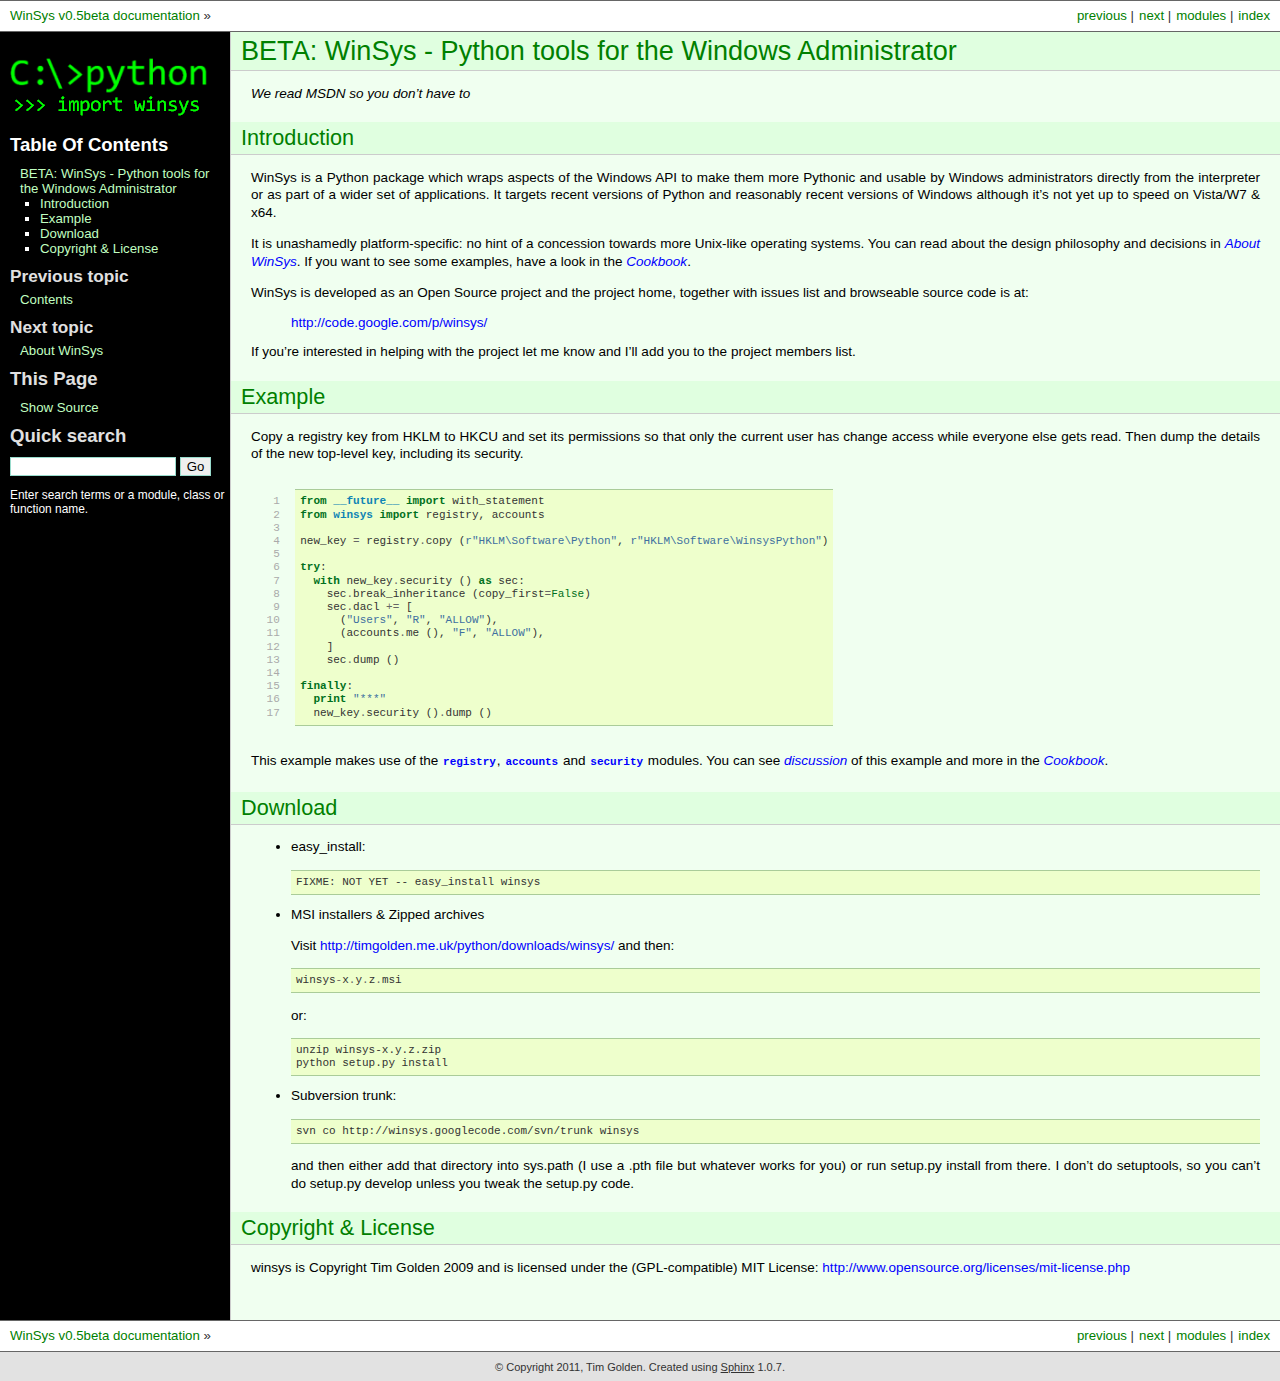
<file: docs/_build/index.html>
<!DOCTYPE html PUBLIC "-//W3C//DTD XHTML 1.0 Transitional//EN"
  "http://www.w3.org/TR/xhtml1/DTD/xhtml1-transitional.dtd">

<html xmlns="http://www.w3.org/1999/xhtml">
  <head>
    <meta http-equiv="Content-Type" content="text/html; charset=utf-8" />
    
    <title>BETA: WinSys - Python tools for the Windows Administrator &mdash; WinSys v0.5beta documentation</title>
    <link rel="stylesheet" href="_static/winsys.css" type="text/css" />
    <link rel="stylesheet" href="_static/pygments.css" type="text/css" />
    <script type="text/javascript">
      var DOCUMENTATION_OPTIONS = {
        URL_ROOT:    '',
        VERSION:     '0.5beta',
        COLLAPSE_INDEX: false,
        FILE_SUFFIX: '.html',
        HAS_SOURCE:  true
      };
    </script>
    <script type="text/javascript" src="_static/jquery.js"></script>
    <script type="text/javascript" src="_static/underscore.js"></script>
    <script type="text/javascript" src="_static/doctools.js"></script>
    <link rel="author" title="About these documents" href="about.html" />
    <link rel="top" title="WinSys v0.5beta documentation" href="#" />
    <link rel="next" title="About WinSys" href="about.html" />
    <link rel="prev" title="Contents" href="contents.html" /> 
  </head>
  <body>
    <div class="related">
      <h3>Navigation</h3>
      <ul>
        <li class="right" style="margin-right: 10px">
          <a href="genindex.html" title="General Index"
             accesskey="I">index</a></li>
        <li class="right" >
          <a href="py-modindex.html" title="Python Module Index"
             >modules</a> |</li>
        <li class="right" >
          <a href="about.html" title="About WinSys"
             accesskey="N">next</a> |</li>
        <li class="right" >
          <a href="contents.html" title="Contents"
             accesskey="P">previous</a> |</li>
        <li><a href="contents.html">WinSys v0.5beta documentation</a> &raquo;</li> 
      </ul>
    </div>  

    <div class="document">
      <div class="documentwrapper">
        <div class="bodywrapper">
          <div class="body">
            
  <div class="section" id="beta-winsys-python-tools-for-the-windows-administrator">
<h1>BETA: WinSys - Python tools for the Windows Administrator<a class="headerlink" href="#beta-winsys-python-tools-for-the-windows-administrator" title="Permalink to this headline">¶</a></h1>
<p><em>We read MSDN so you don&#8217;t have to</em></p>
<div class="section" id="introduction">
<h2>Introduction<a class="headerlink" href="#introduction" title="Permalink to this headline">¶</a></h2>
<p>WinSys is a Python package which wraps aspects of the Windows API to make
them more Pythonic and usable by Windows administrators directly
from the interpreter or as part of a wider set of applications.
It targets recent versions of Python and reasonably recent versions of Windows
although it&#8217;s not yet up to speed on Vista/W7 &amp; x64.</p>
<p>It is unashamedly platform-specific: no hint of a concession towards more
Unix-like operating systems.  You can read about the design
philosophy and decisions in <a class="reference internal" href="about.html#about-winsys"><em>About WinSys</em></a>. If you want to see some
examples, have a look in the <a class="reference internal" href="cookbook.html#cookbook"><em>Cookbook</em></a>.</p>
<p>WinSys is developed as an Open Source project and the project home,
together with issues list and browseable source code is at:</p>
<blockquote>
<div><a class="reference external" href="http://code.google.com/p/winsys/">http://code.google.com/p/winsys/</a></div></blockquote>
<p>If you&#8217;re interested in helping with the project let me know and I&#8217;ll
add you to the project members list.</p>
</div>
<div class="section" id="example">
<h2>Example<a class="headerlink" href="#example" title="Permalink to this headline">¶</a></h2>
<p>Copy a registry key from HKLM to HKCU and set its permissions so that
only the current user has change access while everyone else gets read.
Then dump the details of the new top-level key, including its security.</p>
<div class="highlight-python"><table class="highlighttable"><tr><td class="linenos"><div class="linenodiv"><pre> 1
 2
 3
 4
 5
 6
 7
 8
 9
10
11
12
13
14
15
16
17</pre></div></td><td class="code"><div class="highlight"><pre><span class="kn">from</span> <span class="nn">__future__</span> <span class="kn">import</span> <span class="n">with_statement</span>
<span class="kn">from</span> <span class="nn">winsys</span> <span class="kn">import</span> <span class="n">registry</span><span class="p">,</span> <span class="n">accounts</span>

<span class="n">new_key</span> <span class="o">=</span> <span class="n">registry</span><span class="o">.</span><span class="n">copy</span> <span class="p">(</span><span class="s">r&quot;HKLM\Software\Python&quot;</span><span class="p">,</span> <span class="s">r&quot;HKLM\Software\WinsysPython&quot;</span><span class="p">)</span>

<span class="k">try</span><span class="p">:</span>
  <span class="k">with</span> <span class="n">new_key</span><span class="o">.</span><span class="n">security</span> <span class="p">()</span> <span class="k">as</span> <span class="n">sec</span><span class="p">:</span>
    <span class="n">sec</span><span class="o">.</span><span class="n">break_inheritance</span> <span class="p">(</span><span class="n">copy_first</span><span class="o">=</span><span class="bp">False</span><span class="p">)</span>
    <span class="n">sec</span><span class="o">.</span><span class="n">dacl</span> <span class="o">+=</span> <span class="p">[</span>
      <span class="p">(</span><span class="s">&quot;Users&quot;</span><span class="p">,</span> <span class="s">&quot;R&quot;</span><span class="p">,</span> <span class="s">&quot;ALLOW&quot;</span><span class="p">),</span>
      <span class="p">(</span><span class="n">accounts</span><span class="o">.</span><span class="n">me</span> <span class="p">(),</span> <span class="s">&quot;F&quot;</span><span class="p">,</span> <span class="s">&quot;ALLOW&quot;</span><span class="p">),</span>
    <span class="p">]</span>
    <span class="n">sec</span><span class="o">.</span><span class="n">dump</span> <span class="p">()</span>

<span class="k">finally</span><span class="p">:</span>
  <span class="k">print</span> <span class="s">&quot;***&quot;</span>
  <span class="n">new_key</span><span class="o">.</span><span class="n">security</span> <span class="p">()</span><span class="o">.</span><span class="n">dump</span> <span class="p">()</span>
</pre></div>
</td></tr></table></div>
<p>This example makes use of the <a class="reference internal" href="registry.html#module-registry" title="registry: Pythonic access to the registry"><tt class="xref py py-mod docutils literal"><span class="pre">registry</span></tt></a>, <a class="reference internal" href="accounts.html#module-accounts" title="accounts: User accounts, SIDs &amp;c."><tt class="xref py py-mod docutils literal"><span class="pre">accounts</span></tt></a> and <a class="reference internal" href="security.html#module-security" title="security: Security functions"><tt class="xref py py-mod docutils literal"><span class="pre">security</span></tt></a> modules.
You can see <a class="reference internal" href="cookbook/registry.html#copy-one-registry-key-to-another"><em>discussion</em></a> of this example and more in the <a class="reference internal" href="cookbook.html#cookbook"><em>Cookbook</em></a>.</p>
</div>
<div class="section" id="download">
<h2>Download<a class="headerlink" href="#download" title="Permalink to this headline">¶</a></h2>
<ul>
<li><p class="first">easy_install:</p>
<div class="highlight-python"><pre>FIXME: NOT YET -- easy_install winsys</pre>
</div>
</li>
<li><p class="first">MSI installers &amp; Zipped archives</p>
<p>Visit <a class="reference external" href="http://timgolden.me.uk/python/downloads/winsys/">http://timgolden.me.uk/python/downloads/winsys/</a>
and then:</p>
<div class="highlight-python"><div class="highlight"><pre><span class="n">winsys</span><span class="o">-</span><span class="n">x</span><span class="o">.</span><span class="n">y</span><span class="o">.</span><span class="n">z</span><span class="o">.</span><span class="n">msi</span>
</pre></div>
</div>
<p>or:</p>
<div class="highlight-python"><pre>unzip winsys-x.y.z.zip
python setup.py install</pre>
</div>
</li>
<li><p class="first">Subversion trunk:</p>
<div class="highlight-python"><pre>svn co http://winsys.googlecode.com/svn/trunk winsys</pre>
</div>
<p>and then either add that directory into sys.path (I use a .pth
file but whatever works for you) or run setup.py install from
there. I don&#8217;t do setuptools, so you can&#8217;t do setup.py develop
unless you tweak the setup.py code.</p>
</li>
</ul>
</div>
<div class="section" id="copyright-license">
<h2>Copyright &amp; License<a class="headerlink" href="#copyright-license" title="Permalink to this headline">¶</a></h2>
<p>winsys is Copyright Tim Golden 2009 and is licensed under the
(GPL-compatible) MIT License: <a class="reference external" href="http://www.opensource.org/licenses/mit-license.php">http://www.opensource.org/licenses/mit-license.php</a></p>
</div>
</div>


          </div>
        </div>
      </div>
      <div class="sphinxsidebar">
        <div class="sphinxsidebarwrapper">
            <p class="logo"><a href="contents.html">
              <img class="logo" src="_static/cpython2.png" alt="Logo"/>
            </a></p>
  <h3><a href="contents.html">Table Of Contents</a></h3>
  <ul>
<li><a class="reference internal" href="#">BETA: WinSys - Python tools for the Windows Administrator</a><ul>
<li><a class="reference internal" href="#introduction">Introduction</a></li>
<li><a class="reference internal" href="#example">Example</a></li>
<li><a class="reference internal" href="#download">Download</a></li>
<li><a class="reference internal" href="#copyright-license">Copyright &amp; License</a></li>
</ul>
</li>
</ul>

  <h4>Previous topic</h4>
  <p class="topless"><a href="contents.html"
                        title="previous chapter">Contents</a></p>
  <h4>Next topic</h4>
  <p class="topless"><a href="about.html"
                        title="next chapter">About WinSys</a></p>
  <h3>This Page</h3>
  <ul class="this-page-menu">
    <li><a href="_sources/index.txt"
           rel="nofollow">Show Source</a></li>
  </ul>
<div id="searchbox" style="display: none">
  <h3>Quick search</h3>
    <form class="search" action="search.html" method="get">
      <input type="text" name="q" size="18" />
      <input type="submit" value="Go" />
      <input type="hidden" name="check_keywords" value="yes" />
      <input type="hidden" name="area" value="default" />
    </form>
    <p class="searchtip" style="font-size: 90%">
    Enter search terms or a module, class or function name.
    </p>
</div>
<script type="text/javascript">$('#searchbox').show(0);</script>
        </div>
      </div>
      <div class="clearer"></div>
    </div>
    <div class="related">
      <h3>Navigation</h3>
      <ul>
        <li class="right" style="margin-right: 10px">
          <a href="genindex.html" title="General Index"
             >index</a></li>
        <li class="right" >
          <a href="py-modindex.html" title="Python Module Index"
             >modules</a> |</li>
        <li class="right" >
          <a href="about.html" title="About WinSys"
             >next</a> |</li>
        <li class="right" >
          <a href="contents.html" title="Contents"
             >previous</a> |</li>
        <li><a href="contents.html">WinSys v0.5beta documentation</a> &raquo;</li> 
      </ul>
    </div>
    <div class="footer">
        &copy; Copyright 2011, Tim Golden.
      Created using <a href="http://sphinx.pocoo.org/">Sphinx</a> 1.0.7.
    </div>
  </body>
</html>
</file>
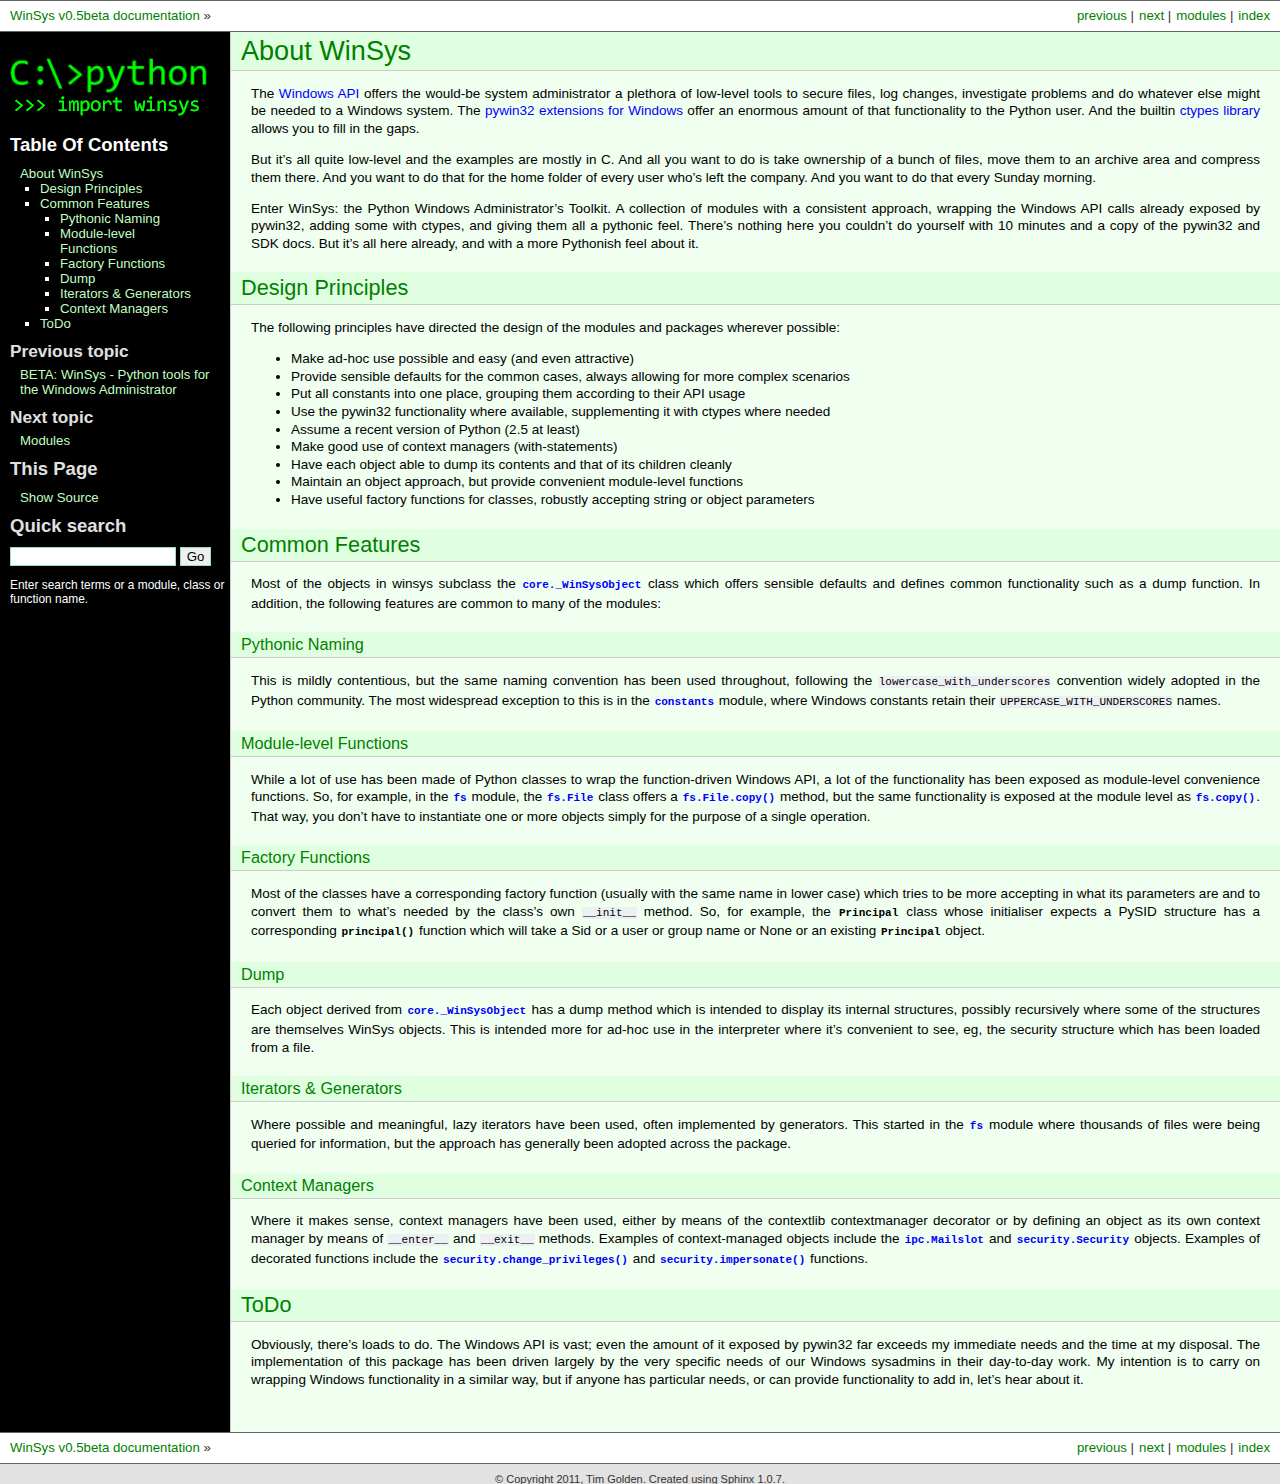
<file: docs/_build/about.html>
<!DOCTYPE html PUBLIC "-//W3C//DTD XHTML 1.0 Transitional//EN"
  "http://www.w3.org/TR/xhtml1/DTD/xhtml1-transitional.dtd">

<html xmlns="http://www.w3.org/1999/xhtml">
  <head>
    <meta http-equiv="Content-Type" content="text/html; charset=utf-8" />
    
    <title>About WinSys &mdash; WinSys v0.5beta documentation</title>
    <link rel="stylesheet" href="_static/winsys.css" type="text/css" />
    <link rel="stylesheet" href="_static/pygments.css" type="text/css" />
    <script type="text/javascript">
      var DOCUMENTATION_OPTIONS = {
        URL_ROOT:    '',
        VERSION:     '0.5beta',
        COLLAPSE_INDEX: false,
        FILE_SUFFIX: '.html',
        HAS_SOURCE:  true
      };
    </script>
    <script type="text/javascript" src="_static/jquery.js"></script>
    <script type="text/javascript" src="_static/underscore.js"></script>
    <script type="text/javascript" src="_static/doctools.js"></script>
    <link rel="author" title="About these documents" href="#" />
    <link rel="top" title="WinSys v0.5beta documentation" href="index.html" />
    <link rel="next" title="Modules" href="modules.html" />
    <link rel="prev" title="BETA: WinSys - Python tools for the Windows Administrator" href="index.html" /> 
  </head>
  <body>
    <div class="related">
      <h3>Navigation</h3>
      <ul>
        <li class="right" style="margin-right: 10px">
          <a href="genindex.html" title="General Index"
             accesskey="I">index</a></li>
        <li class="right" >
          <a href="py-modindex.html" title="Python Module Index"
             >modules</a> |</li>
        <li class="right" >
          <a href="modules.html" title="Modules"
             accesskey="N">next</a> |</li>
        <li class="right" >
          <a href="index.html" title="BETA: WinSys - Python tools for the Windows Administrator"
             accesskey="P">previous</a> |</li>
        <li><a href="contents.html">WinSys v0.5beta documentation</a> &raquo;</li> 
      </ul>
    </div>  

    <div class="document">
      <div class="documentwrapper">
        <div class="bodywrapper">
          <div class="body">
            
  <div class="section" id="about-winsys">
<span id="id1"></span><h1>About WinSys<a class="headerlink" href="#about-winsys" title="Permalink to this headline">¶</a></h1>
<p>The <a class="reference external" href="http://msdn.microsoft.com/en-us/library/default.aspx">Windows API</a>
offers the would-be system administrator a plethora of
low-level tools to secure files, log changes, investigate problems and
do whatever else might be needed to a Windows system. The <a class="reference external" href="https://sourceforge.net/projects/pywin32/">pywin32 extensions
for Windows</a> offer an enormous
amount of that functionality to the Python user. And the builtin
<a class="reference external" href="http://docs.python.org/library/ctypes.html">ctypes library</a> allows you to
fill in the gaps.</p>
<p>But it&#8217;s all quite low-level and the examples are mostly in C. And all you
want to do is take ownership of a bunch of files, move them to an archive
area and compress them there. And you want to do that for the home folder of
every user who&#8217;s left the company. And you want to do that every Sunday
morning.</p>
<p>Enter WinSys: the Python Windows Administrator&#8217;s Toolkit. A collection
of modules with a consistent approach, wrapping the Windows API
calls already exposed by pywin32, adding some with ctypes, and giving them
all a pythonic feel. There&#8217;s nothing here you couldn&#8217;t do yourself with
10 minutes and a copy of the pywin32 and SDK docs. But it&#8217;s all here already,
and with a more Pythonish feel about it.</p>
<div class="section" id="design-principles">
<h2>Design Principles<a class="headerlink" href="#design-principles" title="Permalink to this headline">¶</a></h2>
<p>The following principles have directed the design of the modules
and packages wherever possible:</p>
<ul class="simple">
<li>Make ad-hoc use possible and easy (and even attractive)</li>
<li>Provide sensible defaults for the common cases, always allowing for more complex scenarios</li>
<li>Put all constants into one place, grouping them according to their API usage</li>
<li>Use the pywin32 functionality where available, supplementing it with ctypes where needed</li>
<li>Assume a recent version of Python (2.5 at least)</li>
<li>Make good use of context managers (with-statements)</li>
<li>Have each object able to dump its contents and that of its children cleanly</li>
<li>Maintain an object approach, but provide convenient module-level functions</li>
<li>Have useful factory functions for classes, robustly accepting string or object parameters</li>
</ul>
</div>
<div class="section" id="common-features">
<h2>Common Features<a class="headerlink" href="#common-features" title="Permalink to this headline">¶</a></h2>
<p>Most of the objects in winsys subclass the <a class="reference internal" href="core.html#core._WinSysObject" title="core._WinSysObject"><tt class="xref py py-class docutils literal"><span class="pre">core._WinSysObject</span></tt></a> class which
offers sensible defaults and defines common functionality such as a dump function.
In addition, the following features are common to many of the modules:</p>
<div class="section" id="pythonic-naming">
<h3>Pythonic Naming<a class="headerlink" href="#pythonic-naming" title="Permalink to this headline">¶</a></h3>
<p>This is mildly contentious, but the same naming convention has been used
throughout, following the <tt class="docutils literal"><span class="pre">lowercase_with_underscores</span></tt> convention widely
adopted in the Python community. The most widespread exception to this is
in the <a class="reference internal" href="constants.html#module-constants" title="constants: Constants"><tt class="xref py py-mod docutils literal"><span class="pre">constants</span></tt></a> module, where Windows constants retain their
<tt class="docutils literal"><span class="pre">UPPERCASE_WITH_UNDERSCORES</span></tt> names.</p>
</div>
<div class="section" id="module-level-functions">
<h3>Module-level Functions<a class="headerlink" href="#module-level-functions" title="Permalink to this headline">¶</a></h3>
<p>While a lot of use has been made of Python classes to wrap the function-driven
Windows API, a lot of the functionality has been exposed as module-level
convenience functions. So, for example, in the <a class="reference internal" href="fs.html#module-fs" title="fs: Files, Directories, &amp;c."><tt class="xref py py-mod docutils literal"><span class="pre">fs</span></tt></a> module, the <a class="reference internal" href="fs_file.html#fs.File" title="fs.File"><tt class="xref py py-class docutils literal"><span class="pre">fs.File</span></tt></a>
class offers a <a class="reference internal" href="fs_file.html#fs.File.copy" title="fs.File.copy"><tt class="xref py py-meth docutils literal"><span class="pre">fs.File.copy()</span></tt></a> method, but the same functionality is exposed
at the module level as <a class="reference internal" href="fs.html#fs.copy" title="fs.copy"><tt class="xref py py-func docutils literal"><span class="pre">fs.copy()</span></tt></a>. That way, you don&#8217;t have to instantiate
one or more objects simply for the purpose of a single operation.</p>
</div>
<div class="section" id="factory-functions">
<h3>Factory Functions<a class="headerlink" href="#factory-functions" title="Permalink to this headline">¶</a></h3>
<p>Most of the classes have a corresponding factory function (usually with
the same name in lower case) which tries to be more accepting in what
its parameters are and to convert them to what&#8217;s needed by the class&#8217;s
own <tt class="docutils literal"><span class="pre">__init__</span></tt> method. So, for example, the <tt class="xref py py-class docutils literal"><span class="pre">Principal</span></tt> class whose
initialiser expects a PySID structure has a corresponding <tt class="xref py py-func docutils literal"><span class="pre">principal()</span></tt>
function which will take a Sid or a user or group name or None or an existing
<tt class="xref py py-class docutils literal"><span class="pre">Principal</span></tt> object.</p>
</div>
<div class="section" id="dump">
<h3>Dump<a class="headerlink" href="#dump" title="Permalink to this headline">¶</a></h3>
<p>Each object derived from <a class="reference internal" href="core.html#core._WinSysObject" title="core._WinSysObject"><tt class="xref py py-class docutils literal"><span class="pre">core._WinSysObject</span></tt></a> has a dump method which
is intended to display its internal structures, possibly recursively where
some of the structures are themselves WinSys objects. This is intended more
for ad-hoc use in the interpreter where it&#8217;s convenient to see, eg, the
security structure which has been loaded from a file.</p>
</div>
<div class="section" id="iterators-generators">
<h3>Iterators &amp; Generators<a class="headerlink" href="#iterators-generators" title="Permalink to this headline">¶</a></h3>
<p>Where possible and meaningful, lazy iterators have been used, often
implemented by generators. This started in the <a class="reference internal" href="fs.html#module-fs" title="fs: Files, Directories, &amp;c."><tt class="xref py py-mod docutils literal"><span class="pre">fs</span></tt></a> module where
thousands of files were being queried for information, but the approach
has generally been adopted across the package.</p>
</div>
<div class="section" id="context-managers">
<h3>Context Managers<a class="headerlink" href="#context-managers" title="Permalink to this headline">¶</a></h3>
<p>Where it makes sense, context managers have been used, either by means
of the contextlib contextmanager decorator or by defining an object as
its own context manager by means of <tt class="docutils literal"><span class="pre">__enter__</span></tt> and <tt class="docutils literal"><span class="pre">__exit__</span></tt> methods.
Examples of context-managed objects include the <a class="reference internal" href="mailslots.html#ipc.Mailslot" title="ipc.Mailslot"><tt class="xref py py-class docutils literal"><span class="pre">ipc.Mailslot</span></tt></a> and
<a class="reference internal" href="security.html#security.Security" title="security.Security"><tt class="xref py py-class docutils literal"><span class="pre">security.Security</span></tt></a> objects. Examples of decorated functions include
the <a class="reference internal" href="security.html#security.change_privileges" title="security.change_privileges"><tt class="xref py py-func docutils literal"><span class="pre">security.change_privileges()</span></tt></a> and <a class="reference internal" href="security.html#security.impersonate" title="security.impersonate"><tt class="xref py py-func docutils literal"><span class="pre">security.impersonate()</span></tt></a> functions.</p>
</div>
</div>
<div class="section" id="todo">
<h2>ToDo<a class="headerlink" href="#todo" title="Permalink to this headline">¶</a></h2>
<p>Obviously, there&#8217;s loads to do. The Windows API is vast; even the amount of
it exposed by pywin32 far exceeds my immediate needs and the time at my
disposal. The implementation of this package has been driven largely by the
very specific needs of our Windows sysadmins in their day-to-day work. My
intention is to carry on wrapping Windows functionality in a similar way,
but if anyone has particular needs, or can provide functionality to add in,
let&#8217;s hear about it.</p>
</div>
</div>


          </div>
        </div>
      </div>
      <div class="sphinxsidebar">
        <div class="sphinxsidebarwrapper">
            <p class="logo"><a href="contents.html">
              <img class="logo" src="_static/cpython2.png" alt="Logo"/>
            </a></p>
  <h3><a href="contents.html">Table Of Contents</a></h3>
  <ul>
<li><a class="reference internal" href="#">About WinSys</a><ul>
<li><a class="reference internal" href="#design-principles">Design Principles</a></li>
<li><a class="reference internal" href="#common-features">Common Features</a><ul>
<li><a class="reference internal" href="#pythonic-naming">Pythonic Naming</a></li>
<li><a class="reference internal" href="#module-level-functions">Module-level Functions</a></li>
<li><a class="reference internal" href="#factory-functions">Factory Functions</a></li>
<li><a class="reference internal" href="#dump">Dump</a></li>
<li><a class="reference internal" href="#iterators-generators">Iterators &amp; Generators</a></li>
<li><a class="reference internal" href="#context-managers">Context Managers</a></li>
</ul>
</li>
<li><a class="reference internal" href="#todo">ToDo</a></li>
</ul>
</li>
</ul>

  <h4>Previous topic</h4>
  <p class="topless"><a href="index.html"
                        title="previous chapter">BETA: WinSys - Python tools for the Windows Administrator</a></p>
  <h4>Next topic</h4>
  <p class="topless"><a href="modules.html"
                        title="next chapter">Modules</a></p>
  <h3>This Page</h3>
  <ul class="this-page-menu">
    <li><a href="_sources/about.txt"
           rel="nofollow">Show Source</a></li>
  </ul>
<div id="searchbox" style="display: none">
  <h3>Quick search</h3>
    <form class="search" action="search.html" method="get">
      <input type="text" name="q" size="18" />
      <input type="submit" value="Go" />
      <input type="hidden" name="check_keywords" value="yes" />
      <input type="hidden" name="area" value="default" />
    </form>
    <p class="searchtip" style="font-size: 90%">
    Enter search terms or a module, class or function name.
    </p>
</div>
<script type="text/javascript">$('#searchbox').show(0);</script>
        </div>
      </div>
      <div class="clearer"></div>
    </div>
    <div class="related">
      <h3>Navigation</h3>
      <ul>
        <li class="right" style="margin-right: 10px">
          <a href="genindex.html" title="General Index"
             >index</a></li>
        <li class="right" >
          <a href="py-modindex.html" title="Python Module Index"
             >modules</a> |</li>
        <li class="right" >
          <a href="modules.html" title="Modules"
             >next</a> |</li>
        <li class="right" >
          <a href="index.html" title="BETA: WinSys - Python tools for the Windows Administrator"
             >previous</a> |</li>
        <li><a href="contents.html">WinSys v0.5beta documentation</a> &raquo;</li> 
      </ul>
    </div>
    <div class="footer">
        &copy; Copyright 2011, Tim Golden.
      Created using <a href="http://sphinx.pocoo.org/">Sphinx</a> 1.0.7.
    </div>
  </body>
</html>
</file>
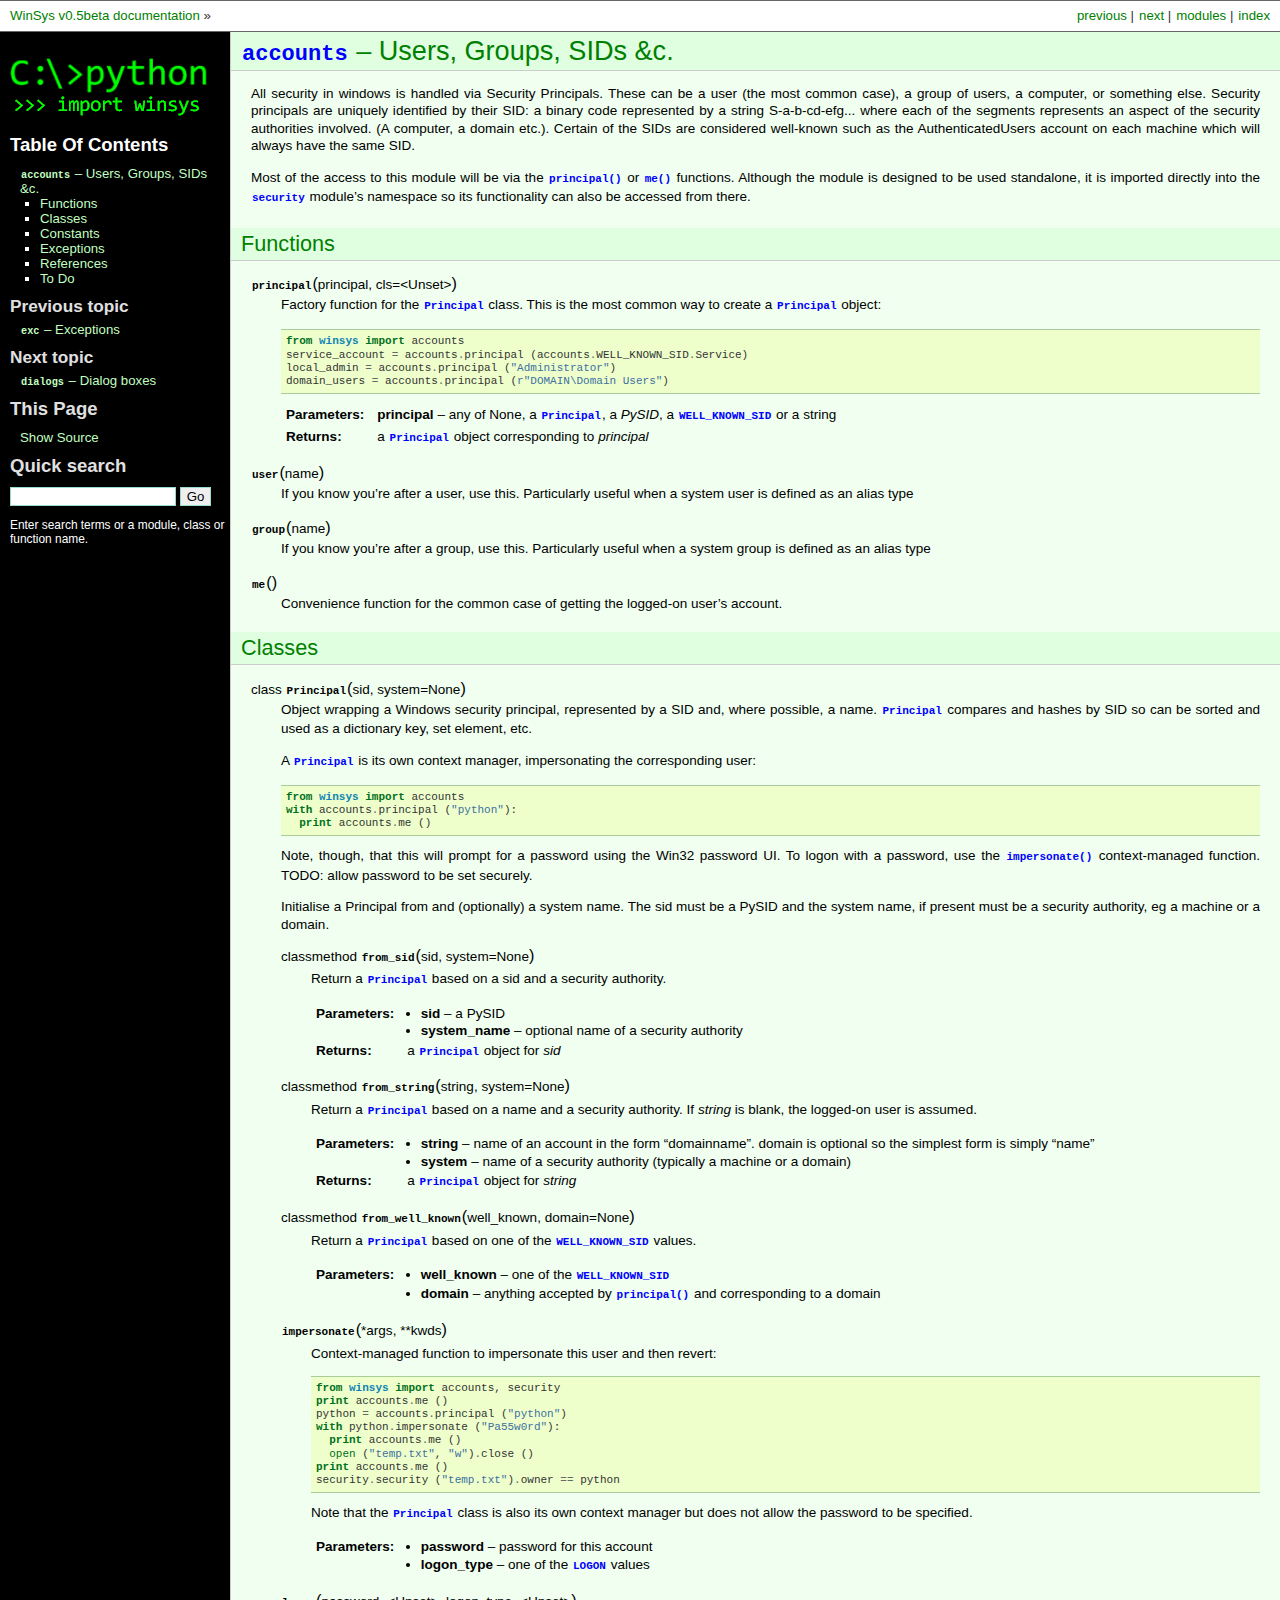
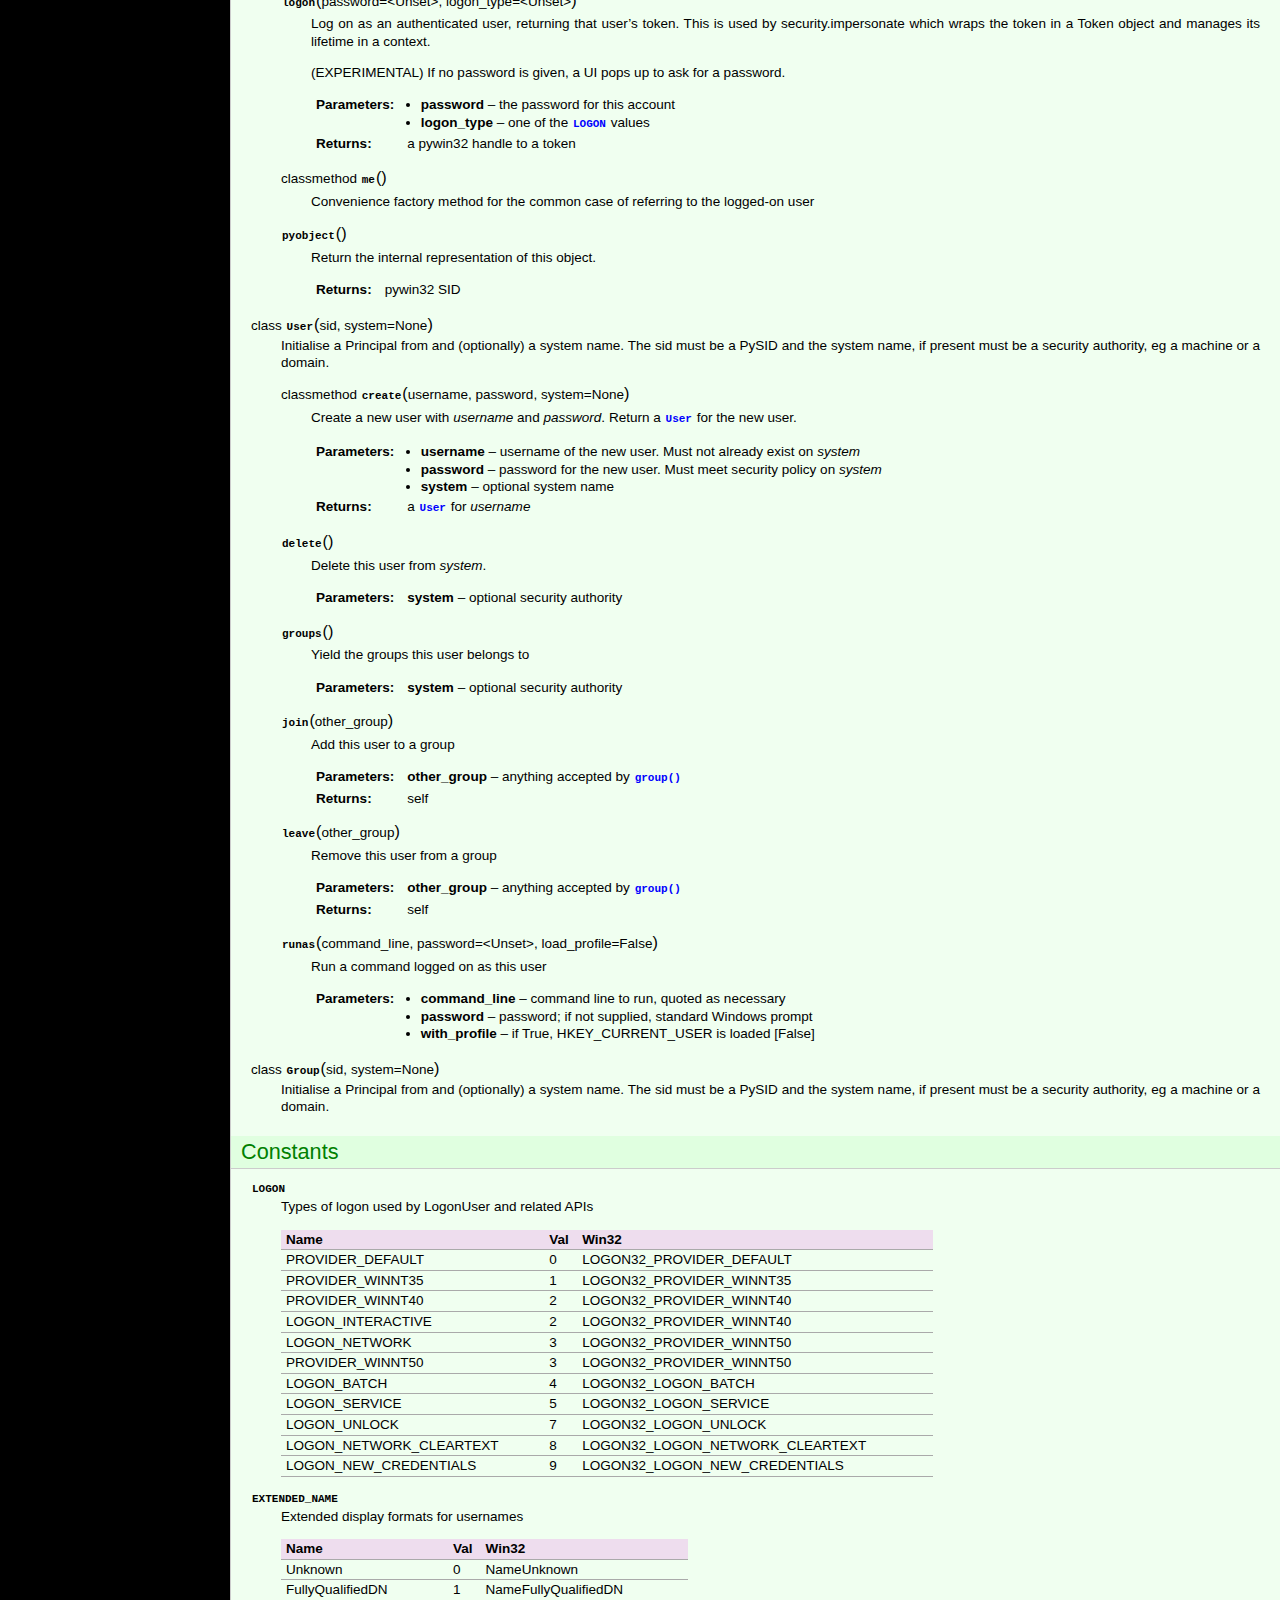
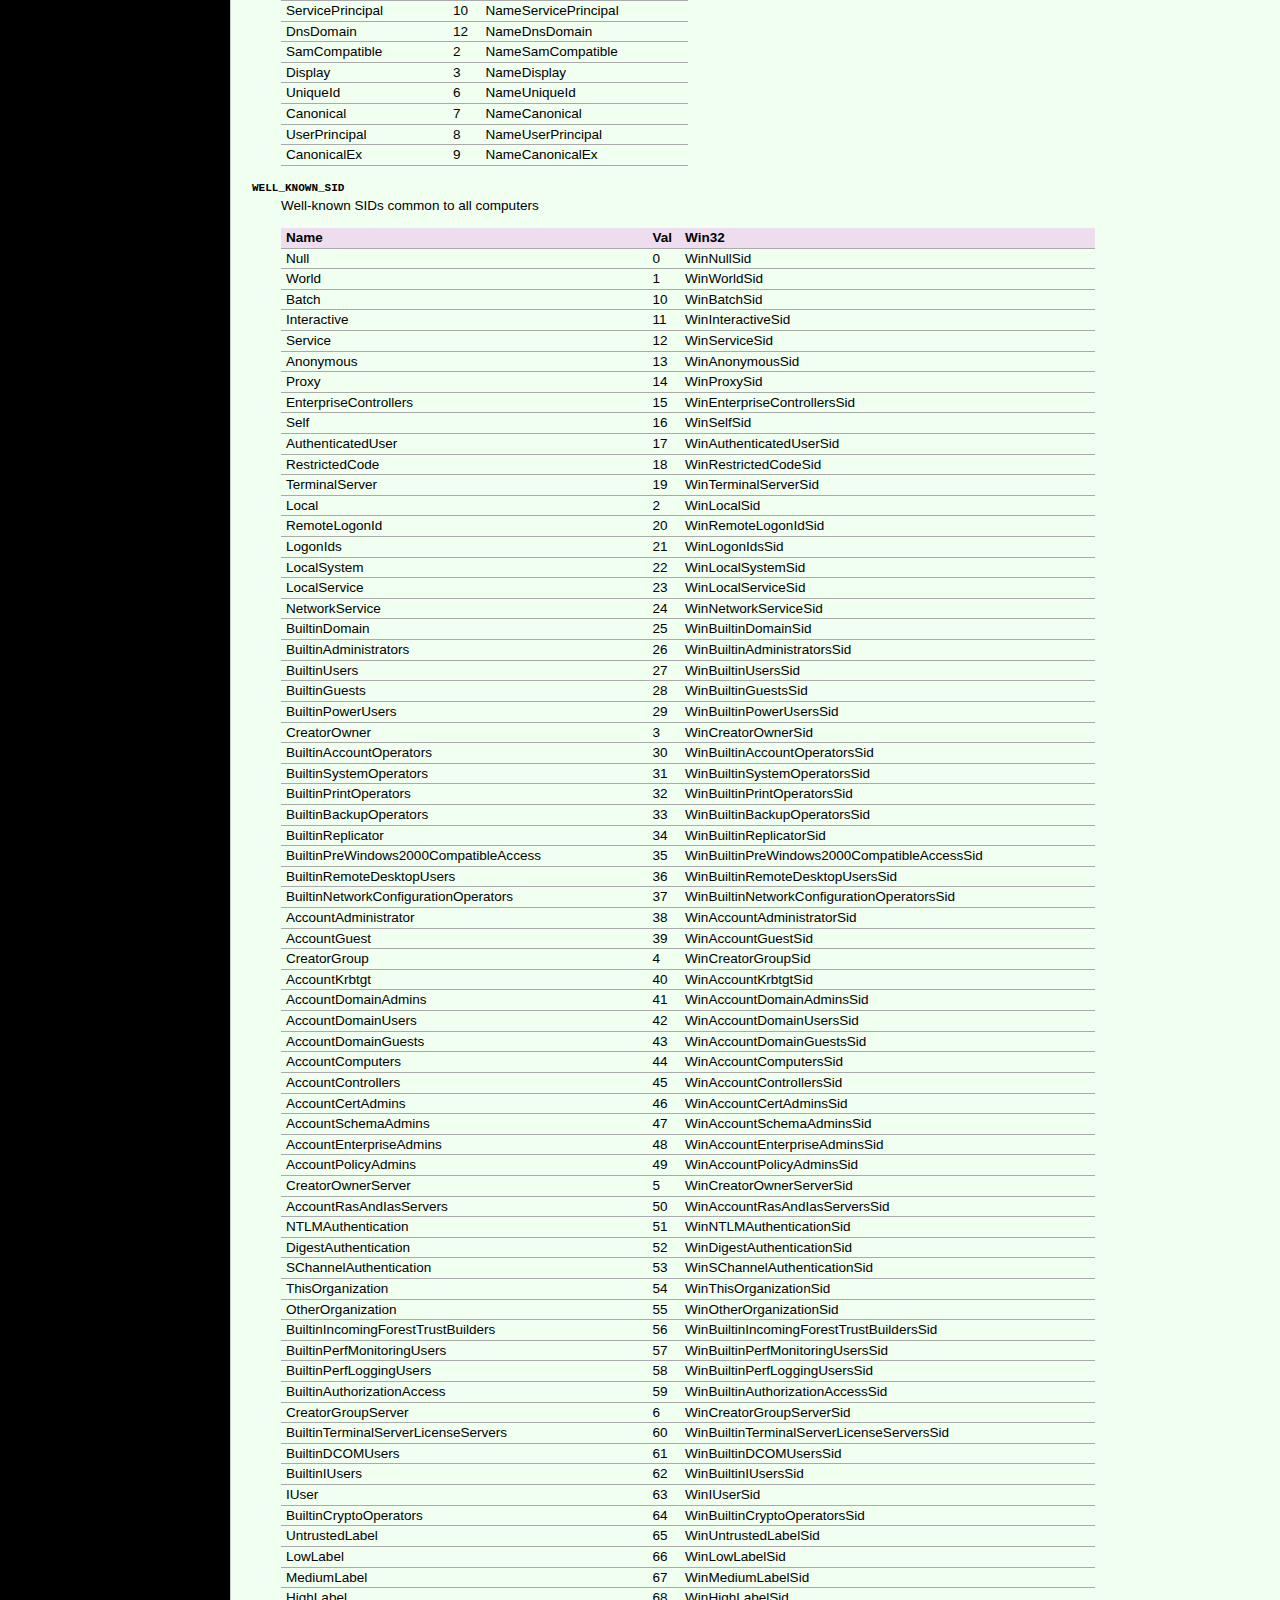
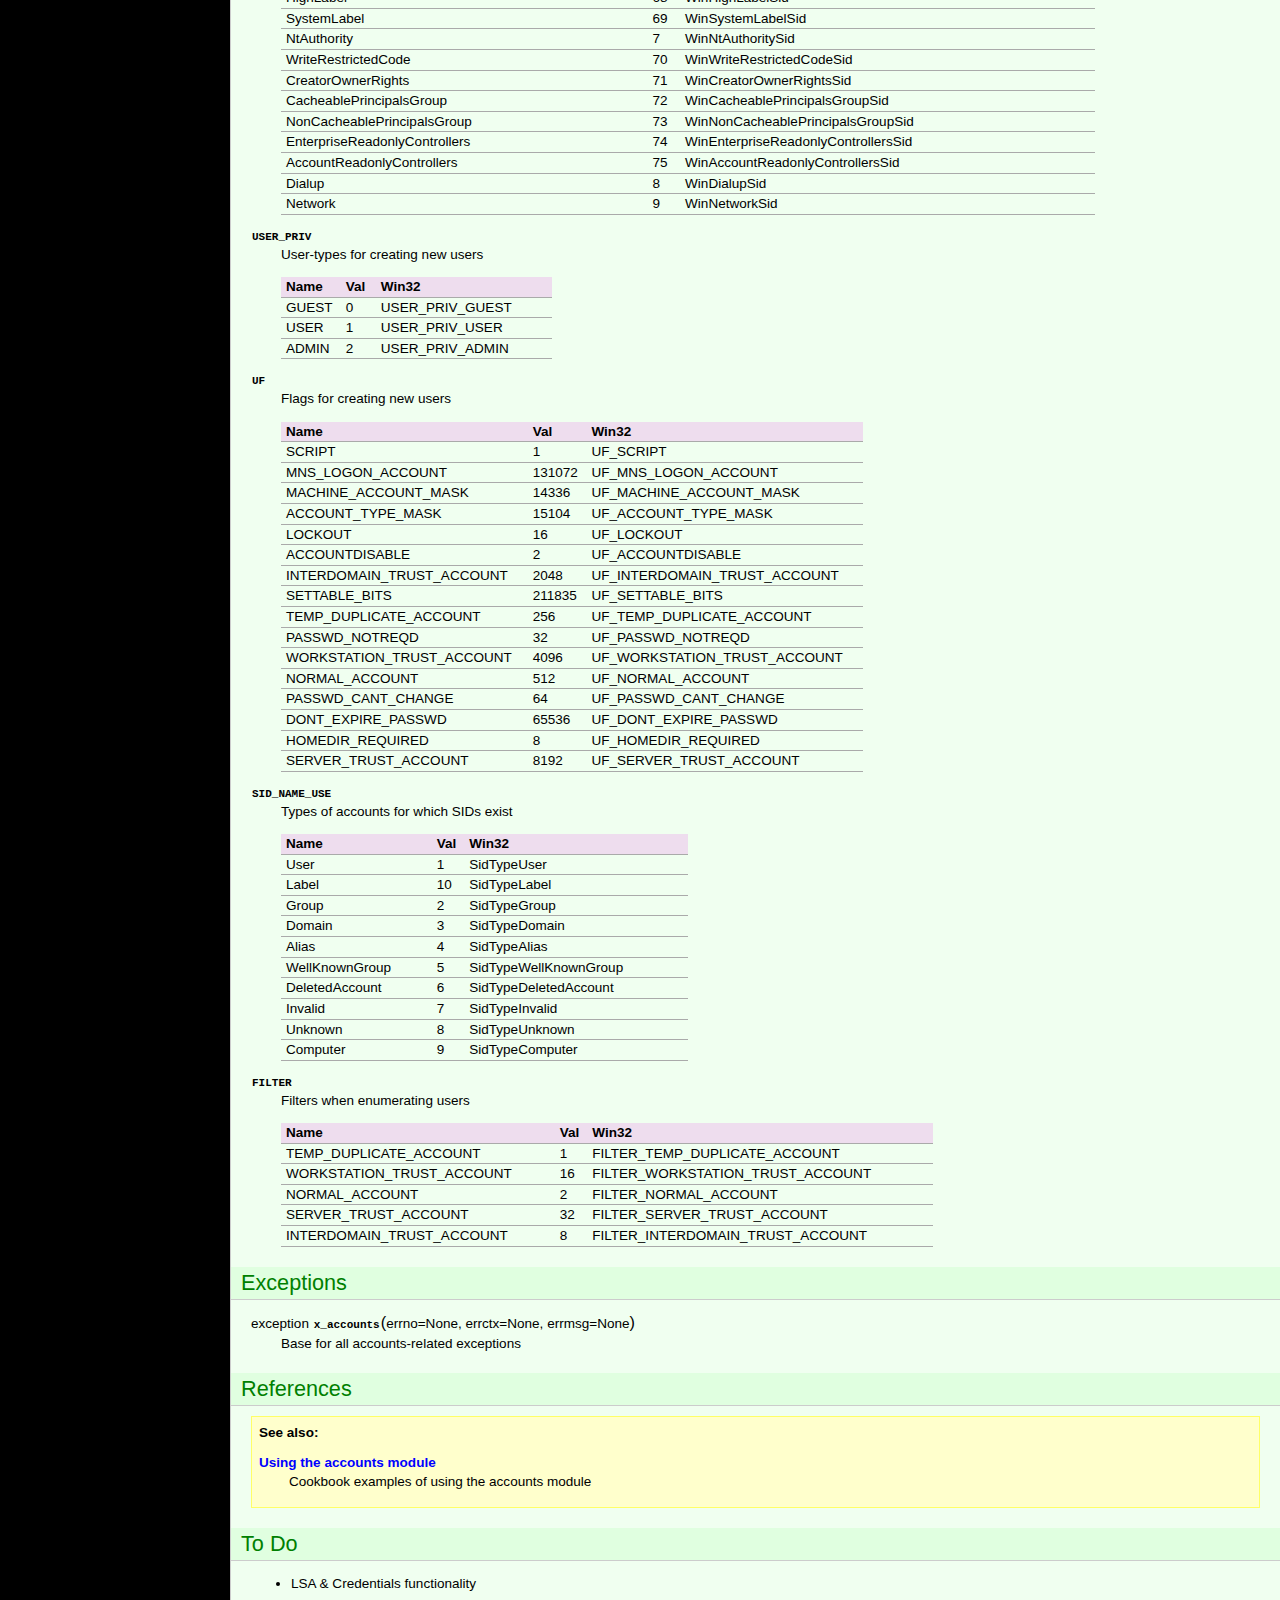
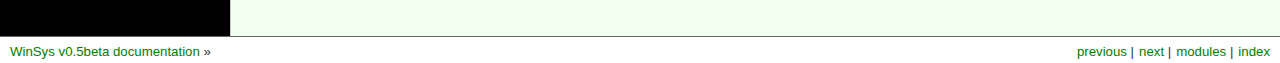
<file: docs/_build/accounts.html>
<!DOCTYPE html PUBLIC "-//W3C//DTD XHTML 1.0 Transitional//EN"
  "http://www.w3.org/TR/xhtml1/DTD/xhtml1-transitional.dtd">

<html xmlns="http://www.w3.org/1999/xhtml">
  <head>
    <meta http-equiv="Content-Type" content="text/html; charset=utf-8" />
    
    <title>accounts – Users, Groups, SIDs &amp;c. &mdash; WinSys v0.5beta documentation</title>
    <link rel="stylesheet" href="_static/winsys.css" type="text/css" />
    <link rel="stylesheet" href="_static/pygments.css" type="text/css" />
    <script type="text/javascript">
      var DOCUMENTATION_OPTIONS = {
        URL_ROOT:    '',
        VERSION:     '0.5beta',
        COLLAPSE_INDEX: false,
        FILE_SUFFIX: '.html',
        HAS_SOURCE:  true
      };
    </script>
    <script type="text/javascript" src="_static/jquery.js"></script>
    <script type="text/javascript" src="_static/underscore.js"></script>
    <script type="text/javascript" src="_static/doctools.js"></script>
    <link rel="author" title="About these documents" href="about.html" />
    <link rel="top" title="WinSys v0.5beta documentation" href="index.html" />
    <link rel="next" title="dialogs – Dialog boxes" href="dialogs.html" />
    <link rel="prev" title="exc – Exceptions" href="exc.html" /> 
  </head>
  <body>
    <div class="related">
      <h3>Navigation</h3>
      <ul>
        <li class="right" style="margin-right: 10px">
          <a href="genindex.html" title="General Index"
             accesskey="I">index</a></li>
        <li class="right" >
          <a href="py-modindex.html" title="Python Module Index"
             >modules</a> |</li>
        <li class="right" >
          <a href="dialogs.html" title="dialogs – Dialog boxes"
             accesskey="N">next</a> |</li>
        <li class="right" >
          <a href="exc.html" title="exc – Exceptions"
             accesskey="P">previous</a> |</li>
        <li><a href="contents.html">WinSys v0.5beta documentation</a> &raquo;</li> 
      </ul>
    </div>  

    <div class="document">
      <div class="documentwrapper">
        <div class="bodywrapper">
          <div class="body">
            
  <div class="section" id="module-accounts">
<span id="accounts-users-groups-sids-c"></span><h1><a class="reference internal" href="#module-accounts" title="accounts: User accounts, SIDs &amp;c."><tt class="xref py py-mod docutils literal"><span class="pre">accounts</span></tt></a> &#8211; Users, Groups, SIDs &amp;c.<a class="headerlink" href="#module-accounts" title="Permalink to this headline">¶</a></h1>
<p>All security in windows is handled via Security Principals. These can
be a user (the most common case), a group of users, a computer, or something
else. Security principals are uniquely identified by their SID: a binary code
represented by a string S-a-b-cd-efg... where each of the segments represents
an aspect of the security authorities involved. (A computer, a domain etc.).
Certain of the SIDs are considered well-known such as the AuthenticatedUsers
account on each machine which will always have the same SID.</p>
<p>Most of the access to this module will be via the <a class="reference internal" href="#accounts.principal" title="accounts.principal"><tt class="xref py py-func docutils literal"><span class="pre">principal()</span></tt></a> 
or <a class="reference internal" href="#accounts.me" title="accounts.me"><tt class="xref py py-func docutils literal"><span class="pre">me()</span></tt></a> functions. Although the module is designed to be used
standalone, it is imported directly into the <a class="reference internal" href="security.html#module-security" title="security: Security functions"><tt class="xref py py-mod docutils literal"><span class="pre">security</span></tt></a> module&#8217;s
namespace so its functionality can also be accessed from there.</p>
<div class="section" id="functions">
<h2>Functions<a class="headerlink" href="#functions" title="Permalink to this headline">¶</a></h2>
<dl class="function">
<dt id="accounts.principal">
<tt class="descname">principal</tt><big>(</big><em>principal</em>, <em>cls=&lt;Unset&gt;</em><big>)</big><a class="headerlink" href="#accounts.principal" title="Permalink to this definition">¶</a></dt>
<dd><p>Factory function for the <a class="reference internal" href="#accounts.Principal" title="accounts.Principal"><tt class="xref py py-class docutils literal"><span class="pre">Principal</span></tt></a> class. This is the most
common way to create a <a class="reference internal" href="#accounts.Principal" title="accounts.Principal"><tt class="xref py py-class docutils literal"><span class="pre">Principal</span></tt></a> object:</p>
<div class="highlight-python"><div class="highlight"><pre><span class="kn">from</span> <span class="nn">winsys</span> <span class="kn">import</span> <span class="n">accounts</span>
<span class="n">service_account</span> <span class="o">=</span> <span class="n">accounts</span><span class="o">.</span><span class="n">principal</span> <span class="p">(</span><span class="n">accounts</span><span class="o">.</span><span class="n">WELL_KNOWN_SID</span><span class="o">.</span><span class="n">Service</span><span class="p">)</span>
<span class="n">local_admin</span> <span class="o">=</span> <span class="n">accounts</span><span class="o">.</span><span class="n">principal</span> <span class="p">(</span><span class="s">&quot;Administrator&quot;</span><span class="p">)</span>
<span class="n">domain_users</span> <span class="o">=</span> <span class="n">accounts</span><span class="o">.</span><span class="n">principal</span> <span class="p">(</span><span class="s">r&quot;DOMAIN\Domain Users&quot;</span><span class="p">)</span>
</pre></div>
</div>
<table class="docutils field-list" frame="void" rules="none">
<col class="field-name" />
<col class="field-body" />
<tbody valign="top">
<tr class="field"><th class="field-name">Parameters:</th><td class="field-body"><strong>principal</strong> &#8211; any of None, a <a class="reference internal" href="#accounts.Principal" title="accounts.Principal"><tt class="xref py py-class docutils literal"><span class="pre">Principal</span></tt></a>, a <cite>PySID</cite>, 
a <a class="reference internal" href="#accounts.WELL_KNOWN_SID" title="accounts.WELL_KNOWN_SID"><tt class="xref py py-const docutils literal"><span class="pre">WELL_KNOWN_SID</span></tt></a> or a string</td>
</tr>
<tr class="field"><th class="field-name">Returns:</th><td class="field-body">a <a class="reference internal" href="#accounts.Principal" title="accounts.Principal"><tt class="xref py py-class docutils literal"><span class="pre">Principal</span></tt></a> object corresponding to <cite>principal</cite></td>
</tr>
</tbody>
</table>
</dd></dl>

<dl class="function">
<dt id="accounts.user">
<tt class="descname">user</tt><big>(</big><em>name</em><big>)</big><a class="headerlink" href="#accounts.user" title="Permalink to this definition">¶</a></dt>
<dd><p>If you know you&#8217;re after a user, use this. Particularly
useful when a system user is defined as an alias type</p>
</dd></dl>

<dl class="function">
<dt id="accounts.group">
<tt class="descname">group</tt><big>(</big><em>name</em><big>)</big><a class="headerlink" href="#accounts.group" title="Permalink to this definition">¶</a></dt>
<dd><p>If you know you&#8217;re after a group, use this. Particularly
useful when a system group is defined as an alias type</p>
</dd></dl>

<dl class="function">
<dt id="accounts.me">
<tt class="descname">me</tt><big>(</big><big>)</big><a class="headerlink" href="#accounts.me" title="Permalink to this definition">¶</a></dt>
<dd><p>Convenience function for the common case of getting the
logged-on user&#8217;s account.</p>
</dd></dl>

</div>
<div class="section" id="classes">
<h2>Classes<a class="headerlink" href="#classes" title="Permalink to this headline">¶</a></h2>
<dl class="class">
<dt id="accounts.Principal">
<em class="property">class </em><tt class="descname">Principal</tt><big>(</big><em>sid</em>, <em>system=None</em><big>)</big><a class="headerlink" href="#accounts.Principal" title="Permalink to this definition">¶</a></dt>
<dd><p>Object wrapping a Windows security principal, represented by a SID
and, where possible, a name. <a class="reference internal" href="#accounts.Principal" title="accounts.Principal"><tt class="xref py py-class docutils literal"><span class="pre">Principal</span></tt></a> compares and hashes 
by SID so can be sorted and used as a dictionary key, set element, etc.</p>
<p>A <a class="reference internal" href="#accounts.Principal" title="accounts.Principal"><tt class="xref py py-class docutils literal"><span class="pre">Principal</span></tt></a> is its own context manager, impersonating the
corresponding user:</p>
<div class="highlight-python"><div class="highlight"><pre><span class="kn">from</span> <span class="nn">winsys</span> <span class="kn">import</span> <span class="n">accounts</span>
<span class="k">with</span> <span class="n">accounts</span><span class="o">.</span><span class="n">principal</span> <span class="p">(</span><span class="s">&quot;python&quot;</span><span class="p">):</span>
  <span class="k">print</span> <span class="n">accounts</span><span class="o">.</span><span class="n">me</span> <span class="p">()</span>
</pre></div>
</div>
<p>Note, though, that this will prompt for a password using the
Win32 password UI. To logon with a password, use the <a class="reference internal" href="#accounts.Principal.impersonate" title="accounts.Principal.impersonate"><tt class="xref py py-meth docutils literal"><span class="pre">impersonate()</span></tt></a>
context-managed function. TODO: allow password to be set securely.</p>
<p>Initialise a Principal from and (optionally) a system name. The sid
must be a PySID and the system name, if present must be a security
authority, eg a machine or a domain.</p>
<dl class="classmethod">
<dt id="accounts.Principal.from_sid">
<em class="property">classmethod </em><tt class="descname">from_sid</tt><big>(</big><em>sid</em>, <em>system=None</em><big>)</big><a class="headerlink" href="#accounts.Principal.from_sid" title="Permalink to this definition">¶</a></dt>
<dd><p>Return a <a class="reference internal" href="#accounts.Principal" title="accounts.Principal"><tt class="xref py py-class docutils literal"><span class="pre">Principal</span></tt></a> based on a sid and a security authority.</p>
<table class="docutils field-list" frame="void" rules="none">
<col class="field-name" />
<col class="field-body" />
<tbody valign="top">
<tr class="field"><th class="field-name">Parameters:</th><td class="field-body"><ul class="first simple">
<li><strong>sid</strong> &#8211; a PySID</li>
<li><strong>system_name</strong> &#8211; optional name of a security authority</li>
</ul>
</td>
</tr>
<tr class="field"><th class="field-name">Returns:</th><td class="field-body"><p class="first last">a <a class="reference internal" href="#accounts.Principal" title="accounts.Principal"><tt class="xref py py-class docutils literal"><span class="pre">Principal</span></tt></a> object for <cite>sid</cite></p>
</td>
</tr>
</tbody>
</table>
</dd></dl>

<dl class="classmethod">
<dt id="accounts.Principal.from_string">
<em class="property">classmethod </em><tt class="descname">from_string</tt><big>(</big><em>string</em>, <em>system=None</em><big>)</big><a class="headerlink" href="#accounts.Principal.from_string" title="Permalink to this definition">¶</a></dt>
<dd><p>Return a <a class="reference internal" href="#accounts.Principal" title="accounts.Principal"><tt class="xref py py-class docutils literal"><span class="pre">Principal</span></tt></a> based on a name and a
security authority. If <cite>string</cite> is blank, the logged-on user is assumed.</p>
<table class="docutils field-list" frame="void" rules="none">
<col class="field-name" />
<col class="field-body" />
<tbody valign="top">
<tr class="field"><th class="field-name">Parameters:</th><td class="field-body"><ul class="first simple">
<li><strong>string</strong> &#8211; name of an account in the form &#8220;domainname&#8221;. domain is optional so the simplest form is simply &#8220;name&#8221;</li>
<li><strong>system</strong> &#8211; name of a security authority (typically a machine or a domain)</li>
</ul>
</td>
</tr>
<tr class="field"><th class="field-name">Returns:</th><td class="field-body"><p class="first last">a <a class="reference internal" href="#accounts.Principal" title="accounts.Principal"><tt class="xref py py-class docutils literal"><span class="pre">Principal</span></tt></a> object for <cite>string</cite></p>
</td>
</tr>
</tbody>
</table>
</dd></dl>

<dl class="classmethod">
<dt id="accounts.Principal.from_well_known">
<em class="property">classmethod </em><tt class="descname">from_well_known</tt><big>(</big><em>well_known</em>, <em>domain=None</em><big>)</big><a class="headerlink" href="#accounts.Principal.from_well_known" title="Permalink to this definition">¶</a></dt>
<dd><p>Return a <a class="reference internal" href="#accounts.Principal" title="accounts.Principal"><tt class="xref py py-class docutils literal"><span class="pre">Principal</span></tt></a> based on one of the <a class="reference internal" href="#accounts.WELL_KNOWN_SID" title="accounts.WELL_KNOWN_SID"><tt class="xref py py-const docutils literal"><span class="pre">WELL_KNOWN_SID</span></tt></a> values.</p>
<table class="docutils field-list" frame="void" rules="none">
<col class="field-name" />
<col class="field-body" />
<tbody valign="top">
<tr class="field"><th class="field-name">Parameters:</th><td class="field-body"><ul class="first last simple">
<li><strong>well_known</strong> &#8211; one of the <a class="reference internal" href="#accounts.WELL_KNOWN_SID" title="accounts.WELL_KNOWN_SID"><tt class="xref py py-const docutils literal"><span class="pre">WELL_KNOWN_SID</span></tt></a></li>
<li><strong>domain</strong> &#8211; anything accepted by <a class="reference internal" href="#accounts.principal" title="accounts.principal"><tt class="xref py py-func docutils literal"><span class="pre">principal()</span></tt></a> and corresponding to a domain</li>
</ul>
</td>
</tr>
</tbody>
</table>
</dd></dl>

<dl class="method">
<dt id="accounts.Principal.impersonate">
<tt class="descname">impersonate</tt><big>(</big><em>*args</em>, <em>**kwds</em><big>)</big><a class="headerlink" href="#accounts.Principal.impersonate" title="Permalink to this definition">¶</a></dt>
<dd><p>Context-managed function to impersonate this user and then
revert:</p>
<div class="highlight-python"><div class="highlight"><pre><span class="kn">from</span> <span class="nn">winsys</span> <span class="kn">import</span> <span class="n">accounts</span><span class="p">,</span> <span class="n">security</span>
<span class="k">print</span> <span class="n">accounts</span><span class="o">.</span><span class="n">me</span> <span class="p">()</span>
<span class="n">python</span> <span class="o">=</span> <span class="n">accounts</span><span class="o">.</span><span class="n">principal</span> <span class="p">(</span><span class="s">&quot;python&quot;</span><span class="p">)</span>
<span class="k">with</span> <span class="n">python</span><span class="o">.</span><span class="n">impersonate</span> <span class="p">(</span><span class="s">&quot;Pa55w0rd&quot;</span><span class="p">):</span>
  <span class="k">print</span> <span class="n">accounts</span><span class="o">.</span><span class="n">me</span> <span class="p">()</span>
  <span class="nb">open</span> <span class="p">(</span><span class="s">&quot;temp.txt&quot;</span><span class="p">,</span> <span class="s">&quot;w&quot;</span><span class="p">)</span><span class="o">.</span><span class="n">close</span> <span class="p">()</span>
<span class="k">print</span> <span class="n">accounts</span><span class="o">.</span><span class="n">me</span> <span class="p">()</span>
<span class="n">security</span><span class="o">.</span><span class="n">security</span> <span class="p">(</span><span class="s">&quot;temp.txt&quot;</span><span class="p">)</span><span class="o">.</span><span class="n">owner</span> <span class="o">==</span> <span class="n">python</span>
</pre></div>
</div>
<p>Note that the <a class="reference internal" href="#accounts.Principal" title="accounts.Principal"><tt class="xref py py-class docutils literal"><span class="pre">Principal</span></tt></a> class is also its own 
context manager but does not allow the password to be specified.</p>
<table class="docutils field-list" frame="void" rules="none">
<col class="field-name" />
<col class="field-body" />
<tbody valign="top">
<tr class="field"><th class="field-name">Parameters:</th><td class="field-body"><ul class="first last simple">
<li><strong>password</strong> &#8211; password for this account</li>
<li><strong>logon_type</strong> &#8211; one of the <a class="reference internal" href="#accounts.LOGON" title="accounts.LOGON"><tt class="xref py py-const docutils literal"><span class="pre">LOGON</span></tt></a> values</li>
</ul>
</td>
</tr>
</tbody>
</table>
</dd></dl>

<dl class="method">
<dt id="accounts.Principal.logon">
<tt class="descname">logon</tt><big>(</big><em>password=&lt;Unset&gt;</em>, <em>logon_type=&lt;Unset&gt;</em><big>)</big><a class="headerlink" href="#accounts.Principal.logon" title="Permalink to this definition">¶</a></dt>
<dd><p>Log on as an authenticated user, returning that
user&#8217;s token. This is used by security.impersonate
which wraps the token in a Token object and manages
its lifetime in a context.</p>
<p>(EXPERIMENTAL) If no password is given, a UI pops up
to ask for a password.</p>
<table class="docutils field-list" frame="void" rules="none">
<col class="field-name" />
<col class="field-body" />
<tbody valign="top">
<tr class="field"><th class="field-name">Parameters:</th><td class="field-body"><ul class="first simple">
<li><strong>password</strong> &#8211; the password for this account</li>
<li><strong>logon_type</strong> &#8211; one of the <a class="reference internal" href="#accounts.LOGON" title="accounts.LOGON"><tt class="xref py py-const docutils literal"><span class="pre">LOGON</span></tt></a> values</li>
</ul>
</td>
</tr>
<tr class="field"><th class="field-name">Returns:</th><td class="field-body"><p class="first last">a pywin32 handle to a token</p>
</td>
</tr>
</tbody>
</table>
</dd></dl>

<dl class="classmethod">
<dt id="accounts.Principal.me">
<em class="property">classmethod </em><tt class="descname">me</tt><big>(</big><big>)</big><a class="headerlink" href="#accounts.Principal.me" title="Permalink to this definition">¶</a></dt>
<dd><p>Convenience factory method for the common case of referring to the 
logged-on user</p>
</dd></dl>

<dl class="method">
<dt id="accounts.Principal.pyobject">
<tt class="descname">pyobject</tt><big>(</big><big>)</big><a class="headerlink" href="#accounts.Principal.pyobject" title="Permalink to this definition">¶</a></dt>
<dd><p>Return the internal representation of this object.</p>
<table class="docutils field-list" frame="void" rules="none">
<col class="field-name" />
<col class="field-body" />
<tbody valign="top">
<tr class="field"><th class="field-name">Returns:</th><td class="field-body">pywin32 SID</td>
</tr>
</tbody>
</table>
</dd></dl>

</dd></dl>

<dl class="class">
<dt id="accounts.User">
<em class="property">class </em><tt class="descname">User</tt><big>(</big><em>sid</em>, <em>system=None</em><big>)</big><a class="headerlink" href="#accounts.User" title="Permalink to this definition">¶</a></dt>
<dd><p>Initialise a Principal from and (optionally) a system name. The sid
must be a PySID and the system name, if present must be a security
authority, eg a machine or a domain.</p>
<dl class="classmethod">
<dt id="accounts.User.create">
<em class="property">classmethod </em><tt class="descname">create</tt><big>(</big><em>username</em>, <em>password</em>, <em>system=None</em><big>)</big><a class="headerlink" href="#accounts.User.create" title="Permalink to this definition">¶</a></dt>
<dd><p>Create a new user with <cite>username</cite> and <cite>password</cite>. Return
a <a class="reference internal" href="#accounts.User" title="accounts.User"><tt class="xref py py-class docutils literal"><span class="pre">User</span></tt></a> for the new user.</p>
<table class="docutils field-list" frame="void" rules="none">
<col class="field-name" />
<col class="field-body" />
<tbody valign="top">
<tr class="field"><th class="field-name">Parameters:</th><td class="field-body"><ul class="first simple">
<li><strong>username</strong> &#8211; username of the new user. Must not already exist on <cite>system</cite></li>
<li><strong>password</strong> &#8211; password for the new user. Must meet security policy on <cite>system</cite></li>
<li><strong>system</strong> &#8211; optional system name</li>
</ul>
</td>
</tr>
<tr class="field"><th class="field-name">Returns:</th><td class="field-body"><p class="first last">a <a class="reference internal" href="#accounts.User" title="accounts.User"><tt class="xref py py-class docutils literal"><span class="pre">User</span></tt></a> for <cite>username</cite></p>
</td>
</tr>
</tbody>
</table>
</dd></dl>

<dl class="method">
<dt id="accounts.User.delete">
<tt class="descname">delete</tt><big>(</big><big>)</big><a class="headerlink" href="#accounts.User.delete" title="Permalink to this definition">¶</a></dt>
<dd><p>Delete this user from <cite>system</cite>.</p>
<table class="docutils field-list" frame="void" rules="none">
<col class="field-name" />
<col class="field-body" />
<tbody valign="top">
<tr class="field"><th class="field-name">Parameters:</th><td class="field-body"><strong>system</strong> &#8211; optional security authority</td>
</tr>
</tbody>
</table>
</dd></dl>

<dl class="method">
<dt id="accounts.User.groups">
<tt class="descname">groups</tt><big>(</big><big>)</big><a class="headerlink" href="#accounts.User.groups" title="Permalink to this definition">¶</a></dt>
<dd><p>Yield the groups this user belongs to</p>
<table class="docutils field-list" frame="void" rules="none">
<col class="field-name" />
<col class="field-body" />
<tbody valign="top">
<tr class="field"><th class="field-name">Parameters:</th><td class="field-body"><strong>system</strong> &#8211; optional security authority</td>
</tr>
</tbody>
</table>
</dd></dl>

<dl class="method">
<dt id="accounts.User.join">
<tt class="descname">join</tt><big>(</big><em>other_group</em><big>)</big><a class="headerlink" href="#accounts.User.join" title="Permalink to this definition">¶</a></dt>
<dd><p>Add this user to a group</p>
<table class="docutils field-list" frame="void" rules="none">
<col class="field-name" />
<col class="field-body" />
<tbody valign="top">
<tr class="field"><th class="field-name">Parameters:</th><td class="field-body"><strong>other_group</strong> &#8211; anything accepted by <a class="reference internal" href="#accounts.group" title="accounts.group"><tt class="xref py py-func docutils literal"><span class="pre">group()</span></tt></a></td>
</tr>
<tr class="field"><th class="field-name">Returns:</th><td class="field-body">self</td>
</tr>
</tbody>
</table>
</dd></dl>

<dl class="method">
<dt id="accounts.User.leave">
<tt class="descname">leave</tt><big>(</big><em>other_group</em><big>)</big><a class="headerlink" href="#accounts.User.leave" title="Permalink to this definition">¶</a></dt>
<dd><p>Remove this user from a group</p>
<table class="docutils field-list" frame="void" rules="none">
<col class="field-name" />
<col class="field-body" />
<tbody valign="top">
<tr class="field"><th class="field-name">Parameters:</th><td class="field-body"><strong>other_group</strong> &#8211; anything accepted by <a class="reference internal" href="#accounts.group" title="accounts.group"><tt class="xref py py-func docutils literal"><span class="pre">group()</span></tt></a></td>
</tr>
<tr class="field"><th class="field-name">Returns:</th><td class="field-body">self</td>
</tr>
</tbody>
</table>
</dd></dl>

<dl class="method">
<dt id="accounts.User.runas">
<tt class="descname">runas</tt><big>(</big><em>command_line</em>, <em>password=&lt;Unset&gt;</em>, <em>load_profile=False</em><big>)</big><a class="headerlink" href="#accounts.User.runas" title="Permalink to this definition">¶</a></dt>
<dd><p>Run a command logged on as this user</p>
<table class="docutils field-list" frame="void" rules="none">
<col class="field-name" />
<col class="field-body" />
<tbody valign="top">
<tr class="field"><th class="field-name">Parameters:</th><td class="field-body"><ul class="first last simple">
<li><strong>command_line</strong> &#8211; command line to run, quoted as necessary</li>
<li><strong>password</strong> &#8211; password; if not supplied, standard Windows prompt</li>
<li><strong>with_profile</strong> &#8211; if True, HKEY_CURRENT_USER is loaded [False]</li>
</ul>
</td>
</tr>
</tbody>
</table>
</dd></dl>

</dd></dl>

<dl class="class">
<dt id="accounts.Group">
<em class="property">class </em><tt class="descname">Group</tt><big>(</big><em>sid</em>, <em>system=None</em><big>)</big><a class="headerlink" href="#accounts.Group" title="Permalink to this definition">¶</a></dt>
<dd><p>Initialise a Principal from and (optionally) a system name. The sid
must be a PySID and the system name, if present must be a security
authority, eg a machine or a domain.</p>
</dd></dl>

</div>
<div class="section" id="constants">
<h2>Constants<a class="headerlink" href="#constants" title="Permalink to this headline">¶</a></h2>
<dl class="data">
<dt id="accounts.LOGON">
<tt class="descname">LOGON</tt><a class="headerlink" href="#accounts.LOGON" title="Permalink to this definition">¶</a></dt>
<dd><p>Types of logon used by LogonUser and related APIs</p>
<table border="1" class="docutils">
<colgroup>
<col width="40%" />
<col width="5%" />
<col width="54%" />
</colgroup>
<thead valign="bottom">
<tr><th class="head">Name</th>
<th class="head">Val</th>
<th class="head">Win32</th>
</tr>
</thead>
<tbody valign="top">
<tr><td>PROVIDER_DEFAULT</td>
<td>0</td>
<td>LOGON32_PROVIDER_DEFAULT</td>
</tr>
<tr><td>PROVIDER_WINNT35</td>
<td>1</td>
<td>LOGON32_PROVIDER_WINNT35</td>
</tr>
<tr><td>PROVIDER_WINNT40</td>
<td>2</td>
<td>LOGON32_PROVIDER_WINNT40</td>
</tr>
<tr><td>LOGON_INTERACTIVE</td>
<td>2</td>
<td>LOGON32_PROVIDER_WINNT40</td>
</tr>
<tr><td>LOGON_NETWORK</td>
<td>3</td>
<td>LOGON32_PROVIDER_WINNT50</td>
</tr>
<tr><td>PROVIDER_WINNT50</td>
<td>3</td>
<td>LOGON32_PROVIDER_WINNT50</td>
</tr>
<tr><td>LOGON_BATCH</td>
<td>4</td>
<td>LOGON32_LOGON_BATCH</td>
</tr>
<tr><td>LOGON_SERVICE</td>
<td>5</td>
<td>LOGON32_LOGON_SERVICE</td>
</tr>
<tr><td>LOGON_UNLOCK</td>
<td>7</td>
<td>LOGON32_LOGON_UNLOCK</td>
</tr>
<tr><td>LOGON_NETWORK_CLEARTEXT</td>
<td>8</td>
<td>LOGON32_LOGON_NETWORK_CLEARTEXT</td>
</tr>
<tr><td>LOGON_NEW_CREDENTIALS</td>
<td>9</td>
<td>LOGON32_LOGON_NEW_CREDENTIALS</td>
</tr>
</tbody>
</table>
</dd></dl>

<dl class="data">
<dt id="accounts.EXTENDED_NAME">
<tt class="descname">EXTENDED_NAME</tt><a class="headerlink" href="#accounts.EXTENDED_NAME" title="Permalink to this definition">¶</a></dt>
<dd><p>Extended display formats for usernames</p>
<table border="1" class="docutils">
<colgroup>
<col width="41%" />
<col width="8%" />
<col width="51%" />
</colgroup>
<thead valign="bottom">
<tr><th class="head">Name</th>
<th class="head">Val</th>
<th class="head">Win32</th>
</tr>
</thead>
<tbody valign="top">
<tr><td>Unknown</td>
<td>0</td>
<td>NameUnknown</td>
</tr>
<tr><td>FullyQualifiedDN</td>
<td>1</td>
<td>NameFullyQualifiedDN</td>
</tr>
<tr><td>ServicePrincipal</td>
<td>10</td>
<td>NameServicePrincipal</td>
</tr>
<tr><td>DnsDomain</td>
<td>12</td>
<td>NameDnsDomain</td>
</tr>
<tr><td>SamCompatible</td>
<td>2</td>
<td>NameSamCompatible</td>
</tr>
<tr><td>Display</td>
<td>3</td>
<td>NameDisplay</td>
</tr>
<tr><td>UniqueId</td>
<td>6</td>
<td>NameUniqueId</td>
</tr>
<tr><td>Canonical</td>
<td>7</td>
<td>NameCanonical</td>
</tr>
<tr><td>UserPrincipal</td>
<td>8</td>
<td>NameUserPrincipal</td>
</tr>
<tr><td>CanonicalEx</td>
<td>9</td>
<td>NameCanonicalEx</td>
</tr>
</tbody>
</table>
</dd></dl>

<dl class="data">
<dt id="accounts.WELL_KNOWN_SID">
<tt class="descname">WELL_KNOWN_SID</tt><a class="headerlink" href="#accounts.WELL_KNOWN_SID" title="Permalink to this definition">¶</a></dt>
<dd><p>Well-known SIDs common to all computers</p>
<table border="1" class="docutils">
<colgroup>
<col width="45%" />
<col width="4%" />
<col width="52%" />
</colgroup>
<thead valign="bottom">
<tr><th class="head">Name</th>
<th class="head">Val</th>
<th class="head">Win32</th>
</tr>
</thead>
<tbody valign="top">
<tr><td>Null</td>
<td>0</td>
<td>WinNullSid</td>
</tr>
<tr><td>World</td>
<td>1</td>
<td>WinWorldSid</td>
</tr>
<tr><td>Batch</td>
<td>10</td>
<td>WinBatchSid</td>
</tr>
<tr><td>Interactive</td>
<td>11</td>
<td>WinInteractiveSid</td>
</tr>
<tr><td>Service</td>
<td>12</td>
<td>WinServiceSid</td>
</tr>
<tr><td>Anonymous</td>
<td>13</td>
<td>WinAnonymousSid</td>
</tr>
<tr><td>Proxy</td>
<td>14</td>
<td>WinProxySid</td>
</tr>
<tr><td>EnterpriseControllers</td>
<td>15</td>
<td>WinEnterpriseControllersSid</td>
</tr>
<tr><td>Self</td>
<td>16</td>
<td>WinSelfSid</td>
</tr>
<tr><td>AuthenticatedUser</td>
<td>17</td>
<td>WinAuthenticatedUserSid</td>
</tr>
<tr><td>RestrictedCode</td>
<td>18</td>
<td>WinRestrictedCodeSid</td>
</tr>
<tr><td>TerminalServer</td>
<td>19</td>
<td>WinTerminalServerSid</td>
</tr>
<tr><td>Local</td>
<td>2</td>
<td>WinLocalSid</td>
</tr>
<tr><td>RemoteLogonId</td>
<td>20</td>
<td>WinRemoteLogonIdSid</td>
</tr>
<tr><td>LogonIds</td>
<td>21</td>
<td>WinLogonIdsSid</td>
</tr>
<tr><td>LocalSystem</td>
<td>22</td>
<td>WinLocalSystemSid</td>
</tr>
<tr><td>LocalService</td>
<td>23</td>
<td>WinLocalServiceSid</td>
</tr>
<tr><td>NetworkService</td>
<td>24</td>
<td>WinNetworkServiceSid</td>
</tr>
<tr><td>BuiltinDomain</td>
<td>25</td>
<td>WinBuiltinDomainSid</td>
</tr>
<tr><td>BuiltinAdministrators</td>
<td>26</td>
<td>WinBuiltinAdministratorsSid</td>
</tr>
<tr><td>BuiltinUsers</td>
<td>27</td>
<td>WinBuiltinUsersSid</td>
</tr>
<tr><td>BuiltinGuests</td>
<td>28</td>
<td>WinBuiltinGuestsSid</td>
</tr>
<tr><td>BuiltinPowerUsers</td>
<td>29</td>
<td>WinBuiltinPowerUsersSid</td>
</tr>
<tr><td>CreatorOwner</td>
<td>3</td>
<td>WinCreatorOwnerSid</td>
</tr>
<tr><td>BuiltinAccountOperators</td>
<td>30</td>
<td>WinBuiltinAccountOperatorsSid</td>
</tr>
<tr><td>BuiltinSystemOperators</td>
<td>31</td>
<td>WinBuiltinSystemOperatorsSid</td>
</tr>
<tr><td>BuiltinPrintOperators</td>
<td>32</td>
<td>WinBuiltinPrintOperatorsSid</td>
</tr>
<tr><td>BuiltinBackupOperators</td>
<td>33</td>
<td>WinBuiltinBackupOperatorsSid</td>
</tr>
<tr><td>BuiltinReplicator</td>
<td>34</td>
<td>WinBuiltinReplicatorSid</td>
</tr>
<tr><td>BuiltinPreWindows2000CompatibleAccess</td>
<td>35</td>
<td>WinBuiltinPreWindows2000CompatibleAccessSid</td>
</tr>
<tr><td>BuiltinRemoteDesktopUsers</td>
<td>36</td>
<td>WinBuiltinRemoteDesktopUsersSid</td>
</tr>
<tr><td>BuiltinNetworkConfigurationOperators</td>
<td>37</td>
<td>WinBuiltinNetworkConfigurationOperatorsSid</td>
</tr>
<tr><td>AccountAdministrator</td>
<td>38</td>
<td>WinAccountAdministratorSid</td>
</tr>
<tr><td>AccountGuest</td>
<td>39</td>
<td>WinAccountGuestSid</td>
</tr>
<tr><td>CreatorGroup</td>
<td>4</td>
<td>WinCreatorGroupSid</td>
</tr>
<tr><td>AccountKrbtgt</td>
<td>40</td>
<td>WinAccountKrbtgtSid</td>
</tr>
<tr><td>AccountDomainAdmins</td>
<td>41</td>
<td>WinAccountDomainAdminsSid</td>
</tr>
<tr><td>AccountDomainUsers</td>
<td>42</td>
<td>WinAccountDomainUsersSid</td>
</tr>
<tr><td>AccountDomainGuests</td>
<td>43</td>
<td>WinAccountDomainGuestsSid</td>
</tr>
<tr><td>AccountComputers</td>
<td>44</td>
<td>WinAccountComputersSid</td>
</tr>
<tr><td>AccountControllers</td>
<td>45</td>
<td>WinAccountControllersSid</td>
</tr>
<tr><td>AccountCertAdmins</td>
<td>46</td>
<td>WinAccountCertAdminsSid</td>
</tr>
<tr><td>AccountSchemaAdmins</td>
<td>47</td>
<td>WinAccountSchemaAdminsSid</td>
</tr>
<tr><td>AccountEnterpriseAdmins</td>
<td>48</td>
<td>WinAccountEnterpriseAdminsSid</td>
</tr>
<tr><td>AccountPolicyAdmins</td>
<td>49</td>
<td>WinAccountPolicyAdminsSid</td>
</tr>
<tr><td>CreatorOwnerServer</td>
<td>5</td>
<td>WinCreatorOwnerServerSid</td>
</tr>
<tr><td>AccountRasAndIasServers</td>
<td>50</td>
<td>WinAccountRasAndIasServersSid</td>
</tr>
<tr><td>NTLMAuthentication</td>
<td>51</td>
<td>WinNTLMAuthenticationSid</td>
</tr>
<tr><td>DigestAuthentication</td>
<td>52</td>
<td>WinDigestAuthenticationSid</td>
</tr>
<tr><td>SChannelAuthentication</td>
<td>53</td>
<td>WinSChannelAuthenticationSid</td>
</tr>
<tr><td>ThisOrganization</td>
<td>54</td>
<td>WinThisOrganizationSid</td>
</tr>
<tr><td>OtherOrganization</td>
<td>55</td>
<td>WinOtherOrganizationSid</td>
</tr>
<tr><td>BuiltinIncomingForestTrustBuilders</td>
<td>56</td>
<td>WinBuiltinIncomingForestTrustBuildersSid</td>
</tr>
<tr><td>BuiltinPerfMonitoringUsers</td>
<td>57</td>
<td>WinBuiltinPerfMonitoringUsersSid</td>
</tr>
<tr><td>BuiltinPerfLoggingUsers</td>
<td>58</td>
<td>WinBuiltinPerfLoggingUsersSid</td>
</tr>
<tr><td>BuiltinAuthorizationAccess</td>
<td>59</td>
<td>WinBuiltinAuthorizationAccessSid</td>
</tr>
<tr><td>CreatorGroupServer</td>
<td>6</td>
<td>WinCreatorGroupServerSid</td>
</tr>
<tr><td>BuiltinTerminalServerLicenseServers</td>
<td>60</td>
<td>WinBuiltinTerminalServerLicenseServersSid</td>
</tr>
<tr><td>BuiltinDCOMUsers</td>
<td>61</td>
<td>WinBuiltinDCOMUsersSid</td>
</tr>
<tr><td>BuiltinIUsers</td>
<td>62</td>
<td>WinBuiltinIUsersSid</td>
</tr>
<tr><td>IUser</td>
<td>63</td>
<td>WinIUserSid</td>
</tr>
<tr><td>BuiltinCryptoOperators</td>
<td>64</td>
<td>WinBuiltinCryptoOperatorsSid</td>
</tr>
<tr><td>UntrustedLabel</td>
<td>65</td>
<td>WinUntrustedLabelSid</td>
</tr>
<tr><td>LowLabel</td>
<td>66</td>
<td>WinLowLabelSid</td>
</tr>
<tr><td>MediumLabel</td>
<td>67</td>
<td>WinMediumLabelSid</td>
</tr>
<tr><td>HighLabel</td>
<td>68</td>
<td>WinHighLabelSid</td>
</tr>
<tr><td>SystemLabel</td>
<td>69</td>
<td>WinSystemLabelSid</td>
</tr>
<tr><td>NtAuthority</td>
<td>7</td>
<td>WinNtAuthoritySid</td>
</tr>
<tr><td>WriteRestrictedCode</td>
<td>70</td>
<td>WinWriteRestrictedCodeSid</td>
</tr>
<tr><td>CreatorOwnerRights</td>
<td>71</td>
<td>WinCreatorOwnerRightsSid</td>
</tr>
<tr><td>CacheablePrincipalsGroup</td>
<td>72</td>
<td>WinCacheablePrincipalsGroupSid</td>
</tr>
<tr><td>NonCacheablePrincipalsGroup</td>
<td>73</td>
<td>WinNonCacheablePrincipalsGroupSid</td>
</tr>
<tr><td>EnterpriseReadonlyControllers</td>
<td>74</td>
<td>WinEnterpriseReadonlyControllersSid</td>
</tr>
<tr><td>AccountReadonlyControllers</td>
<td>75</td>
<td>WinAccountReadonlyControllersSid</td>
</tr>
<tr><td>Dialup</td>
<td>8</td>
<td>WinDialupSid</td>
</tr>
<tr><td>Network</td>
<td>9</td>
<td>WinNetworkSid</td>
</tr>
</tbody>
</table>
</dd></dl>

<dl class="data">
<dt id="accounts.USER_PRIV">
<tt class="descname">USER_PRIV</tt><a class="headerlink" href="#accounts.USER_PRIV" title="Permalink to this definition">¶</a></dt>
<dd><p>User-types for creating new users</p>
<table border="1" class="docutils">
<colgroup>
<col width="22%" />
<col width="13%" />
<col width="65%" />
</colgroup>
<thead valign="bottom">
<tr><th class="head">Name</th>
<th class="head">Val</th>
<th class="head">Win32</th>
</tr>
</thead>
<tbody valign="top">
<tr><td>GUEST</td>
<td>0</td>
<td>USER_PRIV_GUEST</td>
</tr>
<tr><td>USER</td>
<td>1</td>
<td>USER_PRIV_USER</td>
</tr>
<tr><td>ADMIN</td>
<td>2</td>
<td>USER_PRIV_ADMIN</td>
</tr>
</tbody>
</table>
</dd></dl>

<dl class="data">
<dt id="accounts.UF">
<tt class="descname">UF</tt><a class="headerlink" href="#accounts.UF" title="Permalink to this definition">¶</a></dt>
<dd><p>Flags for creating new users</p>
<table border="1" class="docutils">
<colgroup>
<col width="42%" />
<col width="10%" />
<col width="47%" />
</colgroup>
<thead valign="bottom">
<tr><th class="head">Name</th>
<th class="head">Val</th>
<th class="head">Win32</th>
</tr>
</thead>
<tbody valign="top">
<tr><td>SCRIPT</td>
<td>1</td>
<td>UF_SCRIPT</td>
</tr>
<tr><td>MNS_LOGON_ACCOUNT</td>
<td>131072</td>
<td>UF_MNS_LOGON_ACCOUNT</td>
</tr>
<tr><td>MACHINE_ACCOUNT_MASK</td>
<td>14336</td>
<td>UF_MACHINE_ACCOUNT_MASK</td>
</tr>
<tr><td>ACCOUNT_TYPE_MASK</td>
<td>15104</td>
<td>UF_ACCOUNT_TYPE_MASK</td>
</tr>
<tr><td>LOCKOUT</td>
<td>16</td>
<td>UF_LOCKOUT</td>
</tr>
<tr><td>ACCOUNTDISABLE</td>
<td>2</td>
<td>UF_ACCOUNTDISABLE</td>
</tr>
<tr><td>INTERDOMAIN_TRUST_ACCOUNT</td>
<td>2048</td>
<td>UF_INTERDOMAIN_TRUST_ACCOUNT</td>
</tr>
<tr><td>SETTABLE_BITS</td>
<td>211835</td>
<td>UF_SETTABLE_BITS</td>
</tr>
<tr><td>TEMP_DUPLICATE_ACCOUNT</td>
<td>256</td>
<td>UF_TEMP_DUPLICATE_ACCOUNT</td>
</tr>
<tr><td>PASSWD_NOTREQD</td>
<td>32</td>
<td>UF_PASSWD_NOTREQD</td>
</tr>
<tr><td>WORKSTATION_TRUST_ACCOUNT</td>
<td>4096</td>
<td>UF_WORKSTATION_TRUST_ACCOUNT</td>
</tr>
<tr><td>NORMAL_ACCOUNT</td>
<td>512</td>
<td>UF_NORMAL_ACCOUNT</td>
</tr>
<tr><td>PASSWD_CANT_CHANGE</td>
<td>64</td>
<td>UF_PASSWD_CANT_CHANGE</td>
</tr>
<tr><td>DONT_EXPIRE_PASSWD</td>
<td>65536</td>
<td>UF_DONT_EXPIRE_PASSWD</td>
</tr>
<tr><td>HOMEDIR_REQUIRED</td>
<td>8</td>
<td>UF_HOMEDIR_REQUIRED</td>
</tr>
<tr><td>SERVER_TRUST_ACCOUNT</td>
<td>8192</td>
<td>UF_SERVER_TRUST_ACCOUNT</td>
</tr>
</tbody>
</table>
</dd></dl>

<dl class="data">
<dt id="accounts.SID_NAME_USE">
<tt class="descname">SID_NAME_USE</tt><a class="headerlink" href="#accounts.SID_NAME_USE" title="Permalink to this definition">¶</a></dt>
<dd><p>Types of accounts for which SIDs exist</p>
<table border="1" class="docutils">
<colgroup>
<col width="37%" />
<col width="8%" />
<col width="55%" />
</colgroup>
<thead valign="bottom">
<tr><th class="head">Name</th>
<th class="head">Val</th>
<th class="head">Win32</th>
</tr>
</thead>
<tbody valign="top">
<tr><td>User</td>
<td>1</td>
<td>SidTypeUser</td>
</tr>
<tr><td>Label</td>
<td>10</td>
<td>SidTypeLabel</td>
</tr>
<tr><td>Group</td>
<td>2</td>
<td>SidTypeGroup</td>
</tr>
<tr><td>Domain</td>
<td>3</td>
<td>SidTypeDomain</td>
</tr>
<tr><td>Alias</td>
<td>4</td>
<td>SidTypeAlias</td>
</tr>
<tr><td>WellKnownGroup</td>
<td>5</td>
<td>SidTypeWellKnownGroup</td>
</tr>
<tr><td>DeletedAccount</td>
<td>6</td>
<td>SidTypeDeletedAccount</td>
</tr>
<tr><td>Invalid</td>
<td>7</td>
<td>SidTypeInvalid</td>
</tr>
<tr><td>Unknown</td>
<td>8</td>
<td>SidTypeUnknown</td>
</tr>
<tr><td>Computer</td>
<td>9</td>
<td>SidTypeComputer</td>
</tr>
</tbody>
</table>
</dd></dl>

<dl class="data">
<dt id="accounts.FILTER">
<tt class="descname">FILTER</tt><a class="headerlink" href="#accounts.FILTER" title="Permalink to this definition">¶</a></dt>
<dd><p>Filters when enumerating users</p>
<table border="1" class="docutils">
<colgroup>
<col width="42%" />
<col width="5%" />
<col width="53%" />
</colgroup>
<thead valign="bottom">
<tr><th class="head">Name</th>
<th class="head">Val</th>
<th class="head">Win32</th>
</tr>
</thead>
<tbody valign="top">
<tr><td>TEMP_DUPLICATE_ACCOUNT</td>
<td>1</td>
<td>FILTER_TEMP_DUPLICATE_ACCOUNT</td>
</tr>
<tr><td>WORKSTATION_TRUST_ACCOUNT</td>
<td>16</td>
<td>FILTER_WORKSTATION_TRUST_ACCOUNT</td>
</tr>
<tr><td>NORMAL_ACCOUNT</td>
<td>2</td>
<td>FILTER_NORMAL_ACCOUNT</td>
</tr>
<tr><td>SERVER_TRUST_ACCOUNT</td>
<td>32</td>
<td>FILTER_SERVER_TRUST_ACCOUNT</td>
</tr>
<tr><td>INTERDOMAIN_TRUST_ACCOUNT</td>
<td>8</td>
<td>FILTER_INTERDOMAIN_TRUST_ACCOUNT</td>
</tr>
</tbody>
</table>
</dd></dl>

</div>
<div class="section" id="exceptions">
<h2>Exceptions<a class="headerlink" href="#exceptions" title="Permalink to this headline">¶</a></h2>
<dl class="exception">
<dt id="accounts.x_accounts">
<em class="property">exception </em><tt class="descname">x_accounts</tt><big>(</big><em>errno=None</em>, <em>errctx=None</em>, <em>errmsg=None</em><big>)</big><a class="headerlink" href="#accounts.x_accounts" title="Permalink to this definition">¶</a></dt>
<dd><p>Base for all accounts-related exceptions</p>
</dd></dl>

</div>
<div class="section" id="references">
<h2>References<a class="headerlink" href="#references" title="Permalink to this headline">¶</a></h2>
<div class="admonition-see-also admonition seealso">
<p class="first admonition-title">See also</p>
<dl class="last docutils">
<dt><a class="reference internal" href="cookbook/accounts.html"><em>Using the accounts module</em></a></dt>
<dd>Cookbook examples of using the accounts module</dd>
</dl>
</div>
</div>
<div class="section" id="to-do">
<h2>To Do<a class="headerlink" href="#to-do" title="Permalink to this headline">¶</a></h2>
<ul class="simple">
<li>LSA &amp; Credentials functionality</li>
</ul>
</div>
</div>


          </div>
        </div>
      </div>
      <div class="sphinxsidebar">
        <div class="sphinxsidebarwrapper">
            <p class="logo"><a href="contents.html">
              <img class="logo" src="_static/cpython2.png" alt="Logo"/>
            </a></p>
  <h3><a href="contents.html">Table Of Contents</a></h3>
  <ul>
<li><a class="reference internal" href="#"><tt class="docutils literal"><span class="pre">accounts</span></tt> &#8211; Users, Groups, SIDs &amp;c.</a><ul>
<li><a class="reference internal" href="#functions">Functions</a></li>
<li><a class="reference internal" href="#classes">Classes</a></li>
<li><a class="reference internal" href="#constants">Constants</a></li>
<li><a class="reference internal" href="#exceptions">Exceptions</a></li>
<li><a class="reference internal" href="#references">References</a></li>
<li><a class="reference internal" href="#to-do">To Do</a></li>
</ul>
</li>
</ul>

  <h4>Previous topic</h4>
  <p class="topless"><a href="exc.html"
                        title="previous chapter"><tt class="docutils literal"><span class="pre">exc</span></tt> &#8211; Exceptions</a></p>
  <h4>Next topic</h4>
  <p class="topless"><a href="dialogs.html"
                        title="next chapter"><tt class="docutils literal"><span class="pre">dialogs</span></tt> &#8211; Dialog boxes</a></p>
  <h3>This Page</h3>
  <ul class="this-page-menu">
    <li><a href="_sources/accounts.txt"
           rel="nofollow">Show Source</a></li>
  </ul>
<div id="searchbox" style="display: none">
  <h3>Quick search</h3>
    <form class="search" action="search.html" method="get">
      <input type="text" name="q" size="18" />
      <input type="submit" value="Go" />
      <input type="hidden" name="check_keywords" value="yes" />
      <input type="hidden" name="area" value="default" />
    </form>
    <p class="searchtip" style="font-size: 90%">
    Enter search terms or a module, class or function name.
    </p>
</div>
<script type="text/javascript">$('#searchbox').show(0);</script>
        </div>
      </div>
      <div class="clearer"></div>
    </div>
    <div class="related">
      <h3>Navigation</h3>
      <ul>
        <li class="right" style="margin-right: 10px">
          <a href="genindex.html" title="General Index"
             >index</a></li>
        <li class="right" >
          <a href="py-modindex.html" title="Python Module Index"
             >modules</a> |</li>
        <li class="right" >
          <a href="dialogs.html" title="dialogs – Dialog boxes"
             >next</a> |</li>
        <li class="right" >
          <a href="exc.html" title="exc – Exceptions"
             >previous</a> |</li>
        <li><a href="contents.html">WinSys v0.5beta documentation</a> &raquo;</li> 
      </ul>
    </div>
    <div class="footer">
        &copy; Copyright 2011, Tim Golden.
      Created using <a href="http://sphinx.pocoo.org/">Sphinx</a> 1.0.7.
    </div>
  </body>
</html>
</file>
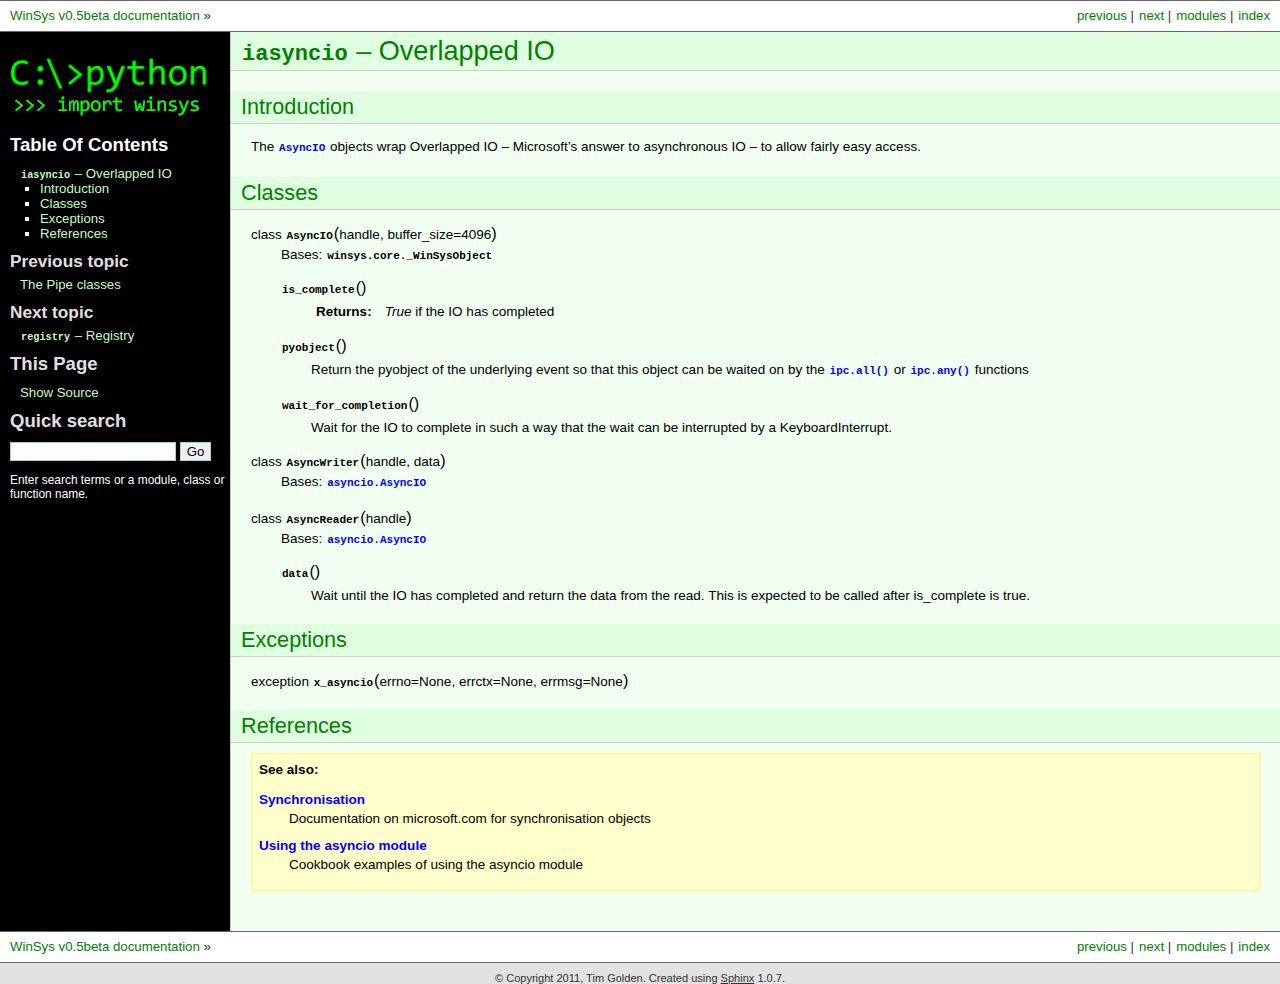
<file: docs/_build/asyncio.html>
<!DOCTYPE html PUBLIC "-//W3C//DTD XHTML 1.0 Transitional//EN"
  "http://www.w3.org/TR/xhtml1/DTD/xhtml1-transitional.dtd">

<html xmlns="http://www.w3.org/1999/xhtml">
  <head>
    <meta http-equiv="Content-Type" content="text/html; charset=utf-8" />
    
    <title>iasyncio – Overlapped IO &mdash; WinSys v0.5beta documentation</title>
    <link rel="stylesheet" href="_static/winsys.css" type="text/css" />
    <link rel="stylesheet" href="_static/pygments.css" type="text/css" />
    <script type="text/javascript">
      var DOCUMENTATION_OPTIONS = {
        URL_ROOT:    '',
        VERSION:     '0.5beta',
        COLLAPSE_INDEX: false,
        FILE_SUFFIX: '.html',
        HAS_SOURCE:  true
      };
    </script>
    <script type="text/javascript" src="_static/jquery.js"></script>
    <script type="text/javascript" src="_static/underscore.js"></script>
    <script type="text/javascript" src="_static/doctools.js"></script>
    <link rel="author" title="About these documents" href="about.html" />
    <link rel="top" title="WinSys v0.5beta documentation" href="index.html" />
    <link rel="next" title="registry – Registry" href="registry.html" />
    <link rel="prev" title="The Pipe classes" href="pipes.html" /> 
  </head>
  <body>
    <div class="related">
      <h3>Navigation</h3>
      <ul>
        <li class="right" style="margin-right: 10px">
          <a href="genindex.html" title="General Index"
             accesskey="I">index</a></li>
        <li class="right" >
          <a href="py-modindex.html" title="Python Module Index"
             >modules</a> |</li>
        <li class="right" >
          <a href="registry.html" title="registry – Registry"
             accesskey="N">next</a> |</li>
        <li class="right" >
          <a href="pipes.html" title="The Pipe classes"
             accesskey="P">previous</a> |</li>
        <li><a href="contents.html">WinSys v0.5beta documentation</a> &raquo;</li> 
      </ul>
    </div>  

    <div class="document">
      <div class="documentwrapper">
        <div class="bodywrapper">
          <div class="body">
            
  <div class="section" id="module-asyncio">
<span id="iasyncio-overlapped-io"></span><h1><tt class="xref py py-mod docutils literal"><span class="pre">iasyncio</span></tt> &#8211; Overlapped IO<a class="headerlink" href="#module-asyncio" title="Permalink to this headline">¶</a></h1>
<div class="section" id="introduction">
<h2>Introduction<a class="headerlink" href="#introduction" title="Permalink to this headline">¶</a></h2>
<p>The <a class="reference internal" href="#asyncio.AsyncIO" title="asyncio.AsyncIO"><tt class="xref py py-class docutils literal"><span class="pre">AsyncIO</span></tt></a> objects wrap Overlapped IO &#8211; Microsoft&#8217;s answer to
asynchronous IO &#8211; to allow fairly easy access.</p>
</div>
<div class="section" id="classes">
<h2>Classes<a class="headerlink" href="#classes" title="Permalink to this headline">¶</a></h2>
<dl class="class">
<dt id="asyncio.AsyncIO">
<em class="property">class </em><tt class="descname">AsyncIO</tt><big>(</big><em>handle</em>, <em>buffer_size=4096</em><big>)</big><a class="headerlink" href="#asyncio.AsyncIO" title="Permalink to this definition">¶</a></dt>
<dd><p>Bases: <tt class="xref py py-class docutils literal"><span class="pre">winsys.core._WinSysObject</span></tt></p>
<dl class="method">
<dt id="asyncio.AsyncIO.is_complete">
<tt class="descname">is_complete</tt><big>(</big><big>)</big><a class="headerlink" href="#asyncio.AsyncIO.is_complete" title="Permalink to this definition">¶</a></dt>
<dd><table class="docutils field-list" frame="void" rules="none">
<col class="field-name" />
<col class="field-body" />
<tbody valign="top">
<tr class="field"><th class="field-name">Returns:</th><td class="field-body"><cite>True</cite> if the IO has completed</td>
</tr>
</tbody>
</table>
</dd></dl>

<dl class="method">
<dt id="asyncio.AsyncIO.pyobject">
<tt class="descname">pyobject</tt><big>(</big><big>)</big><a class="headerlink" href="#asyncio.AsyncIO.pyobject" title="Permalink to this definition">¶</a></dt>
<dd><p>Return the pyobject of the underlying event so that this object can
be waited on by the <a class="reference internal" href="ipc.html#ipc.all" title="ipc.all"><tt class="xref py py-func docutils literal"><span class="pre">ipc.all()</span></tt></a> or <a class="reference internal" href="ipc.html#ipc.any" title="ipc.any"><tt class="xref py py-func docutils literal"><span class="pre">ipc.any()</span></tt></a> functions</p>
</dd></dl>

<dl class="method">
<dt id="asyncio.AsyncIO.wait_for_completion">
<tt class="descname">wait_for_completion</tt><big>(</big><big>)</big><a class="headerlink" href="#asyncio.AsyncIO.wait_for_completion" title="Permalink to this definition">¶</a></dt>
<dd><p>Wait for the IO to complete in such a way that the wait can
be interrupted by a KeyboardInterrupt.</p>
</dd></dl>

</dd></dl>

<dl class="class">
<dt id="asyncio.AsyncWriter">
<em class="property">class </em><tt class="descname">AsyncWriter</tt><big>(</big><em>handle</em>, <em>data</em><big>)</big><a class="headerlink" href="#asyncio.AsyncWriter" title="Permalink to this definition">¶</a></dt>
<dd><p>Bases: <a class="reference internal" href="#asyncio.AsyncIO" title="asyncio.AsyncIO"><tt class="xref py py-class docutils literal"><span class="pre">asyncio.AsyncIO</span></tt></a></p>
</dd></dl>

<dl class="class">
<dt id="asyncio.AsyncReader">
<em class="property">class </em><tt class="descname">AsyncReader</tt><big>(</big><em>handle</em><big>)</big><a class="headerlink" href="#asyncio.AsyncReader" title="Permalink to this definition">¶</a></dt>
<dd><p>Bases: <a class="reference internal" href="#asyncio.AsyncIO" title="asyncio.AsyncIO"><tt class="xref py py-class docutils literal"><span class="pre">asyncio.AsyncIO</span></tt></a></p>
<dl class="method">
<dt id="asyncio.AsyncReader.data">
<tt class="descname">data</tt><big>(</big><big>)</big><a class="headerlink" href="#asyncio.AsyncReader.data" title="Permalink to this definition">¶</a></dt>
<dd><p>Wait until the IO has completed and return the data from the read. This
is expected to be called after is_complete is true.</p>
</dd></dl>

</dd></dl>

</div>
<div class="section" id="exceptions">
<h2>Exceptions<a class="headerlink" href="#exceptions" title="Permalink to this headline">¶</a></h2>
<dl class="exception">
<dt id="asyncio.x_asyncio">
<em class="property">exception </em><tt class="descname">x_asyncio</tt><big>(</big><em>errno=None</em>, <em>errctx=None</em>, <em>errmsg=None</em><big>)</big><a class="headerlink" href="#asyncio.x_asyncio" title="Permalink to this definition">¶</a></dt>
<dd></dd></dl>

</div>
<div class="section" id="references">
<h2>References<a class="headerlink" href="#references" title="Permalink to this headline">¶</a></h2>
<div class="admonition-see-also admonition seealso">
<p class="first admonition-title">See also</p>
<dl class="last docutils">
<dt><a class="reference external" href="http://msdn.microsoft.com/en-us/library/ms686353(VS.85).aspx">Synchronisation</a></dt>
<dd>Documentation on microsoft.com for synchronisation objects</dd>
<dt><a class="reference internal" href="cookbook/asyncio.html"><em>Using the asyncio module</em></a></dt>
<dd>Cookbook examples of using the asyncio module</dd>
</dl>
</div>
</div>
</div>


          </div>
        </div>
      </div>
      <div class="sphinxsidebar">
        <div class="sphinxsidebarwrapper">
            <p class="logo"><a href="contents.html">
              <img class="logo" src="_static/cpython2.png" alt="Logo"/>
            </a></p>
  <h3><a href="contents.html">Table Of Contents</a></h3>
  <ul>
<li><a class="reference internal" href="#"><tt class="docutils literal"><span class="pre">iasyncio</span></tt> &#8211; Overlapped IO</a><ul>
<li><a class="reference internal" href="#introduction">Introduction</a></li>
<li><a class="reference internal" href="#classes">Classes</a></li>
<li><a class="reference internal" href="#exceptions">Exceptions</a></li>
<li><a class="reference internal" href="#references">References</a></li>
</ul>
</li>
</ul>

  <h4>Previous topic</h4>
  <p class="topless"><a href="pipes.html"
                        title="previous chapter">The Pipe classes</a></p>
  <h4>Next topic</h4>
  <p class="topless"><a href="registry.html"
                        title="next chapter"><tt class="docutils literal"><span class="pre">registry</span></tt> &#8211; Registry</a></p>
  <h3>This Page</h3>
  <ul class="this-page-menu">
    <li><a href="_sources/asyncio.txt"
           rel="nofollow">Show Source</a></li>
  </ul>
<div id="searchbox" style="display: none">
  <h3>Quick search</h3>
    <form class="search" action="search.html" method="get">
      <input type="text" name="q" size="18" />
      <input type="submit" value="Go" />
      <input type="hidden" name="check_keywords" value="yes" />
      <input type="hidden" name="area" value="default" />
    </form>
    <p class="searchtip" style="font-size: 90%">
    Enter search terms or a module, class or function name.
    </p>
</div>
<script type="text/javascript">$('#searchbox').show(0);</script>
        </div>
      </div>
      <div class="clearer"></div>
    </div>
    <div class="related">
      <h3>Navigation</h3>
      <ul>
        <li class="right" style="margin-right: 10px">
          <a href="genindex.html" title="General Index"
             >index</a></li>
        <li class="right" >
          <a href="py-modindex.html" title="Python Module Index"
             >modules</a> |</li>
        <li class="right" >
          <a href="registry.html" title="registry – Registry"
             >next</a> |</li>
        <li class="right" >
          <a href="pipes.html" title="The Pipe classes"
             >previous</a> |</li>
        <li><a href="contents.html">WinSys v0.5beta documentation</a> &raquo;</li> 
      </ul>
    </div>
    <div class="footer">
        &copy; Copyright 2011, Tim Golden.
      Created using <a href="http://sphinx.pocoo.org/">Sphinx</a> 1.0.7.
    </div>
  </body>
</html>
</file>
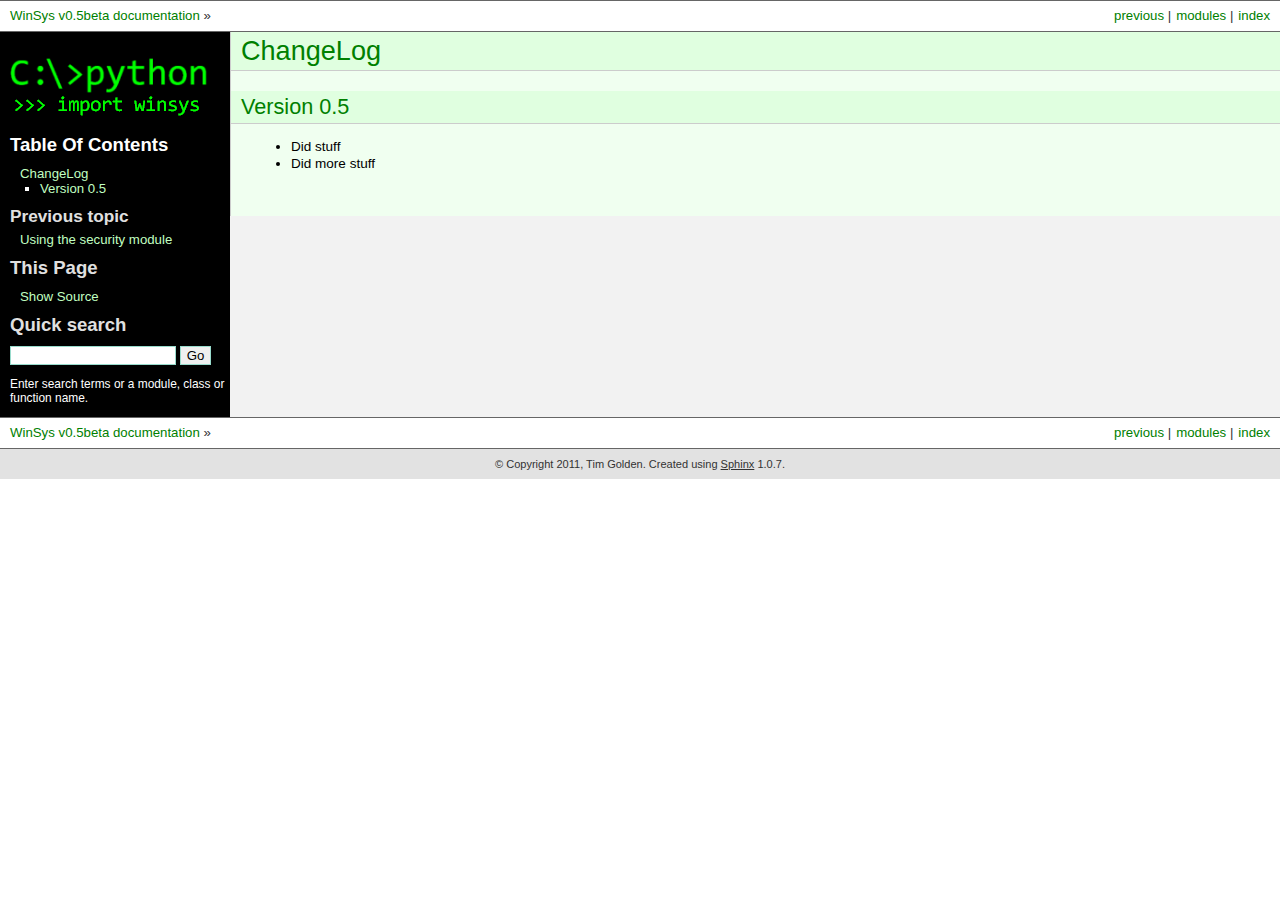
<file: docs/_build/changelog.html>
<!DOCTYPE html PUBLIC "-//W3C//DTD XHTML 1.0 Transitional//EN"
  "http://www.w3.org/TR/xhtml1/DTD/xhtml1-transitional.dtd">

<html xmlns="http://www.w3.org/1999/xhtml">
  <head>
    <meta http-equiv="Content-Type" content="text/html; charset=utf-8" />
    
    <title>ChangeLog &mdash; WinSys v0.5beta documentation</title>
    <link rel="stylesheet" href="_static/winsys.css" type="text/css" />
    <link rel="stylesheet" href="_static/pygments.css" type="text/css" />
    <script type="text/javascript">
      var DOCUMENTATION_OPTIONS = {
        URL_ROOT:    '',
        VERSION:     '0.5beta',
        COLLAPSE_INDEX: false,
        FILE_SUFFIX: '.html',
        HAS_SOURCE:  true
      };
    </script>
    <script type="text/javascript" src="_static/jquery.js"></script>
    <script type="text/javascript" src="_static/underscore.js"></script>
    <script type="text/javascript" src="_static/doctools.js"></script>
    <link rel="author" title="About these documents" href="about.html" />
    <link rel="top" title="WinSys v0.5beta documentation" href="index.html" />
    <link rel="prev" title="Using the security module" href="cookbook/security.html" /> 
  </head>
  <body>
    <div class="related">
      <h3>Navigation</h3>
      <ul>
        <li class="right" style="margin-right: 10px">
          <a href="genindex.html" title="General Index"
             accesskey="I">index</a></li>
        <li class="right" >
          <a href="py-modindex.html" title="Python Module Index"
             >modules</a> |</li>
        <li class="right" >
          <a href="cookbook/security.html" title="Using the security module"
             accesskey="P">previous</a> |</li>
        <li><a href="contents.html">WinSys v0.5beta documentation</a> &raquo;</li> 
      </ul>
    </div>  

    <div class="document">
      <div class="documentwrapper">
        <div class="bodywrapper">
          <div class="body">
            
  <div class="section" id="changelog">
<h1>ChangeLog<a class="headerlink" href="#changelog" title="Permalink to this headline">¶</a></h1>
<div class="section" id="version-0-5">
<h2>Version 0.5<a class="headerlink" href="#version-0-5" title="Permalink to this headline">¶</a></h2>
<ul class="simple">
<li>Did stuff</li>
<li>Did more stuff</li>
</ul>
</div>
</div>


          </div>
        </div>
      </div>
      <div class="sphinxsidebar">
        <div class="sphinxsidebarwrapper">
            <p class="logo"><a href="contents.html">
              <img class="logo" src="_static/cpython2.png" alt="Logo"/>
            </a></p>
  <h3><a href="contents.html">Table Of Contents</a></h3>
  <ul>
<li><a class="reference internal" href="#">ChangeLog</a><ul>
<li><a class="reference internal" href="#version-0-5">Version 0.5</a></li>
</ul>
</li>
</ul>

  <h4>Previous topic</h4>
  <p class="topless"><a href="cookbook/security.html"
                        title="previous chapter">Using the security module</a></p>
  <h3>This Page</h3>
  <ul class="this-page-menu">
    <li><a href="_sources/changelog.txt"
           rel="nofollow">Show Source</a></li>
  </ul>
<div id="searchbox" style="display: none">
  <h3>Quick search</h3>
    <form class="search" action="search.html" method="get">
      <input type="text" name="q" size="18" />
      <input type="submit" value="Go" />
      <input type="hidden" name="check_keywords" value="yes" />
      <input type="hidden" name="area" value="default" />
    </form>
    <p class="searchtip" style="font-size: 90%">
    Enter search terms or a module, class or function name.
    </p>
</div>
<script type="text/javascript">$('#searchbox').show(0);</script>
        </div>
      </div>
      <div class="clearer"></div>
    </div>
    <div class="related">
      <h3>Navigation</h3>
      <ul>
        <li class="right" style="margin-right: 10px">
          <a href="genindex.html" title="General Index"
             >index</a></li>
        <li class="right" >
          <a href="py-modindex.html" title="Python Module Index"
             >modules</a> |</li>
        <li class="right" >
          <a href="cookbook/security.html" title="Using the security module"
             >previous</a> |</li>
        <li><a href="contents.html">WinSys v0.5beta documentation</a> &raquo;</li> 
      </ul>
    </div>
    <div class="footer">
        &copy; Copyright 2011, Tim Golden.
      Created using <a href="http://sphinx.pocoo.org/">Sphinx</a> 1.0.7.
    </div>
  </body>
</html>
</file>
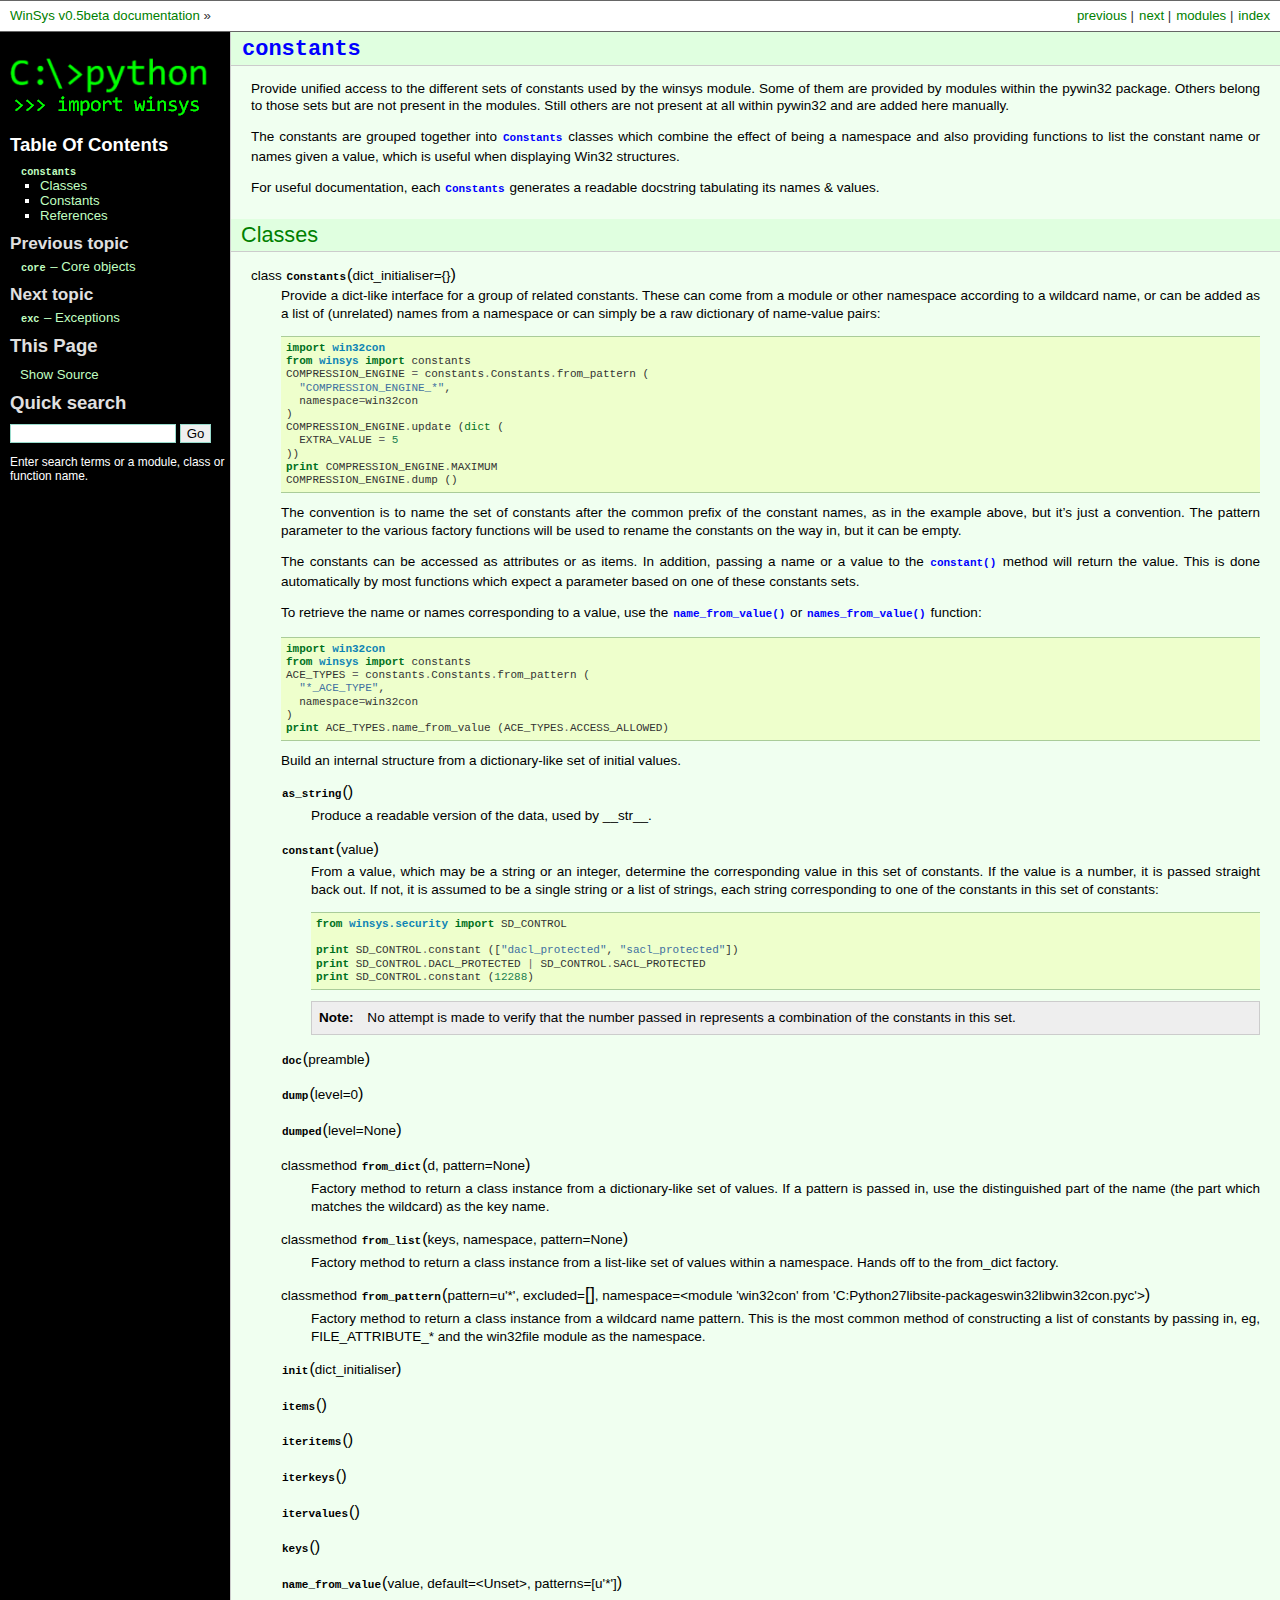
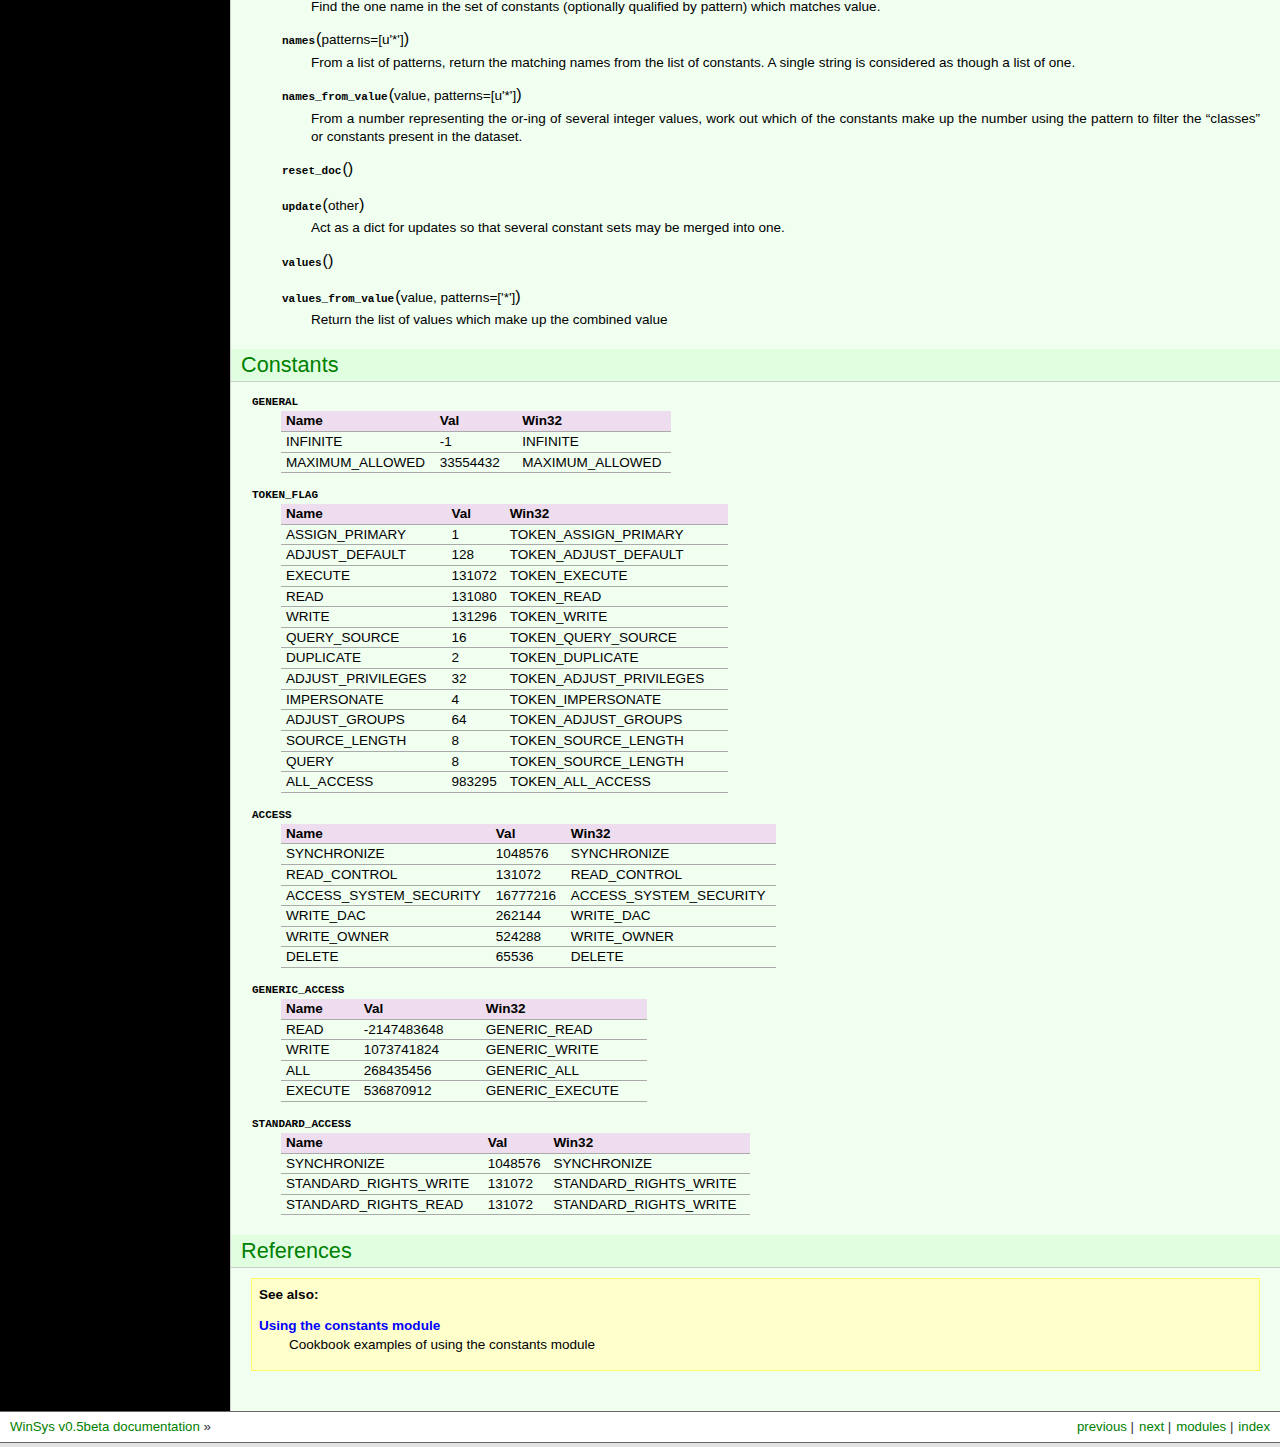
<file: docs/_build/constants.html>
<!DOCTYPE html PUBLIC "-//W3C//DTD XHTML 1.0 Transitional//EN"
  "http://www.w3.org/TR/xhtml1/DTD/xhtml1-transitional.dtd">

<html xmlns="http://www.w3.org/1999/xhtml">
  <head>
    <meta http-equiv="Content-Type" content="text/html; charset=utf-8" />
    
    <title>constants &mdash; WinSys v0.5beta documentation</title>
    <link rel="stylesheet" href="_static/winsys.css" type="text/css" />
    <link rel="stylesheet" href="_static/pygments.css" type="text/css" />
    <script type="text/javascript">
      var DOCUMENTATION_OPTIONS = {
        URL_ROOT:    '',
        VERSION:     '0.5beta',
        COLLAPSE_INDEX: false,
        FILE_SUFFIX: '.html',
        HAS_SOURCE:  true
      };
    </script>
    <script type="text/javascript" src="_static/jquery.js"></script>
    <script type="text/javascript" src="_static/underscore.js"></script>
    <script type="text/javascript" src="_static/doctools.js"></script>
    <link rel="author" title="About these documents" href="about.html" />
    <link rel="top" title="WinSys v0.5beta documentation" href="index.html" />
    <link rel="next" title="exc – Exceptions" href="exc.html" />
    <link rel="prev" title="core – Core objects" href="core.html" /> 
  </head>
  <body>
    <div class="related">
      <h3>Navigation</h3>
      <ul>
        <li class="right" style="margin-right: 10px">
          <a href="genindex.html" title="General Index"
             accesskey="I">index</a></li>
        <li class="right" >
          <a href="py-modindex.html" title="Python Module Index"
             >modules</a> |</li>
        <li class="right" >
          <a href="exc.html" title="exc – Exceptions"
             accesskey="N">next</a> |</li>
        <li class="right" >
          <a href="core.html" title="core – Core objects"
             accesskey="P">previous</a> |</li>
        <li><a href="contents.html">WinSys v0.5beta documentation</a> &raquo;</li> 
      </ul>
    </div>  

    <div class="document">
      <div class="documentwrapper">
        <div class="bodywrapper">
          <div class="body">
            
  <div class="section" id="module-constants">
<span id="constants"></span><h1><a class="reference internal" href="#module-constants" title="constants: Constants"><tt class="xref py py-mod docutils literal"><span class="pre">constants</span></tt></a><a class="headerlink" href="#module-constants" title="Permalink to this headline">¶</a></h1>
<p>Provide unified access to the different sets of constants used by
the winsys module. Some of them are provided by modules within the
pywin32 package. Others belong to those sets but are not present in
the modules. Still others are not present at all within pywin32 and
are added here manually.</p>
<p>The constants are grouped together into <a class="reference internal" href="#constants.Constants" title="constants.Constants"><tt class="xref py py-class docutils literal"><span class="pre">Constants</span></tt></a> classes
which combine the effect of being a namespace and also providing
functions to list the constant name or names given a value, which
is useful when displaying Win32 structures.</p>
<p>For useful documentation, each <a class="reference internal" href="#constants.Constants" title="constants.Constants"><tt class="xref py py-class docutils literal"><span class="pre">Constants</span></tt></a> generates a readable
docstring tabulating its names &amp; values.</p>
<div class="section" id="classes">
<h2>Classes<a class="headerlink" href="#classes" title="Permalink to this headline">¶</a></h2>
<dl class="class">
<dt id="constants.Constants">
<em class="property">class </em><tt class="descname">Constants</tt><big>(</big><em>dict_initialiser={}</em><big>)</big><a class="headerlink" href="#constants.Constants" title="Permalink to this definition">¶</a></dt>
<dd><p>Provide a dict-like interface for a group of related
constants. These can come from a module or other namespace according
to a wildcard name, or can be added as a list of (unrelated) names from
a namespace or can simply be a raw dictionary of name-value pairs:</p>
<div class="highlight-python"><div class="highlight"><pre><span class="kn">import</span> <span class="nn">win32con</span>
<span class="kn">from</span> <span class="nn">winsys</span> <span class="kn">import</span> <span class="n">constants</span>
<span class="n">COMPRESSION_ENGINE</span> <span class="o">=</span> <span class="n">constants</span><span class="o">.</span><span class="n">Constants</span><span class="o">.</span><span class="n">from_pattern</span> <span class="p">(</span>
  <span class="s">&quot;COMPRESSION_ENGINE_*&quot;</span><span class="p">,</span>
  <span class="n">namespace</span><span class="o">=</span><span class="n">win32con</span>
<span class="p">)</span>
<span class="n">COMPRESSION_ENGINE</span><span class="o">.</span><span class="n">update</span> <span class="p">(</span><span class="nb">dict</span> <span class="p">(</span>
  <span class="n">EXTRA_VALUE</span> <span class="o">=</span> <span class="mi">5</span>
<span class="p">))</span>
<span class="k">print</span> <span class="n">COMPRESSION_ENGINE</span><span class="o">.</span><span class="n">MAXIMUM</span>
<span class="n">COMPRESSION_ENGINE</span><span class="o">.</span><span class="n">dump</span> <span class="p">()</span>
</pre></div>
</div>
<p>The convention is to name the set of constants after the common
prefix of the constant names, as in the example above, but it&#8217;s
just a convention. The pattern parameter to the various factory
functions will be used to rename the constants on the way in,
but it can be empty.</p>
<p>The constants can be accessed as attributes or as items. In addition,
passing a name or a value to the <a class="reference internal" href="#constants.Constants.constant" title="constants.Constants.constant"><tt class="xref py py-meth docutils literal"><span class="pre">constant()</span></tt></a> method will return
the value. This is done automatically by most functions which expect
a parameter based on one of these constants sets.</p>
<p>To retrieve the name or names corresponding to a value, use the
<a class="reference internal" href="#constants.Constants.name_from_value" title="constants.Constants.name_from_value"><tt class="xref py py-meth docutils literal"><span class="pre">name_from_value()</span></tt></a> or <a class="reference internal" href="#constants.Constants.names_from_value" title="constants.Constants.names_from_value"><tt class="xref py py-meth docutils literal"><span class="pre">names_from_value()</span></tt></a> function:</p>
<div class="highlight-python"><div class="highlight"><pre><span class="kn">import</span> <span class="nn">win32con</span>
<span class="kn">from</span> <span class="nn">winsys</span> <span class="kn">import</span> <span class="n">constants</span>
<span class="n">ACE_TYPES</span> <span class="o">=</span> <span class="n">constants</span><span class="o">.</span><span class="n">Constants</span><span class="o">.</span><span class="n">from_pattern</span> <span class="p">(</span>
  <span class="s">&quot;*_ACE_TYPE&quot;</span><span class="p">,</span>
  <span class="n">namespace</span><span class="o">=</span><span class="n">win32con</span>
<span class="p">)</span>
<span class="k">print</span> <span class="n">ACE_TYPES</span><span class="o">.</span><span class="n">name_from_value</span> <span class="p">(</span><span class="n">ACE_TYPES</span><span class="o">.</span><span class="n">ACCESS_ALLOWED</span><span class="p">)</span>
</pre></div>
</div>
<p>Build an internal structure from a dictionary-like
set of initial values.</p>
<dl class="method">
<dt id="constants.Constants.as_string">
<tt class="descname">as_string</tt><big>(</big><big>)</big><a class="headerlink" href="#constants.Constants.as_string" title="Permalink to this definition">¶</a></dt>
<dd><p>Produce a readable version of the data, used by
__str__.</p>
</dd></dl>

<dl class="method">
<dt id="constants.Constants.constant">
<tt class="descname">constant</tt><big>(</big><em>value</em><big>)</big><a class="headerlink" href="#constants.Constants.constant" title="Permalink to this definition">¶</a></dt>
<dd><p>From a value, which may be a string or an integer, determine
the corresponding value in this set of constants. If the value
is a number, it is passed straight back out. If not, it is
assumed to be a single string or a list of strings, each string
corresponding to one of the constants in this set of constants:</p>
<div class="highlight-python"><div class="highlight"><pre><span class="kn">from</span> <span class="nn">winsys.security</span> <span class="kn">import</span> <span class="n">SD_CONTROL</span>

<span class="k">print</span> <span class="n">SD_CONTROL</span><span class="o">.</span><span class="n">constant</span> <span class="p">([</span><span class="s">&quot;dacl_protected&quot;</span><span class="p">,</span> <span class="s">&quot;sacl_protected&quot;</span><span class="p">])</span>
<span class="k">print</span> <span class="n">SD_CONTROL</span><span class="o">.</span><span class="n">DACL_PROTECTED</span> <span class="o">|</span> <span class="n">SD_CONTROL</span><span class="o">.</span><span class="n">SACL_PROTECTED</span>
<span class="k">print</span> <span class="n">SD_CONTROL</span><span class="o">.</span><span class="n">constant</span> <span class="p">(</span><span class="mi">12288</span><span class="p">)</span>
</pre></div>
</div>
<div class="admonition note">
<p class="first admonition-title">Note</p>
<p class="last">No attempt is made to verify that the number passed in represents
a combination of the constants in this set.</p>
</div>
</dd></dl>

<dl class="method">
<dt id="constants.Constants.doc">
<tt class="descname">doc</tt><big>(</big><em>preamble</em><big>)</big><a class="headerlink" href="#constants.Constants.doc" title="Permalink to this definition">¶</a></dt>
<dd></dd></dl>

<dl class="method">
<dt id="constants.Constants.dump">
<tt class="descname">dump</tt><big>(</big><em>level=0</em><big>)</big><a class="headerlink" href="#constants.Constants.dump" title="Permalink to this definition">¶</a></dt>
<dd></dd></dl>

<dl class="method">
<dt id="constants.Constants.dumped">
<tt class="descname">dumped</tt><big>(</big><em>level=None</em><big>)</big><a class="headerlink" href="#constants.Constants.dumped" title="Permalink to this definition">¶</a></dt>
<dd></dd></dl>

<dl class="classmethod">
<dt id="constants.Constants.from_dict">
<em class="property">classmethod </em><tt class="descname">from_dict</tt><big>(</big><em>d</em>, <em>pattern=None</em><big>)</big><a class="headerlink" href="#constants.Constants.from_dict" title="Permalink to this definition">¶</a></dt>
<dd><p>Factory method to return a class instance from a dictionary-like set of values.
If a pattern is passed in, use the distinguished part of the name (the part
which matches the wildcard) as the key name.</p>
</dd></dl>

<dl class="classmethod">
<dt id="constants.Constants.from_list">
<em class="property">classmethod </em><tt class="descname">from_list</tt><big>(</big><em>keys</em>, <em>namespace</em>, <em>pattern=None</em><big>)</big><a class="headerlink" href="#constants.Constants.from_list" title="Permalink to this definition">¶</a></dt>
<dd><p>Factory method to return a class instance from a list-like set of values
within a namespace. Hands off to the from_dict factory.</p>
</dd></dl>

<dl class="classmethod">
<dt id="constants.Constants.from_pattern">
<em class="property">classmethod </em><tt class="descname">from_pattern</tt><big>(</big><em>pattern=u'*'</em>, <em>excluded=</em><span class="optional">[</span><span class="optional">]</span>, <em>namespace=&lt;module 'win32con' from 'C:Python27libsite-packageswin32libwin32con.pyc'&gt;</em><big>)</big><a class="headerlink" href="#constants.Constants.from_pattern" title="Permalink to this definition">¶</a></dt>
<dd><p>Factory method to return a class instance from a wildcard name pattern. This is
the most common method of constructing a list of constants by passing in, eg,
FILE_ATTRIBUTE_* and the win32file module as the namespace.</p>
</dd></dl>

<dl class="method">
<dt id="constants.Constants.init">
<tt class="descname">init</tt><big>(</big><em>dict_initialiser</em><big>)</big><a class="headerlink" href="#constants.Constants.init" title="Permalink to this definition">¶</a></dt>
<dd></dd></dl>

<dl class="method">
<dt id="constants.Constants.items">
<tt class="descname">items</tt><big>(</big><big>)</big><a class="headerlink" href="#constants.Constants.items" title="Permalink to this definition">¶</a></dt>
<dd></dd></dl>

<dl class="method">
<dt id="constants.Constants.iteritems">
<tt class="descname">iteritems</tt><big>(</big><big>)</big><a class="headerlink" href="#constants.Constants.iteritems" title="Permalink to this definition">¶</a></dt>
<dd></dd></dl>

<dl class="method">
<dt id="constants.Constants.iterkeys">
<tt class="descname">iterkeys</tt><big>(</big><big>)</big><a class="headerlink" href="#constants.Constants.iterkeys" title="Permalink to this definition">¶</a></dt>
<dd></dd></dl>

<dl class="method">
<dt id="constants.Constants.itervalues">
<tt class="descname">itervalues</tt><big>(</big><big>)</big><a class="headerlink" href="#constants.Constants.itervalues" title="Permalink to this definition">¶</a></dt>
<dd></dd></dl>

<dl class="method">
<dt id="constants.Constants.keys">
<tt class="descname">keys</tt><big>(</big><big>)</big><a class="headerlink" href="#constants.Constants.keys" title="Permalink to this definition">¶</a></dt>
<dd></dd></dl>

<dl class="method">
<dt id="constants.Constants.name_from_value">
<tt class="descname">name_from_value</tt><big>(</big><em>value, default=&lt;Unset&gt;, patterns=[u'*']</em><big>)</big><a class="headerlink" href="#constants.Constants.name_from_value" title="Permalink to this definition">¶</a></dt>
<dd><p>Find the one name in the set of constants (optionally qualified by pattern)
which matches value.</p>
</dd></dl>

<dl class="method">
<dt id="constants.Constants.names">
<tt class="descname">names</tt><big>(</big><em>patterns=[u'*']</em><big>)</big><a class="headerlink" href="#constants.Constants.names" title="Permalink to this definition">¶</a></dt>
<dd><p>From a list of patterns, return the matching names from the
list of constants. A single string is considered as though a
list of one.</p>
</dd></dl>

<dl class="method">
<dt id="constants.Constants.names_from_value">
<tt class="descname">names_from_value</tt><big>(</big><em>value, patterns=[u'*']</em><big>)</big><a class="headerlink" href="#constants.Constants.names_from_value" title="Permalink to this definition">¶</a></dt>
<dd><p>From a number representing the or-ing of several integer values,
work out which of the constants make up the number using the pattern
to filter the &#8220;classes&#8221; or constants present in the dataset.</p>
</dd></dl>

<dl class="method">
<dt id="constants.Constants.reset_doc">
<tt class="descname">reset_doc</tt><big>(</big><big>)</big><a class="headerlink" href="#constants.Constants.reset_doc" title="Permalink to this definition">¶</a></dt>
<dd></dd></dl>

<dl class="method">
<dt id="constants.Constants.update">
<tt class="descname">update</tt><big>(</big><em>other</em><big>)</big><a class="headerlink" href="#constants.Constants.update" title="Permalink to this definition">¶</a></dt>
<dd><p>Act as a dict for updates so that several constant sets may
be merged into one.</p>
</dd></dl>

<dl class="method">
<dt id="constants.Constants.values">
<tt class="descname">values</tt><big>(</big><big>)</big><a class="headerlink" href="#constants.Constants.values" title="Permalink to this definition">¶</a></dt>
<dd></dd></dl>

<dl class="method">
<dt id="constants.Constants.values_from_value">
<tt class="descname">values_from_value</tt><big>(</big><em>value, patterns=['*']</em><big>)</big><a class="headerlink" href="#constants.Constants.values_from_value" title="Permalink to this definition">¶</a></dt>
<dd><p>Return the list of values which make up the combined value</p>
</dd></dl>

</dd></dl>

</div>
<div class="section" id="id1">
<h2>Constants<a class="headerlink" href="#id1" title="Permalink to this headline">¶</a></h2>
<dl class="data">
<dt id="constants.GENERAL">
<tt class="descname">GENERAL</tt><a class="headerlink" href="#constants.GENERAL" title="Permalink to this definition">¶</a></dt>
<dd><table border="1" class="docutils">
<colgroup>
<col width="39%" />
<col width="21%" />
<col width="39%" />
</colgroup>
<thead valign="bottom">
<tr><th class="head">Name</th>
<th class="head">Val</th>
<th class="head">Win32</th>
</tr>
</thead>
<tbody valign="top">
<tr><td>INFINITE</td>
<td>-1</td>
<td>INFINITE</td>
</tr>
<tr><td>MAXIMUM_ALLOWED</td>
<td>33554432</td>
<td>MAXIMUM_ALLOWED</td>
</tr>
</tbody>
</table>
</dd></dl>

<dl class="data">
<dt id="constants.TOKEN_FLAG">
<tt class="descname">TOKEN_FLAG</tt><a class="headerlink" href="#constants.TOKEN_FLAG" title="Permalink to this definition">¶</a></dt>
<dd><table border="1" class="docutils">
<colgroup>
<col width="37%" />
<col width="13%" />
<col width="50%" />
</colgroup>
<thead valign="bottom">
<tr><th class="head">Name</th>
<th class="head">Val</th>
<th class="head">Win32</th>
</tr>
</thead>
<tbody valign="top">
<tr><td>ASSIGN_PRIMARY</td>
<td>1</td>
<td>TOKEN_ASSIGN_PRIMARY</td>
</tr>
<tr><td>ADJUST_DEFAULT</td>
<td>128</td>
<td>TOKEN_ADJUST_DEFAULT</td>
</tr>
<tr><td>EXECUTE</td>
<td>131072</td>
<td>TOKEN_EXECUTE</td>
</tr>
<tr><td>READ</td>
<td>131080</td>
<td>TOKEN_READ</td>
</tr>
<tr><td>WRITE</td>
<td>131296</td>
<td>TOKEN_WRITE</td>
</tr>
<tr><td>QUERY_SOURCE</td>
<td>16</td>
<td>TOKEN_QUERY_SOURCE</td>
</tr>
<tr><td>DUPLICATE</td>
<td>2</td>
<td>TOKEN_DUPLICATE</td>
</tr>
<tr><td>ADJUST_PRIVILEGES</td>
<td>32</td>
<td>TOKEN_ADJUST_PRIVILEGES</td>
</tr>
<tr><td>IMPERSONATE</td>
<td>4</td>
<td>TOKEN_IMPERSONATE</td>
</tr>
<tr><td>ADJUST_GROUPS</td>
<td>64</td>
<td>TOKEN_ADJUST_GROUPS</td>
</tr>
<tr><td>SOURCE_LENGTH</td>
<td>8</td>
<td>TOKEN_SOURCE_LENGTH</td>
</tr>
<tr><td>QUERY</td>
<td>8</td>
<td>TOKEN_SOURCE_LENGTH</td>
</tr>
<tr><td>ALL_ACCESS</td>
<td>983295</td>
<td>TOKEN_ALL_ACCESS</td>
</tr>
</tbody>
</table>
</dd></dl>

<dl class="data">
<dt id="constants.ACCESS">
<tt class="descname">ACCESS</tt><a class="headerlink" href="#constants.ACCESS" title="Permalink to this definition">¶</a></dt>
<dd><table border="1" class="docutils">
<colgroup>
<col width="42%" />
<col width="15%" />
<col width="42%" />
</colgroup>
<thead valign="bottom">
<tr><th class="head">Name</th>
<th class="head">Val</th>
<th class="head">Win32</th>
</tr>
</thead>
<tbody valign="top">
<tr><td>SYNCHRONIZE</td>
<td>1048576</td>
<td>SYNCHRONIZE</td>
</tr>
<tr><td>READ_CONTROL</td>
<td>131072</td>
<td>READ_CONTROL</td>
</tr>
<tr><td>ACCESS_SYSTEM_SECURITY</td>
<td>16777216</td>
<td>ACCESS_SYSTEM_SECURITY</td>
</tr>
<tr><td>WRITE_DAC</td>
<td>262144</td>
<td>WRITE_DAC</td>
</tr>
<tr><td>WRITE_OWNER</td>
<td>524288</td>
<td>WRITE_OWNER</td>
</tr>
<tr><td>DELETE</td>
<td>65536</td>
<td>DELETE</td>
</tr>
</tbody>
</table>
</dd></dl>

<dl class="data">
<dt id="constants.GENERIC_ACCESS">
<tt class="descname">GENERIC_ACCESS</tt><a class="headerlink" href="#constants.GENERIC_ACCESS" title="Permalink to this definition">¶</a></dt>
<dd><table border="1" class="docutils">
<colgroup>
<col width="21%" />
<col width="33%" />
<col width="45%" />
</colgroup>
<thead valign="bottom">
<tr><th class="head">Name</th>
<th class="head">Val</th>
<th class="head">Win32</th>
</tr>
</thead>
<tbody valign="top">
<tr><td>READ</td>
<td>-2147483648</td>
<td>GENERIC_READ</td>
</tr>
<tr><td>WRITE</td>
<td>1073741824</td>
<td>GENERIC_WRITE</td>
</tr>
<tr><td>ALL</td>
<td>268435456</td>
<td>GENERIC_ALL</td>
</tr>
<tr><td>EXECUTE</td>
<td>536870912</td>
<td>GENERIC_EXECUTE</td>
</tr>
</tbody>
</table>
</dd></dl>

<dl class="data">
<dt id="constants.STANDARD_ACCESS">
<tt class="descname">STANDARD_ACCESS</tt><a class="headerlink" href="#constants.STANDARD_ACCESS" title="Permalink to this definition">¶</a></dt>
<dd><table border="1" class="docutils">
<colgroup>
<col width="43%" />
<col width="14%" />
<col width="43%" />
</colgroup>
<thead valign="bottom">
<tr><th class="head">Name</th>
<th class="head">Val</th>
<th class="head">Win32</th>
</tr>
</thead>
<tbody valign="top">
<tr><td>SYNCHRONIZE</td>
<td>1048576</td>
<td>SYNCHRONIZE</td>
</tr>
<tr><td>STANDARD_RIGHTS_WRITE</td>
<td>131072</td>
<td>STANDARD_RIGHTS_WRITE</td>
</tr>
<tr><td>STANDARD_RIGHTS_READ</td>
<td>131072</td>
<td>STANDARD_RIGHTS_WRITE</td>
</tr>
</tbody>
</table>
</dd></dl>

</div>
<div class="section" id="references">
<h2>References<a class="headerlink" href="#references" title="Permalink to this headline">¶</a></h2>
<div class="admonition-see-also admonition seealso">
<p class="first admonition-title">See also</p>
<dl class="last docutils">
<dt><a class="reference internal" href="cookbook/constants.html"><em>Using the constants module</em></a></dt>
<dd>Cookbook examples of using the constants module</dd>
</dl>
</div>
</div>
</div>


          </div>
        </div>
      </div>
      <div class="sphinxsidebar">
        <div class="sphinxsidebarwrapper">
            <p class="logo"><a href="contents.html">
              <img class="logo" src="_static/cpython2.png" alt="Logo"/>
            </a></p>
  <h3><a href="contents.html">Table Of Contents</a></h3>
  <ul>
<li><a class="reference internal" href="#"><tt class="docutils literal"><span class="pre">constants</span></tt></a><ul>
<li><a class="reference internal" href="#classes">Classes</a></li>
<li><a class="reference internal" href="#id1">Constants</a></li>
<li><a class="reference internal" href="#references">References</a></li>
</ul>
</li>
</ul>

  <h4>Previous topic</h4>
  <p class="topless"><a href="core.html"
                        title="previous chapter"><tt class="docutils literal"><span class="pre">core</span></tt> &#8211; Core objects</a></p>
  <h4>Next topic</h4>
  <p class="topless"><a href="exc.html"
                        title="next chapter"><tt class="docutils literal docutils literal"><span class="pre">exc</span></tt> &#8211; Exceptions</a></p>
  <h3>This Page</h3>
  <ul class="this-page-menu">
    <li><a href="_sources/constants.txt"
           rel="nofollow">Show Source</a></li>
  </ul>
<div id="searchbox" style="display: none">
  <h3>Quick search</h3>
    <form class="search" action="search.html" method="get">
      <input type="text" name="q" size="18" />
      <input type="submit" value="Go" />
      <input type="hidden" name="check_keywords" value="yes" />
      <input type="hidden" name="area" value="default" />
    </form>
    <p class="searchtip" style="font-size: 90%">
    Enter search terms or a module, class or function name.
    </p>
</div>
<script type="text/javascript">$('#searchbox').show(0);</script>
        </div>
      </div>
      <div class="clearer"></div>
    </div>
    <div class="related">
      <h3>Navigation</h3>
      <ul>
        <li class="right" style="margin-right: 10px">
          <a href="genindex.html" title="General Index"
             >index</a></li>
        <li class="right" >
          <a href="py-modindex.html" title="Python Module Index"
             >modules</a> |</li>
        <li class="right" >
          <a href="exc.html" title="exc – Exceptions"
             >next</a> |</li>
        <li class="right" >
          <a href="core.html" title="core – Core objects"
             >previous</a> |</li>
        <li><a href="contents.html">WinSys v0.5beta documentation</a> &raquo;</li> 
      </ul>
    </div>
    <div class="footer">
        &copy; Copyright 2011, Tim Golden.
      Created using <a href="http://sphinx.pocoo.org/">Sphinx</a> 1.0.7.
    </div>
  </body>
</html>
</file>
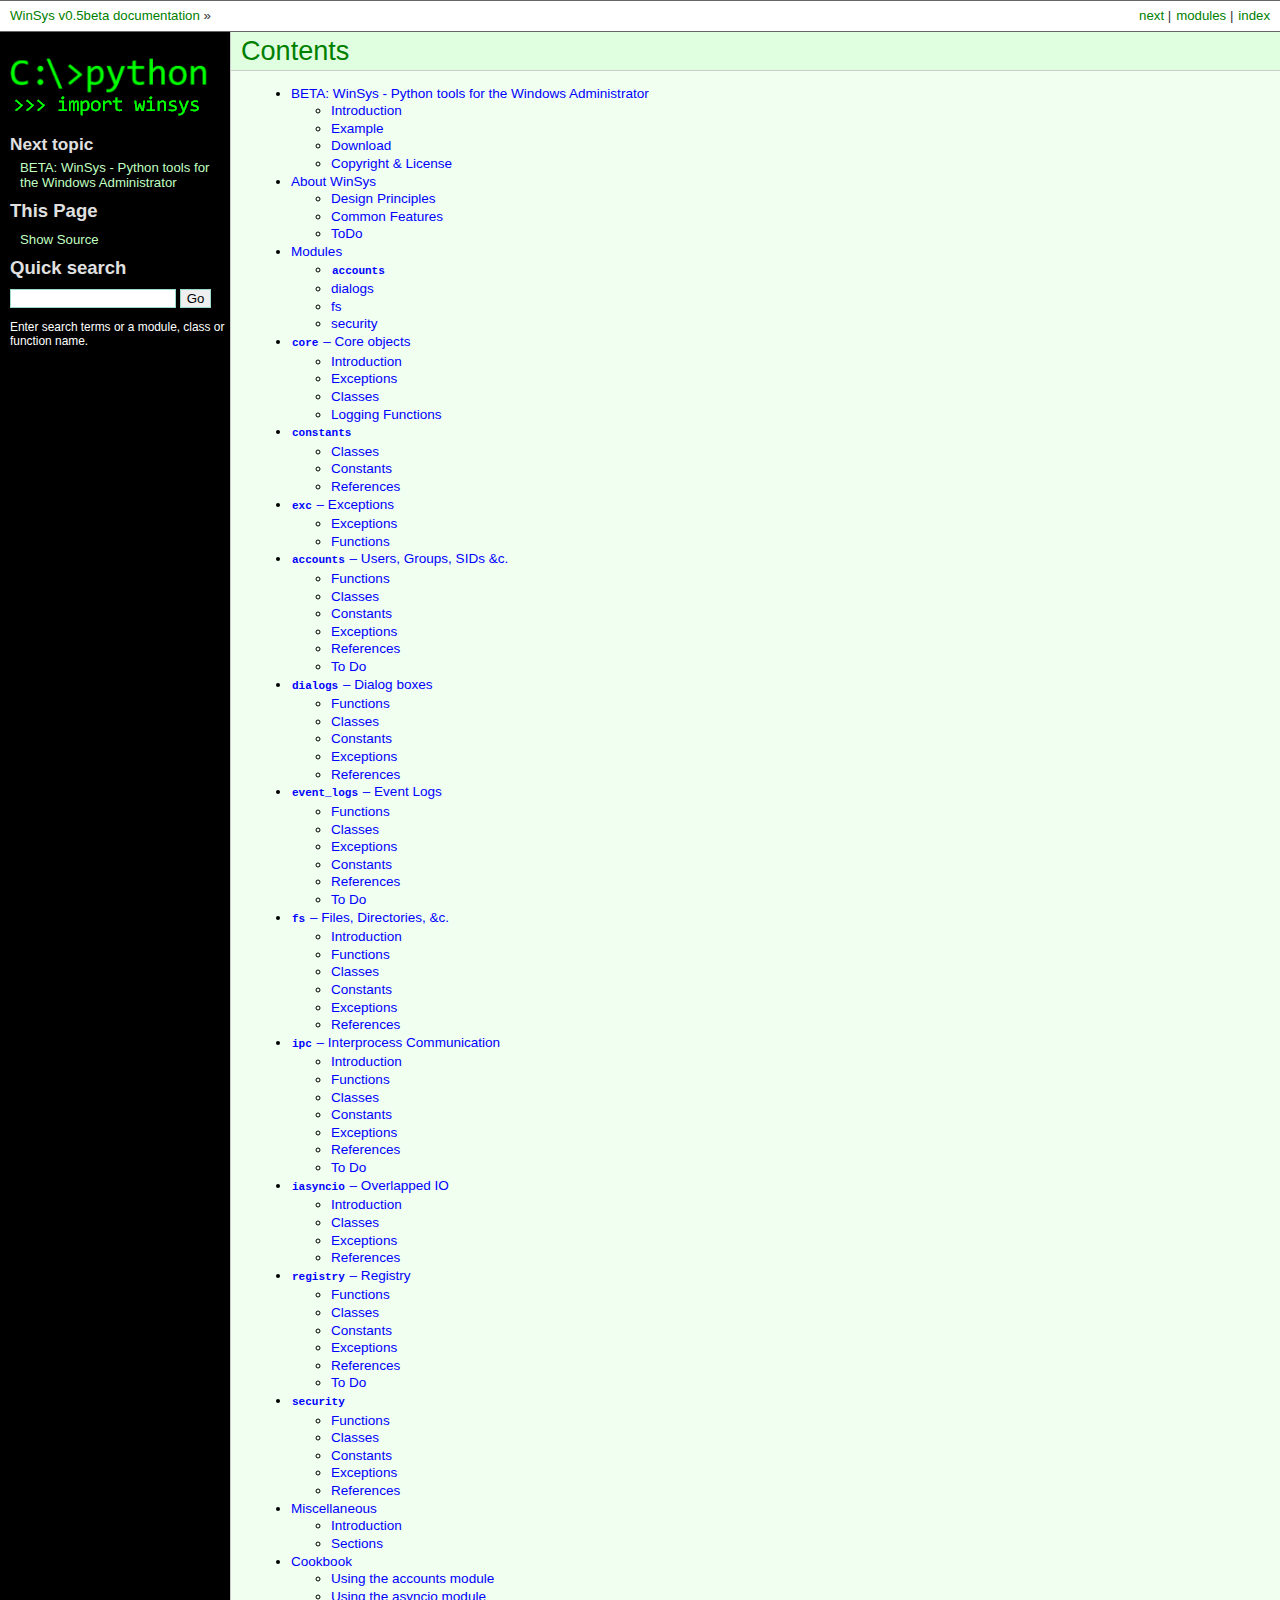
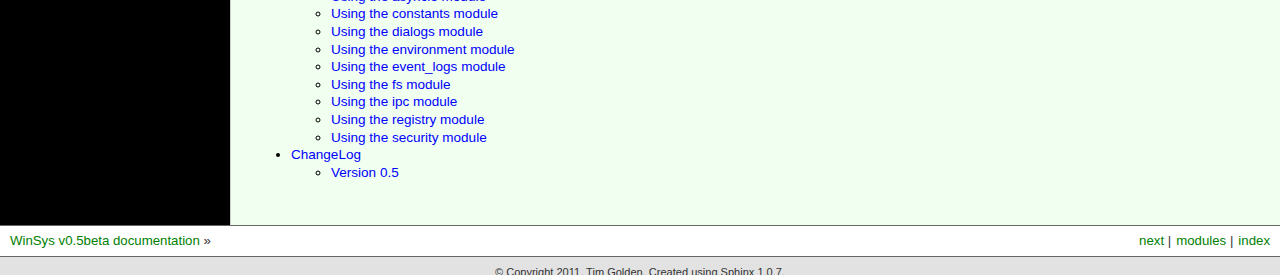
<file: docs/_build/contents.html>
<!DOCTYPE html PUBLIC "-//W3C//DTD XHTML 1.0 Transitional//EN"
  "http://www.w3.org/TR/xhtml1/DTD/xhtml1-transitional.dtd">

<html xmlns="http://www.w3.org/1999/xhtml">
  <head>
    <meta http-equiv="Content-Type" content="text/html; charset=utf-8" />
    
    <title>Contents &mdash; WinSys v0.5beta documentation</title>
    <link rel="stylesheet" href="_static/winsys.css" type="text/css" />
    <link rel="stylesheet" href="_static/pygments.css" type="text/css" />
    <script type="text/javascript">
      var DOCUMENTATION_OPTIONS = {
        URL_ROOT:    '',
        VERSION:     '0.5beta',
        COLLAPSE_INDEX: false,
        FILE_SUFFIX: '.html',
        HAS_SOURCE:  true
      };
    </script>
    <script type="text/javascript" src="_static/jquery.js"></script>
    <script type="text/javascript" src="_static/underscore.js"></script>
    <script type="text/javascript" src="_static/doctools.js"></script>
    <link rel="author" title="About these documents" href="about.html" />
    <link rel="top" title="WinSys v0.5beta documentation" href="index.html" />
    <link rel="next" title="BETA: WinSys - Python tools for the Windows Administrator" href="index.html" /> 
  </head>
  <body>
    <div class="related">
      <h3>Navigation</h3>
      <ul>
        <li class="right" style="margin-right: 10px">
          <a href="genindex.html" title="General Index"
             accesskey="I">index</a></li>
        <li class="right" >
          <a href="py-modindex.html" title="Python Module Index"
             >modules</a> |</li>
        <li class="right" >
          <a href="index.html" title="BETA: WinSys - Python tools for the Windows Administrator"
             accesskey="N">next</a> |</li>
        <li><a href="#">WinSys v0.5beta documentation</a> &raquo;</li> 
      </ul>
    </div>  

    <div class="document">
      <div class="documentwrapper">
        <div class="bodywrapper">
          <div class="body">
            
  <div class="section" id="contents">
<span id="id1"></span><h1>Contents<a class="headerlink" href="#contents" title="Permalink to this headline">¶</a></h1>
<div class="toctree-wrapper compound">
<ul>
<li class="toctree-l1"><a class="reference internal" href="index.html">BETA: WinSys - Python tools for the Windows Administrator</a><ul>
<li class="toctree-l2"><a class="reference internal" href="index.html#introduction">Introduction</a></li>
<li class="toctree-l2"><a class="reference internal" href="index.html#example">Example</a></li>
<li class="toctree-l2"><a class="reference internal" href="index.html#download">Download</a></li>
<li class="toctree-l2"><a class="reference internal" href="index.html#copyright-license">Copyright &amp; License</a></li>
</ul>
</li>
<li class="toctree-l1"><a class="reference internal" href="about.html">About WinSys</a><ul>
<li class="toctree-l2"><a class="reference internal" href="about.html#design-principles">Design Principles</a></li>
<li class="toctree-l2"><a class="reference internal" href="about.html#common-features">Common Features</a></li>
<li class="toctree-l2"><a class="reference internal" href="about.html#todo">ToDo</a></li>
</ul>
</li>
<li class="toctree-l1"><a class="reference internal" href="modules.html">Modules</a><ul>
<li class="toctree-l2"><a class="reference internal" href="modules.html#accounts"><tt class="docutils literal"><span class="pre">accounts</span></tt></a></li>
<li class="toctree-l2"><a class="reference internal" href="modules.html#dialogs">dialogs</a></li>
<li class="toctree-l2"><a class="reference internal" href="modules.html#fs">fs</a></li>
<li class="toctree-l2"><a class="reference internal" href="modules.html#security">security</a></li>
</ul>
</li>
<li class="toctree-l1"><a class="reference internal" href="core.html"><tt class="docutils literal"><span class="pre">core</span></tt> &#8211; Core objects</a><ul>
<li class="toctree-l2"><a class="reference internal" href="core.html#introduction">Introduction</a></li>
<li class="toctree-l2"><a class="reference internal" href="core.html#exceptions">Exceptions</a></li>
<li class="toctree-l2"><a class="reference internal" href="core.html#classes">Classes</a></li>
<li class="toctree-l2"><a class="reference internal" href="core.html#logging-functions">Logging Functions</a></li>
</ul>
</li>
<li class="toctree-l1"><a class="reference internal" href="constants.html"><tt class="docutils literal"><span class="pre">constants</span></tt></a><ul>
<li class="toctree-l2"><a class="reference internal" href="constants.html#classes">Classes</a></li>
<li class="toctree-l2"><a class="reference internal" href="constants.html#id1">Constants</a></li>
<li class="toctree-l2"><a class="reference internal" href="constants.html#references">References</a></li>
</ul>
</li>
<li class="toctree-l1"><a class="reference internal" href="exc.html"><tt class="docutils literal"><span class="pre">exc</span></tt> &#8211; Exceptions</a><ul>
<li class="toctree-l2"><a class="reference internal" href="exc.html#exceptions">Exceptions</a></li>
<li class="toctree-l2"><a class="reference internal" href="exc.html#functions">Functions</a></li>
</ul>
</li>
<li class="toctree-l1"><a class="reference internal" href="accounts.html"><tt class="docutils literal"><span class="pre">accounts</span></tt> &#8211; Users, Groups, SIDs &amp;c.</a><ul>
<li class="toctree-l2"><a class="reference internal" href="accounts.html#functions">Functions</a></li>
<li class="toctree-l2"><a class="reference internal" href="accounts.html#classes">Classes</a></li>
<li class="toctree-l2"><a class="reference internal" href="accounts.html#constants">Constants</a></li>
<li class="toctree-l2"><a class="reference internal" href="accounts.html#exceptions">Exceptions</a></li>
<li class="toctree-l2"><a class="reference internal" href="accounts.html#references">References</a></li>
<li class="toctree-l2"><a class="reference internal" href="accounts.html#to-do">To Do</a></li>
</ul>
</li>
<li class="toctree-l1"><a class="reference internal" href="dialogs.html"><tt class="docutils literal"><span class="pre">dialogs</span></tt> &#8211; Dialog boxes</a><ul>
<li class="toctree-l2"><a class="reference internal" href="dialogs.html#functions">Functions</a></li>
<li class="toctree-l2"><a class="reference internal" href="dialogs.html#classes">Classes</a></li>
<li class="toctree-l2"><a class="reference internal" href="dialogs.html#constants">Constants</a></li>
<li class="toctree-l2"><a class="reference internal" href="dialogs.html#exceptions">Exceptions</a></li>
<li class="toctree-l2"><a class="reference internal" href="dialogs.html#references">References</a></li>
</ul>
</li>
<li class="toctree-l1"><a class="reference internal" href="event_logs.html"><tt class="docutils literal"><span class="pre">event_logs</span></tt> &#8211; Event Logs</a><ul>
<li class="toctree-l2"><a class="reference internal" href="event_logs.html#functions">Functions</a></li>
<li class="toctree-l2"><a class="reference internal" href="event_logs.html#classes">Classes</a></li>
<li class="toctree-l2"><a class="reference internal" href="event_logs.html#exceptions">Exceptions</a></li>
<li class="toctree-l2"><a class="reference internal" href="event_logs.html#constants">Constants</a></li>
<li class="toctree-l2"><a class="reference internal" href="event_logs.html#references">References</a></li>
<li class="toctree-l2"><a class="reference internal" href="event_logs.html#to-do">To Do</a></li>
</ul>
</li>
<li class="toctree-l1"><a class="reference internal" href="fs.html"><tt class="docutils literal"><span class="pre">fs</span></tt> &#8211; Files, Directories, &amp;c.</a><ul>
<li class="toctree-l2"><a class="reference internal" href="fs.html#introduction">Introduction</a></li>
<li class="toctree-l2"><a class="reference internal" href="fs.html#functions">Functions</a></li>
<li class="toctree-l2"><a class="reference internal" href="fs.html#classes">Classes</a></li>
<li class="toctree-l2"><a class="reference internal" href="fs.html#constants">Constants</a></li>
<li class="toctree-l2"><a class="reference internal" href="fs.html#exceptions">Exceptions</a></li>
<li class="toctree-l2"><a class="reference internal" href="fs.html#references">References</a></li>
</ul>
</li>
<li class="toctree-l1"><a class="reference internal" href="ipc.html"><tt class="docutils literal"><span class="pre">ipc</span></tt> &#8211; Interprocess Communication</a><ul>
<li class="toctree-l2"><a class="reference internal" href="ipc.html#introduction">Introduction</a></li>
<li class="toctree-l2"><a class="reference internal" href="ipc.html#functions">Functions</a></li>
<li class="toctree-l2"><a class="reference internal" href="ipc.html#classes">Classes</a></li>
<li class="toctree-l2"><a class="reference internal" href="ipc.html#constants">Constants</a></li>
<li class="toctree-l2"><a class="reference internal" href="ipc.html#exceptions">Exceptions</a></li>
<li class="toctree-l2"><a class="reference internal" href="ipc.html#references">References</a></li>
<li class="toctree-l2"><a class="reference internal" href="ipc.html#to-do">To Do</a></li>
</ul>
</li>
<li class="toctree-l1"><a class="reference internal" href="asyncio.html"><tt class="docutils literal"><span class="pre">iasyncio</span></tt> &#8211; Overlapped IO</a><ul>
<li class="toctree-l2"><a class="reference internal" href="asyncio.html#introduction">Introduction</a></li>
<li class="toctree-l2"><a class="reference internal" href="asyncio.html#classes">Classes</a></li>
<li class="toctree-l2"><a class="reference internal" href="asyncio.html#exceptions">Exceptions</a></li>
<li class="toctree-l2"><a class="reference internal" href="asyncio.html#references">References</a></li>
</ul>
</li>
<li class="toctree-l1"><a class="reference internal" href="registry.html"><tt class="docutils literal"><span class="pre">registry</span></tt> &#8211; Registry</a><ul>
<li class="toctree-l2"><a class="reference internal" href="registry.html#functions">Functions</a></li>
<li class="toctree-l2"><a class="reference internal" href="registry.html#classes">Classes</a></li>
<li class="toctree-l2"><a class="reference internal" href="registry.html#constants">Constants</a></li>
<li class="toctree-l2"><a class="reference internal" href="registry.html#exceptions">Exceptions</a></li>
<li class="toctree-l2"><a class="reference internal" href="registry.html#references">References</a></li>
<li class="toctree-l2"><a class="reference internal" href="registry.html#to-do">To Do</a></li>
</ul>
</li>
<li class="toctree-l1"><a class="reference internal" href="security.html"><tt class="docutils literal"><span class="pre">security</span></tt></a><ul>
<li class="toctree-l2"><a class="reference internal" href="security.html#functions">Functions</a></li>
<li class="toctree-l2"><a class="reference internal" href="security.html#classes">Classes</a></li>
<li class="toctree-l2"><a class="reference internal" href="security.html#constants">Constants</a></li>
<li class="toctree-l2"><a class="reference internal" href="security.html#exceptions">Exceptions</a></li>
<li class="toctree-l2"><a class="reference internal" href="security.html#references">References</a></li>
</ul>
</li>
<li class="toctree-l1"><a class="reference internal" href="misc.html">Miscellaneous</a><ul>
<li class="toctree-l2"><a class="reference internal" href="misc.html#introduction">Introduction</a></li>
<li class="toctree-l2"><a class="reference internal" href="misc.html#sections">Sections</a></li>
</ul>
</li>
<li class="toctree-l1"><a class="reference internal" href="cookbook.html">Cookbook</a><ul>
<li class="toctree-l2"><a class="reference internal" href="cookbook/accounts.html">Using the accounts module</a></li>
<li class="toctree-l2"><a class="reference internal" href="cookbook/asyncio.html">Using the asyncio module</a></li>
<li class="toctree-l2"><a class="reference internal" href="cookbook/constants.html">Using the constants module</a></li>
<li class="toctree-l2"><a class="reference internal" href="cookbook/dialogs.html">Using the dialogs module</a></li>
<li class="toctree-l2"><a class="reference internal" href="cookbook/environment.html">Using the environment module</a></li>
<li class="toctree-l2"><a class="reference internal" href="cookbook/event_logs.html">Using the event_logs module</a></li>
<li class="toctree-l2"><a class="reference internal" href="cookbook/fs.html">Using the fs module</a></li>
<li class="toctree-l2"><a class="reference internal" href="cookbook/ipc.html">Using the ipc module</a></li>
<li class="toctree-l2"><a class="reference internal" href="cookbook/registry.html">Using the registry module</a></li>
<li class="toctree-l2"><a class="reference internal" href="cookbook/security.html">Using the security module</a></li>
</ul>
</li>
<li class="toctree-l1"><a class="reference internal" href="changelog.html">ChangeLog</a><ul>
<li class="toctree-l2"><a class="reference internal" href="changelog.html#version-0-5">Version 0.5</a></li>
</ul>
</li>
</ul>
</div>
</div>


          </div>
        </div>
      </div>
      <div class="sphinxsidebar">
        <div class="sphinxsidebarwrapper">
            <p class="logo"><a href="#">
              <img class="logo" src="_static/cpython2.png" alt="Logo"/>
            </a></p>
  <h4>Next topic</h4>
  <p class="topless"><a href="index.html"
                        title="next chapter">BETA: WinSys - Python tools for the Windows Administrator</a></p>
  <h3>This Page</h3>
  <ul class="this-page-menu">
    <li><a href="_sources/contents.txt"
           rel="nofollow">Show Source</a></li>
  </ul>
<div id="searchbox" style="display: none">
  <h3>Quick search</h3>
    <form class="search" action="search.html" method="get">
      <input type="text" name="q" size="18" />
      <input type="submit" value="Go" />
      <input type="hidden" name="check_keywords" value="yes" />
      <input type="hidden" name="area" value="default" />
    </form>
    <p class="searchtip" style="font-size: 90%">
    Enter search terms or a module, class or function name.
    </p>
</div>
<script type="text/javascript">$('#searchbox').show(0);</script>
        </div>
      </div>
      <div class="clearer"></div>
    </div>
    <div class="related">
      <h3>Navigation</h3>
      <ul>
        <li class="right" style="margin-right: 10px">
          <a href="genindex.html" title="General Index"
             >index</a></li>
        <li class="right" >
          <a href="py-modindex.html" title="Python Module Index"
             >modules</a> |</li>
        <li class="right" >
          <a href="index.html" title="BETA: WinSys - Python tools for the Windows Administrator"
             >next</a> |</li>
        <li><a href="#">WinSys v0.5beta documentation</a> &raquo;</li> 
      </ul>
    </div>
    <div class="footer">
        &copy; Copyright 2011, Tim Golden.
      Created using <a href="http://sphinx.pocoo.org/">Sphinx</a> 1.0.7.
    </div>
  </body>
</html>
</file>
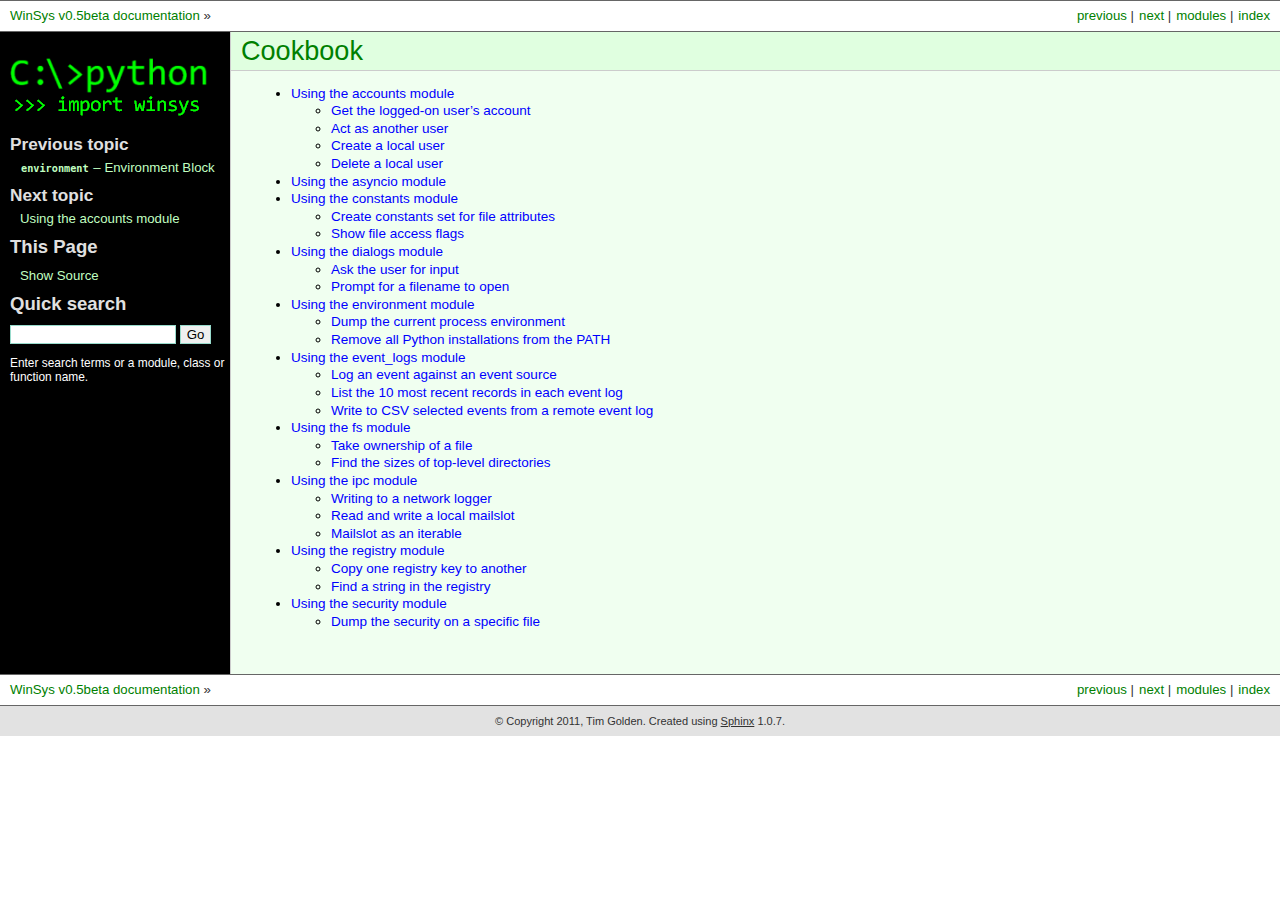
<file: docs/_build/cookbook.html>
<!DOCTYPE html PUBLIC "-//W3C//DTD XHTML 1.0 Transitional//EN"
  "http://www.w3.org/TR/xhtml1/DTD/xhtml1-transitional.dtd">

<html xmlns="http://www.w3.org/1999/xhtml">
  <head>
    <meta http-equiv="Content-Type" content="text/html; charset=utf-8" />
    
    <title>Cookbook &mdash; WinSys v0.5beta documentation</title>
    <link rel="stylesheet" href="_static/winsys.css" type="text/css" />
    <link rel="stylesheet" href="_static/pygments.css" type="text/css" />
    <script type="text/javascript">
      var DOCUMENTATION_OPTIONS = {
        URL_ROOT:    '',
        VERSION:     '0.5beta',
        COLLAPSE_INDEX: false,
        FILE_SUFFIX: '.html',
        HAS_SOURCE:  true
      };
    </script>
    <script type="text/javascript" src="_static/jquery.js"></script>
    <script type="text/javascript" src="_static/underscore.js"></script>
    <script type="text/javascript" src="_static/doctools.js"></script>
    <link rel="author" title="About these documents" href="about.html" />
    <link rel="top" title="WinSys v0.5beta documentation" href="index.html" />
    <link rel="next" title="Using the accounts module" href="cookbook/accounts.html" />
    <link rel="prev" title="environment – Environment Block" href="environment.html" /> 
  </head>
  <body>
    <div class="related">
      <h3>Navigation</h3>
      <ul>
        <li class="right" style="margin-right: 10px">
          <a href="genindex.html" title="General Index"
             accesskey="I">index</a></li>
        <li class="right" >
          <a href="py-modindex.html" title="Python Module Index"
             >modules</a> |</li>
        <li class="right" >
          <a href="cookbook/accounts.html" title="Using the accounts module"
             accesskey="N">next</a> |</li>
        <li class="right" >
          <a href="environment.html" title="environment – Environment Block"
             accesskey="P">previous</a> |</li>
        <li><a href="contents.html">WinSys v0.5beta documentation</a> &raquo;</li> 
      </ul>
    </div>  

    <div class="document">
      <div class="documentwrapper">
        <div class="bodywrapper">
          <div class="body">
            
  <div class="section" id="cookbook">
<span id="id1"></span><h1>Cookbook<a class="headerlink" href="#cookbook" title="Permalink to this headline">¶</a></h1>
<div class="toctree-wrapper compound">
<ul>
<li class="toctree-l1"><a class="reference internal" href="cookbook/accounts.html">Using the accounts module</a><ul>
<li class="toctree-l2"><a class="reference internal" href="cookbook/accounts.html#get-the-logged-on-user-s-account">Get the logged-on user&#8217;s account</a></li>
<li class="toctree-l2"><a class="reference internal" href="cookbook/accounts.html#act-as-another-user">Act as another user</a></li>
<li class="toctree-l2"><a class="reference internal" href="cookbook/accounts.html#create-a-local-user">Create a local user</a></li>
<li class="toctree-l2"><a class="reference internal" href="cookbook/accounts.html#delete-a-local-user">Delete a local user</a></li>
</ul>
</li>
<li class="toctree-l1"><a class="reference internal" href="cookbook/asyncio.html">Using the asyncio module</a></li>
<li class="toctree-l1"><a class="reference internal" href="cookbook/constants.html">Using the constants module</a><ul>
<li class="toctree-l2"><a class="reference internal" href="cookbook/constants.html#create-constants-set-for-file-attributes">Create constants set for file attributes</a></li>
<li class="toctree-l2"><a class="reference internal" href="cookbook/constants.html#show-file-access-flags">Show file access flags</a></li>
</ul>
</li>
<li class="toctree-l1"><a class="reference internal" href="cookbook/dialogs.html">Using the dialogs module</a><ul>
<li class="toctree-l2"><a class="reference internal" href="cookbook/dialogs.html#ask-the-user-for-input">Ask the user for input</a></li>
<li class="toctree-l2"><a class="reference internal" href="cookbook/dialogs.html#prompt-for-a-filename-to-open">Prompt for a filename to open</a></li>
</ul>
</li>
<li class="toctree-l1"><a class="reference internal" href="cookbook/environment.html">Using the environment module</a><ul>
<li class="toctree-l2"><a class="reference internal" href="cookbook/environment.html#dump-the-current-process-environment">Dump the current process environment</a></li>
<li class="toctree-l2"><a class="reference internal" href="cookbook/environment.html#remove-all-python-installations-from-the-path">Remove all Python installations from the PATH</a></li>
</ul>
</li>
<li class="toctree-l1"><a class="reference internal" href="cookbook/event_logs.html">Using the event_logs module</a><ul>
<li class="toctree-l2"><a class="reference internal" href="cookbook/event_logs.html#log-an-event-against-an-event-source">Log an event against an event source</a></li>
<li class="toctree-l2"><a class="reference internal" href="cookbook/event_logs.html#list-the-10-most-recent-records-in-each-event-log">List the 10 most recent records in each event log</a></li>
<li class="toctree-l2"><a class="reference internal" href="cookbook/event_logs.html#write-to-csv-selected-events-from-a-remote-event-log">Write to CSV selected events from a remote event log</a></li>
</ul>
</li>
<li class="toctree-l1"><a class="reference internal" href="cookbook/fs.html">Using the fs module</a><ul>
<li class="toctree-l2"><a class="reference internal" href="cookbook/fs.html#take-ownership-of-a-file">Take ownership of a file</a></li>
<li class="toctree-l2"><a class="reference internal" href="cookbook/fs.html#find-the-sizes-of-top-level-directories">Find the sizes of top-level directories</a></li>
</ul>
</li>
<li class="toctree-l1"><a class="reference internal" href="cookbook/ipc.html">Using the ipc module</a><ul>
<li class="toctree-l2"><a class="reference internal" href="cookbook/ipc.html#writing-to-a-network-logger">Writing to a network logger</a></li>
<li class="toctree-l2"><a class="reference internal" href="cookbook/ipc.html#read-and-write-a-local-mailslot">Read and write a local mailslot</a></li>
<li class="toctree-l2"><a class="reference internal" href="cookbook/ipc.html#mailslot-as-an-iterable">Mailslot as an iterable</a></li>
</ul>
</li>
<li class="toctree-l1"><a class="reference internal" href="cookbook/registry.html">Using the registry module</a><ul>
<li class="toctree-l2"><a class="reference internal" href="cookbook/registry.html#copy-one-registry-key-to-another">Copy one registry key to another</a></li>
<li class="toctree-l2"><a class="reference internal" href="cookbook/registry.html#find-a-string-in-the-registry">Find a string in the registry</a></li>
</ul>
</li>
<li class="toctree-l1"><a class="reference internal" href="cookbook/security.html">Using the security module</a><ul>
<li class="toctree-l2"><a class="reference internal" href="cookbook/security.html#dump-the-security-on-a-specific-file">Dump the security on a specific file</a></li>
</ul>
</li>
</ul>
</div>
</div>


          </div>
        </div>
      </div>
      <div class="sphinxsidebar">
        <div class="sphinxsidebarwrapper">
            <p class="logo"><a href="contents.html">
              <img class="logo" src="_static/cpython2.png" alt="Logo"/>
            </a></p>
  <h4>Previous topic</h4>
  <p class="topless"><a href="environment.html"
                        title="previous chapter"><tt class="docutils literal"><span class="pre">environment</span></tt> &#8211; Environment Block</a></p>
  <h4>Next topic</h4>
  <p class="topless"><a href="cookbook/accounts.html"
                        title="next chapter">Using the accounts module</a></p>
  <h3>This Page</h3>
  <ul class="this-page-menu">
    <li><a href="_sources/cookbook.txt"
           rel="nofollow">Show Source</a></li>
  </ul>
<div id="searchbox" style="display: none">
  <h3>Quick search</h3>
    <form class="search" action="search.html" method="get">
      <input type="text" name="q" size="18" />
      <input type="submit" value="Go" />
      <input type="hidden" name="check_keywords" value="yes" />
      <input type="hidden" name="area" value="default" />
    </form>
    <p class="searchtip" style="font-size: 90%">
    Enter search terms or a module, class or function name.
    </p>
</div>
<script type="text/javascript">$('#searchbox').show(0);</script>
        </div>
      </div>
      <div class="clearer"></div>
    </div>
    <div class="related">
      <h3>Navigation</h3>
      <ul>
        <li class="right" style="margin-right: 10px">
          <a href="genindex.html" title="General Index"
             >index</a></li>
        <li class="right" >
          <a href="py-modindex.html" title="Python Module Index"
             >modules</a> |</li>
        <li class="right" >
          <a href="cookbook/accounts.html" title="Using the accounts module"
             >next</a> |</li>
        <li class="right" >
          <a href="environment.html" title="environment – Environment Block"
             >previous</a> |</li>
        <li><a href="contents.html">WinSys v0.5beta documentation</a> &raquo;</li> 
      </ul>
    </div>
    <div class="footer">
        &copy; Copyright 2011, Tim Golden.
      Created using <a href="http://sphinx.pocoo.org/">Sphinx</a> 1.0.7.
    </div>
  </body>
</html>
</file>
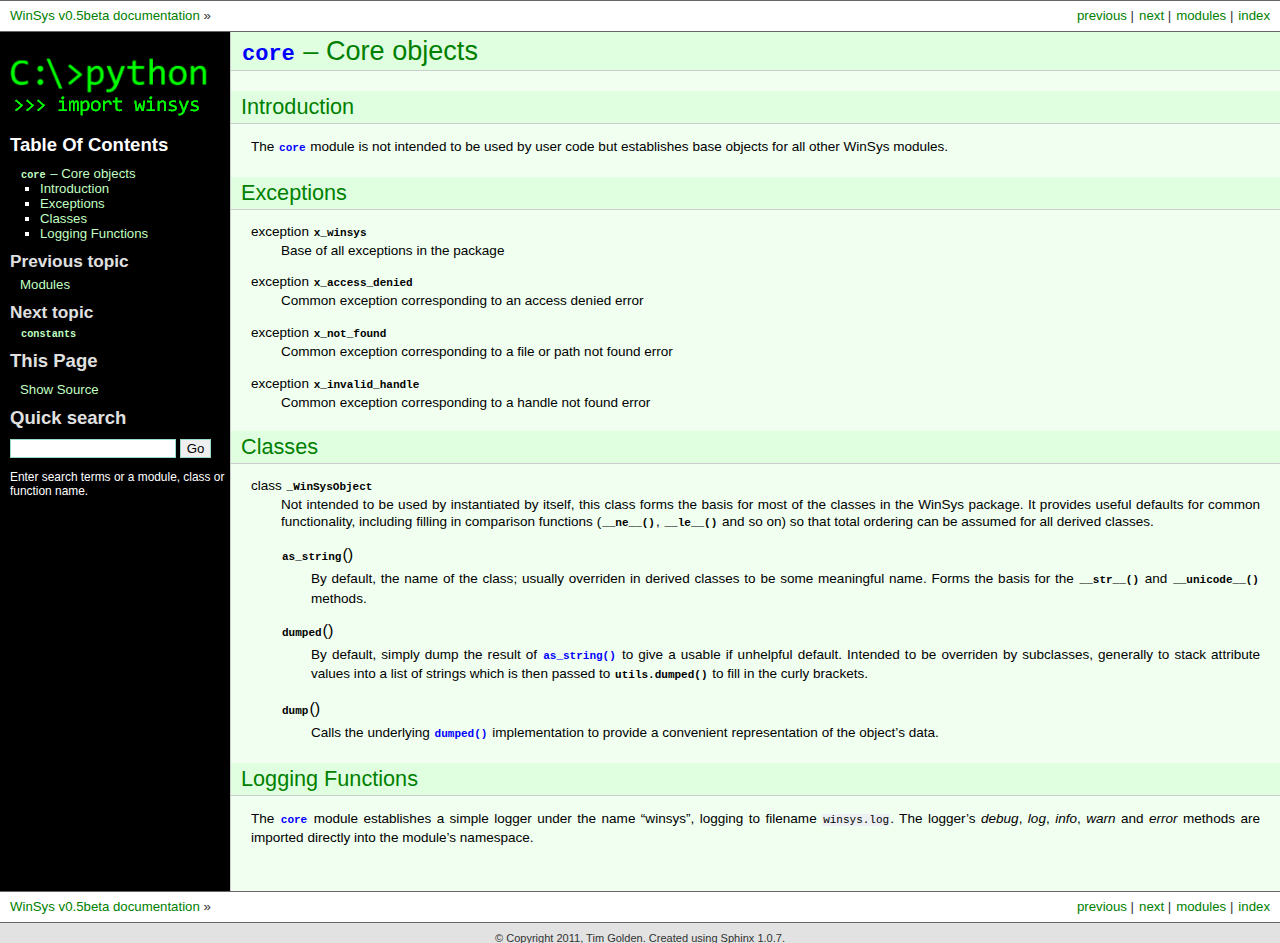
<file: docs/_build/core.html>
<!DOCTYPE html PUBLIC "-//W3C//DTD XHTML 1.0 Transitional//EN"
  "http://www.w3.org/TR/xhtml1/DTD/xhtml1-transitional.dtd">

<html xmlns="http://www.w3.org/1999/xhtml">
  <head>
    <meta http-equiv="Content-Type" content="text/html; charset=utf-8" />
    
    <title>core – Core objects &mdash; WinSys v0.5beta documentation</title>
    <link rel="stylesheet" href="_static/winsys.css" type="text/css" />
    <link rel="stylesheet" href="_static/pygments.css" type="text/css" />
    <script type="text/javascript">
      var DOCUMENTATION_OPTIONS = {
        URL_ROOT:    '',
        VERSION:     '0.5beta',
        COLLAPSE_INDEX: false,
        FILE_SUFFIX: '.html',
        HAS_SOURCE:  true
      };
    </script>
    <script type="text/javascript" src="_static/jquery.js"></script>
    <script type="text/javascript" src="_static/underscore.js"></script>
    <script type="text/javascript" src="_static/doctools.js"></script>
    <link rel="author" title="About these documents" href="about.html" />
    <link rel="top" title="WinSys v0.5beta documentation" href="index.html" />
    <link rel="next" title="constants" href="constants.html" />
    <link rel="prev" title="Modules" href="modules.html" /> 
  </head>
  <body>
    <div class="related">
      <h3>Navigation</h3>
      <ul>
        <li class="right" style="margin-right: 10px">
          <a href="genindex.html" title="General Index"
             accesskey="I">index</a></li>
        <li class="right" >
          <a href="py-modindex.html" title="Python Module Index"
             >modules</a> |</li>
        <li class="right" >
          <a href="constants.html" title="constants"
             accesskey="N">next</a> |</li>
        <li class="right" >
          <a href="modules.html" title="Modules"
             accesskey="P">previous</a> |</li>
        <li><a href="contents.html">WinSys v0.5beta documentation</a> &raquo;</li> 
      </ul>
    </div>  

    <div class="document">
      <div class="documentwrapper">
        <div class="bodywrapper">
          <div class="body">
            
  <div class="section" id="module-core">
<span id="core-core-objects"></span><h1><a class="reference internal" href="#module-core" title="core: Core objects for the WinSys package"><tt class="xref py py-mod docutils literal"><span class="pre">core</span></tt></a> &#8211; Core objects<a class="headerlink" href="#module-core" title="Permalink to this headline">¶</a></h1>
<div class="section" id="introduction">
<h2>Introduction<a class="headerlink" href="#introduction" title="Permalink to this headline">¶</a></h2>
<p>The <a class="reference internal" href="#module-core" title="core: Core objects for the WinSys package"><tt class="xref py py-mod docutils literal"><span class="pre">core</span></tt></a> module is not intended to be used by
user code but establishes base objects for all other
WinSys modules.</p>
</div>
<div class="section" id="exceptions">
<h2>Exceptions<a class="headerlink" href="#exceptions" title="Permalink to this headline">¶</a></h2>
<dl class="exception">
<dt id="core.x_winsys">
<em class="property">exception </em><tt class="descname">x_winsys</tt><a class="headerlink" href="#core.x_winsys" title="Permalink to this definition">¶</a></dt>
<dd><p>Base of all exceptions in the package</p>
</dd></dl>

<dl class="exception">
<dt id="core.x_access_denied">
<em class="property">exception </em><tt class="descname">x_access_denied</tt><a class="headerlink" href="#core.x_access_denied" title="Permalink to this definition">¶</a></dt>
<dd><p>Common exception corresponding to an access denied error</p>
</dd></dl>

<dl class="exception">
<dt id="core.x_not_found">
<em class="property">exception </em><tt class="descname">x_not_found</tt><a class="headerlink" href="#core.x_not_found" title="Permalink to this definition">¶</a></dt>
<dd><p>Common exception corresponding to a file or path not found error</p>
</dd></dl>

<dl class="exception">
<dt id="core.x_invalid_handle">
<em class="property">exception </em><tt class="descname">x_invalid_handle</tt><a class="headerlink" href="#core.x_invalid_handle" title="Permalink to this definition">¶</a></dt>
<dd><p>Common exception corresponding to a handle not found error</p>
</dd></dl>

</div>
<div class="section" id="classes">
<h2>Classes<a class="headerlink" href="#classes" title="Permalink to this headline">¶</a></h2>
<dl class="class">
<dt id="core._WinSysObject">
<em class="property">class </em><tt class="descname">_WinSysObject</tt><a class="headerlink" href="#core._WinSysObject" title="Permalink to this definition">¶</a></dt>
<dd><p>Not intended to be used by instantiated by itself, this class forms the
basis for most of the classes in the WinSys package. It provides useful
defaults for common functionality, including filling in comparison
functions (<tt class="xref py py-meth docutils literal"><span class="pre">__ne__()</span></tt>, <tt class="xref py py-meth docutils literal"><span class="pre">__le__()</span></tt> and so on) so that total
ordering can be assumed for all derived classes.</p>
<dl class="method">
<dt id="core._WinSysObject.as_string">
<tt class="descname">as_string</tt><big>(</big><big>)</big><a class="headerlink" href="#core._WinSysObject.as_string" title="Permalink to this definition">¶</a></dt>
<dd><p>By default, the name of the class; usually overriden in derived
classes to be some meaningful name. Forms the basis for the
<tt class="xref py py-meth docutils literal"><span class="pre">__str__()</span></tt> and <tt class="xref py py-meth docutils literal"><span class="pre">__unicode__()</span></tt> methods.</p>
</dd></dl>

<dl class="method">
<dt id="core._WinSysObject.dumped">
<tt class="descname">dumped</tt><big>(</big><big>)</big><a class="headerlink" href="#core._WinSysObject.dumped" title="Permalink to this definition">¶</a></dt>
<dd><p>By default, simply dump the result of <a class="reference internal" href="#core._WinSysObject.as_string" title="core._WinSysObject.as_string"><tt class="xref py py-meth docutils literal"><span class="pre">as_string()</span></tt></a> to give a
usable if unhelpful default. Intended to be overriden by subclasses,
generally to stack attribute values into a list of strings which is
then passed to <tt class="xref py py-func docutils literal"><span class="pre">utils.dumped()</span></tt> to fill in the curly brackets.</p>
</dd></dl>

<dl class="method">
<dt id="core._WinSysObject.dump">
<tt class="descname">dump</tt><big>(</big><big>)</big><a class="headerlink" href="#core._WinSysObject.dump" title="Permalink to this definition">¶</a></dt>
<dd><p>Calls the underlying <a class="reference internal" href="#core._WinSysObject.dumped" title="core._WinSysObject.dumped"><tt class="xref py py-meth docutils literal"><span class="pre">dumped()</span></tt></a> implementation to provide a
convenient representation of the object&#8217;s data.</p>
</dd></dl>

</dd></dl>

</div>
<div class="section" id="logging-functions">
<h2>Logging Functions<a class="headerlink" href="#logging-functions" title="Permalink to this headline">¶</a></h2>
<p>The <a class="reference internal" href="#module-core" title="core: Core objects for the WinSys package"><tt class="xref py py-mod docutils literal"><span class="pre">core</span></tt></a> module establishes a simple logger under the name &#8220;winsys&#8221;,
logging to filename <tt class="file docutils literal"><span class="pre">winsys.log</span></tt>. The logger&#8217;s <em>debug</em>, <em>log</em>, <em>info</em>,
<em>warn</em> and <em>error</em> methods are imported directly into the module&#8217;s namespace.</p>
</div>
</div>


          </div>
        </div>
      </div>
      <div class="sphinxsidebar">
        <div class="sphinxsidebarwrapper">
            <p class="logo"><a href="contents.html">
              <img class="logo" src="_static/cpython2.png" alt="Logo"/>
            </a></p>
  <h3><a href="contents.html">Table Of Contents</a></h3>
  <ul>
<li><a class="reference internal" href="#"><tt class="docutils literal"><span class="pre">core</span></tt> &#8211; Core objects</a><ul>
<li><a class="reference internal" href="#introduction">Introduction</a></li>
<li><a class="reference internal" href="#exceptions">Exceptions</a></li>
<li><a class="reference internal" href="#classes">Classes</a></li>
<li><a class="reference internal" href="#logging-functions">Logging Functions</a></li>
</ul>
</li>
</ul>

  <h4>Previous topic</h4>
  <p class="topless"><a href="modules.html"
                        title="previous chapter">Modules</a></p>
  <h4>Next topic</h4>
  <p class="topless"><a href="constants.html"
                        title="next chapter"><tt class="docutils literal docutils literal"><span class="pre">constants</span></tt></a></p>
  <h3>This Page</h3>
  <ul class="this-page-menu">
    <li><a href="_sources/core.txt"
           rel="nofollow">Show Source</a></li>
  </ul>
<div id="searchbox" style="display: none">
  <h3>Quick search</h3>
    <form class="search" action="search.html" method="get">
      <input type="text" name="q" size="18" />
      <input type="submit" value="Go" />
      <input type="hidden" name="check_keywords" value="yes" />
      <input type="hidden" name="area" value="default" />
    </form>
    <p class="searchtip" style="font-size: 90%">
    Enter search terms or a module, class or function name.
    </p>
</div>
<script type="text/javascript">$('#searchbox').show(0);</script>
        </div>
      </div>
      <div class="clearer"></div>
    </div>
    <div class="related">
      <h3>Navigation</h3>
      <ul>
        <li class="right" style="margin-right: 10px">
          <a href="genindex.html" title="General Index"
             >index</a></li>
        <li class="right" >
          <a href="py-modindex.html" title="Python Module Index"
             >modules</a> |</li>
        <li class="right" >
          <a href="constants.html" title="constants"
             >next</a> |</li>
        <li class="right" >
          <a href="modules.html" title="Modules"
             >previous</a> |</li>
        <li><a href="contents.html">WinSys v0.5beta documentation</a> &raquo;</li> 
      </ul>
    </div>
    <div class="footer">
        &copy; Copyright 2011, Tim Golden.
      Created using <a href="http://sphinx.pocoo.org/">Sphinx</a> 1.0.7.
    </div>
  </body>
</html>
</file>
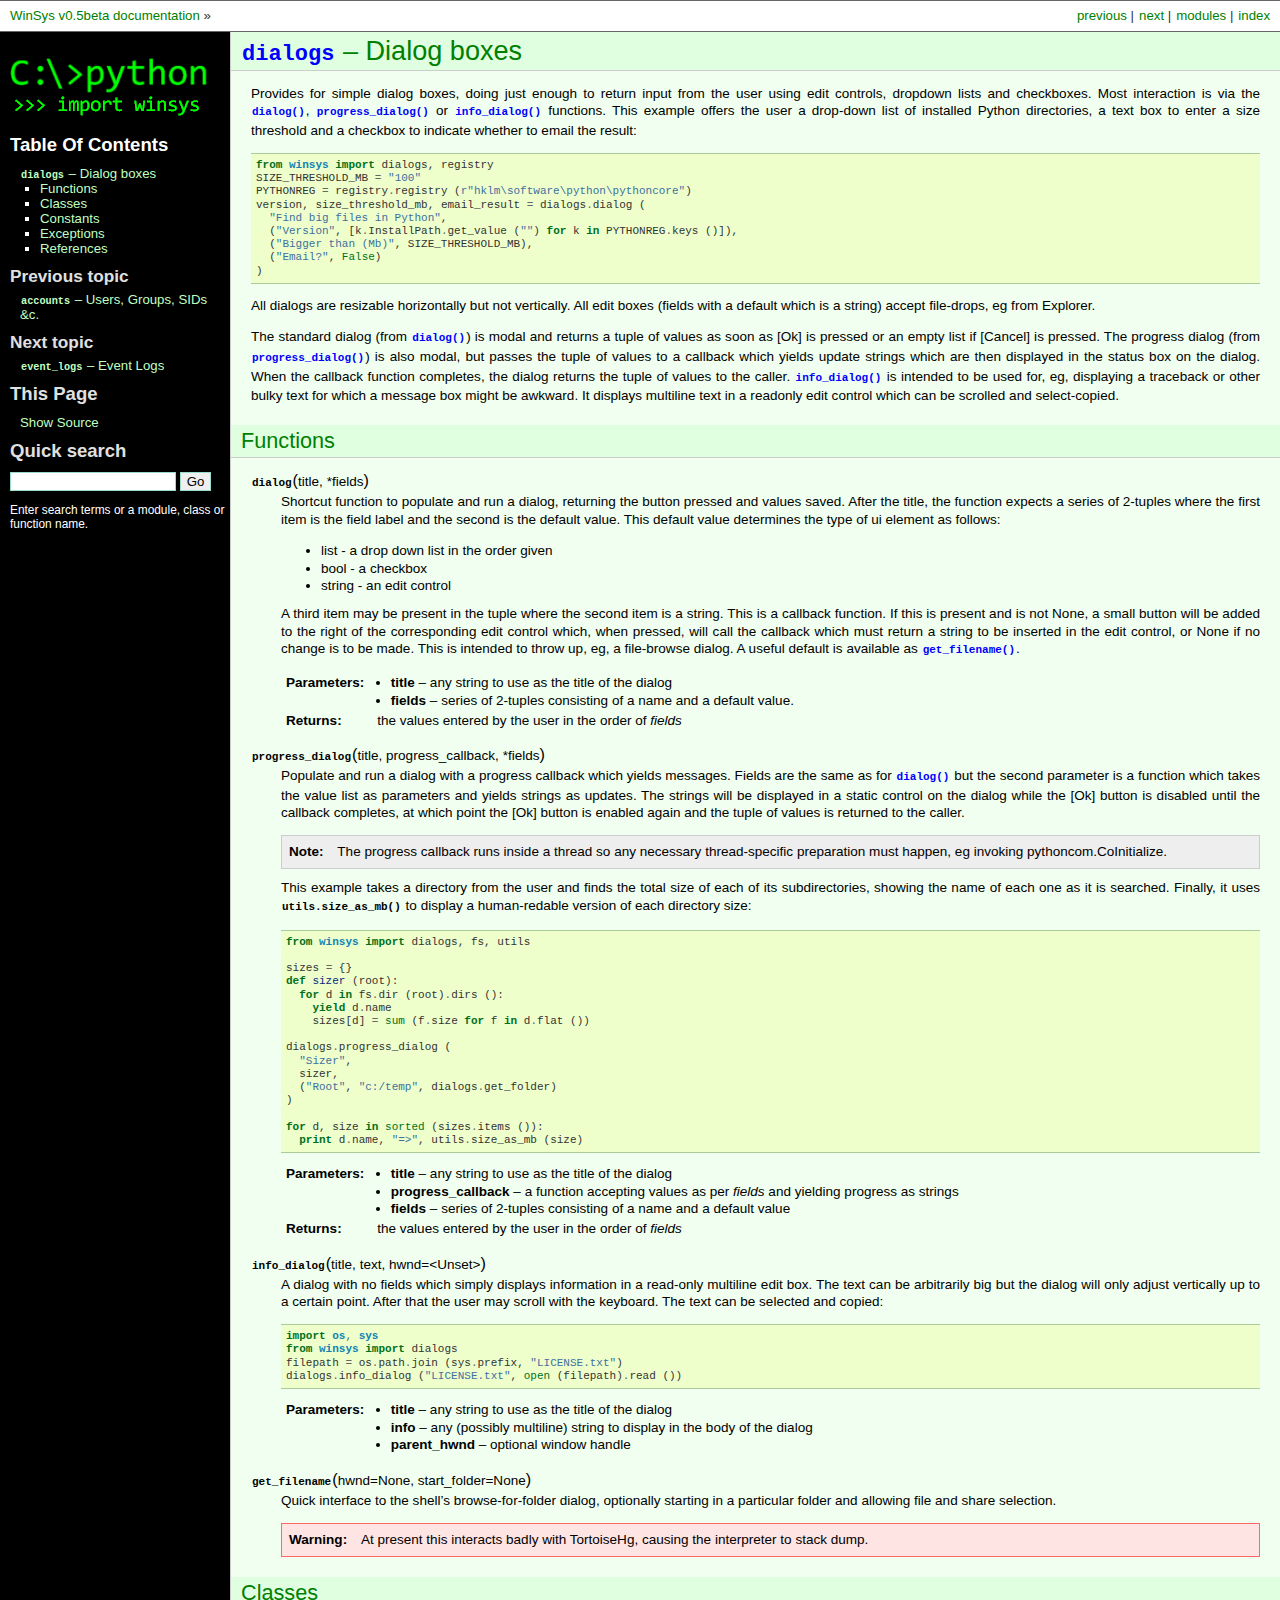
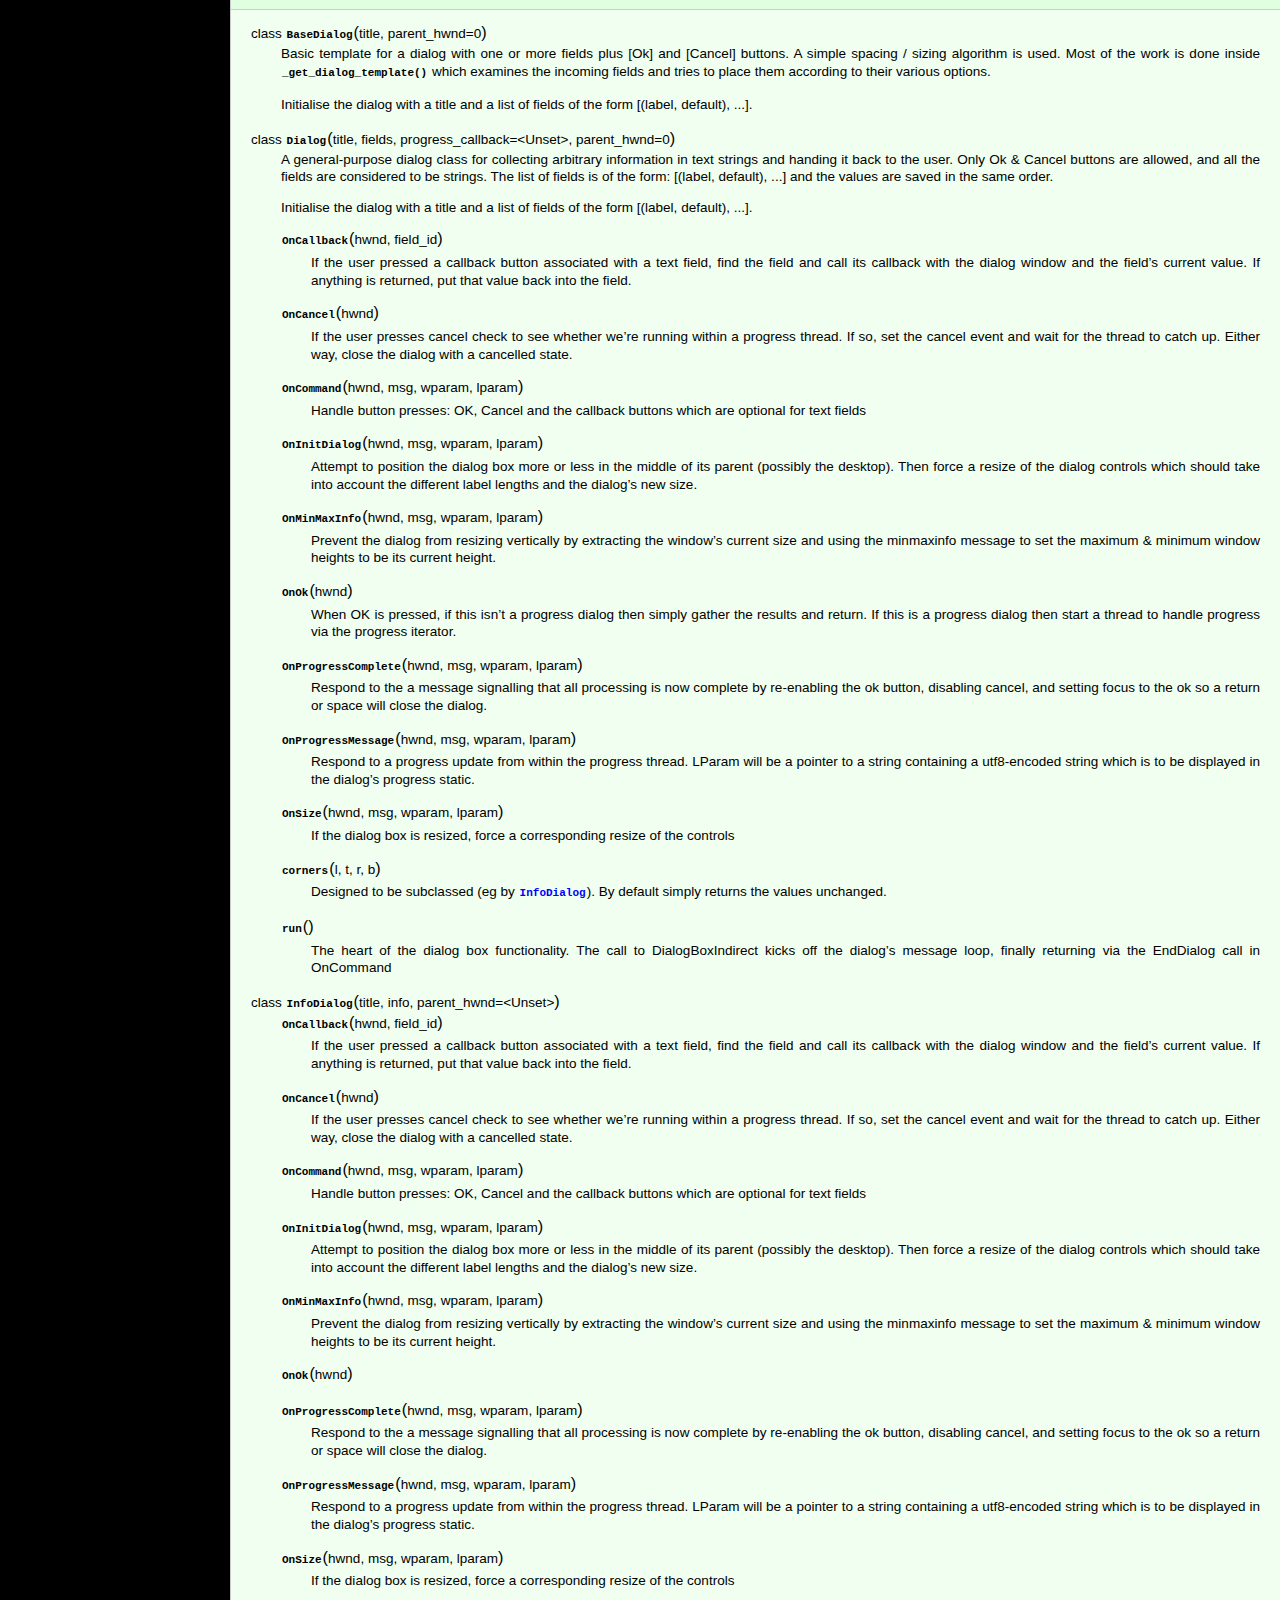
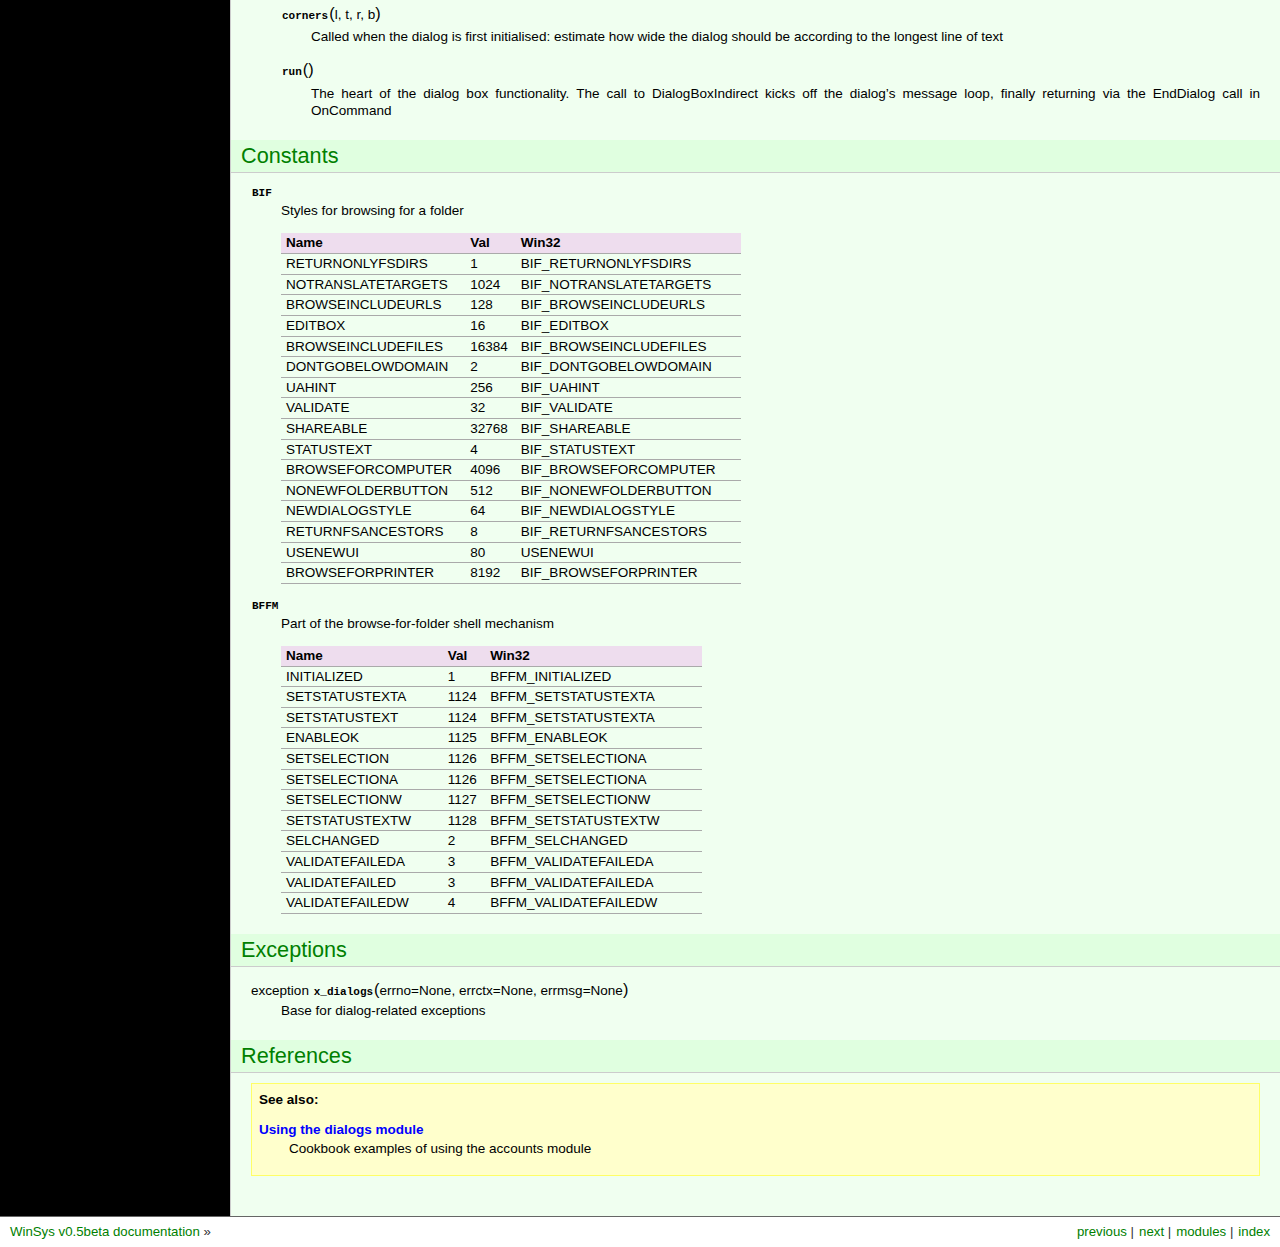
<file: docs/_build/dialogs.html>
<!DOCTYPE html PUBLIC "-//W3C//DTD XHTML 1.0 Transitional//EN"
  "http://www.w3.org/TR/xhtml1/DTD/xhtml1-transitional.dtd">

<html xmlns="http://www.w3.org/1999/xhtml">
  <head>
    <meta http-equiv="Content-Type" content="text/html; charset=utf-8" />
    
    <title>dialogs – Dialog boxes &mdash; WinSys v0.5beta documentation</title>
    <link rel="stylesheet" href="_static/winsys.css" type="text/css" />
    <link rel="stylesheet" href="_static/pygments.css" type="text/css" />
    <script type="text/javascript">
      var DOCUMENTATION_OPTIONS = {
        URL_ROOT:    '',
        VERSION:     '0.5beta',
        COLLAPSE_INDEX: false,
        FILE_SUFFIX: '.html',
        HAS_SOURCE:  true
      };
    </script>
    <script type="text/javascript" src="_static/jquery.js"></script>
    <script type="text/javascript" src="_static/underscore.js"></script>
    <script type="text/javascript" src="_static/doctools.js"></script>
    <link rel="author" title="About these documents" href="about.html" />
    <link rel="top" title="WinSys v0.5beta documentation" href="index.html" />
    <link rel="next" title="event_logs – Event Logs" href="event_logs.html" />
    <link rel="prev" title="accounts – Users, Groups, SIDs &amp;c." href="accounts.html" /> 
  </head>
  <body>
    <div class="related">
      <h3>Navigation</h3>
      <ul>
        <li class="right" style="margin-right: 10px">
          <a href="genindex.html" title="General Index"
             accesskey="I">index</a></li>
        <li class="right" >
          <a href="py-modindex.html" title="Python Module Index"
             >modules</a> |</li>
        <li class="right" >
          <a href="event_logs.html" title="event_logs – Event Logs"
             accesskey="N">next</a> |</li>
        <li class="right" >
          <a href="accounts.html" title="accounts – Users, Groups, SIDs &amp;c."
             accesskey="P">previous</a> |</li>
        <li><a href="contents.html">WinSys v0.5beta documentation</a> &raquo;</li> 
      </ul>
    </div>  

    <div class="document">
      <div class="documentwrapper">
        <div class="bodywrapper">
          <div class="body">
            
  <div class="section" id="module-dialogs">
<span id="dialogs-dialog-boxes"></span><h1><a class="reference internal" href="#module-dialogs" title="dialogs: Dialog boxes"><tt class="xref py py-mod docutils literal"><span class="pre">dialogs</span></tt></a> &#8211; Dialog boxes<a class="headerlink" href="#module-dialogs" title="Permalink to this headline">¶</a></h1>
<p>Provides for simple dialog boxes, doing just enough to return input
from the user using edit controls, dropdown lists and checkboxes. Most
interaction is via the <a class="reference internal" href="#dialogs.dialog" title="dialogs.dialog"><tt class="xref py py-func docutils literal"><span class="pre">dialog()</span></tt></a>, <a class="reference internal" href="#dialogs.progress_dialog" title="dialogs.progress_dialog"><tt class="xref py py-func docutils literal"><span class="pre">progress_dialog()</span></tt></a> or
<a class="reference internal" href="#dialogs.info_dialog" title="dialogs.info_dialog"><tt class="xref py py-func docutils literal"><span class="pre">info_dialog()</span></tt></a> functions. This example offers the user a drop-down
list of installed Python directories, a text box to enter a size threshold and a
checkbox to indicate whether to email the result:</p>
<div class="highlight-python"><div class="highlight"><pre><span class="kn">from</span> <span class="nn">winsys</span> <span class="kn">import</span> <span class="n">dialogs</span><span class="p">,</span> <span class="n">registry</span>
<span class="n">SIZE_THRESHOLD_MB</span> <span class="o">=</span> <span class="s">&quot;100&quot;</span>
<span class="n">PYTHONREG</span> <span class="o">=</span> <span class="n">registry</span><span class="o">.</span><span class="n">registry</span> <span class="p">(</span><span class="s">r&quot;hklm\software\python\pythoncore&quot;</span><span class="p">)</span>
<span class="n">version</span><span class="p">,</span> <span class="n">size_threshold_mb</span><span class="p">,</span> <span class="n">email_result</span> <span class="o">=</span> <span class="n">dialogs</span><span class="o">.</span><span class="n">dialog</span> <span class="p">(</span>
  <span class="s">&quot;Find big files in Python&quot;</span><span class="p">,</span>
  <span class="p">(</span><span class="s">&quot;Version&quot;</span><span class="p">,</span> <span class="p">[</span><span class="n">k</span><span class="o">.</span><span class="n">InstallPath</span><span class="o">.</span><span class="n">get_value</span> <span class="p">(</span><span class="s">&quot;&quot;</span><span class="p">)</span> <span class="k">for</span> <span class="n">k</span> <span class="ow">in</span> <span class="n">PYTHONREG</span><span class="o">.</span><span class="n">keys</span> <span class="p">()]),</span>
  <span class="p">(</span><span class="s">&quot;Bigger than (Mb)&quot;</span><span class="p">,</span> <span class="n">SIZE_THRESHOLD_MB</span><span class="p">),</span>
  <span class="p">(</span><span class="s">&quot;Email?&quot;</span><span class="p">,</span> <span class="bp">False</span><span class="p">)</span>
<span class="p">)</span>
</pre></div>
</div>
<p>All dialogs are resizable horizontally but not vertically. All
edit boxes (fields with a default which is a string) accept file-drops,
eg from Explorer.</p>
<p>The standard dialog (from <a class="reference internal" href="#dialogs.dialog" title="dialogs.dialog"><tt class="xref py py-func docutils literal"><span class="pre">dialog()</span></tt></a>) is modal and returns a tuple
of values as soon as [Ok] is pressed or an empty list if [Cancel] is pressed.
The progress dialog (from <a class="reference internal" href="#dialogs.progress_dialog" title="dialogs.progress_dialog"><tt class="xref py py-func docutils literal"><span class="pre">progress_dialog()</span></tt></a>) is also modal, but
passes the tuple of values to a callback which yields update strings which
are then displayed in the status box on the dialog. When the callback
function completes, the dialog returns the tuple of values to the caller.
<a class="reference internal" href="#dialogs.info_dialog" title="dialogs.info_dialog"><tt class="xref py py-func docutils literal"><span class="pre">info_dialog()</span></tt></a> is intended to be used for, eg, displaying a
traceback or other bulky text for which a message box might be awkward.
It displays multiline text in a readonly edit control which can be
scrolled and select-copied.</p>
<div class="section" id="functions">
<h2>Functions<a class="headerlink" href="#functions" title="Permalink to this headline">¶</a></h2>
<dl class="function">
<dt id="dialogs.dialog">
<tt class="descname">dialog</tt><big>(</big><em>title</em>, <em>*fields</em><big>)</big><a class="headerlink" href="#dialogs.dialog" title="Permalink to this definition">¶</a></dt>
<dd><p>Shortcut function to populate and run a dialog, returning
the button pressed and values saved. After the title, the
function expects a series of 2-tuples where the first item
is the field label and the second is the default value. This
default value determines the type of ui element as follows:</p>
<ul class="simple">
<li>list - a drop down list in the order given</li>
<li>bool - a checkbox</li>
<li>string - an edit control</li>
</ul>
<p>A third item may be present in the tuple where the second item
is a string. This is a callback function. If this is present and
is not None, a small button will be added to the right of the
corresponding edit control which, when pressed, will call the
callback which must return a string to be inserted in the edit
control, or None if no change is to be made. This is intended
to throw up, eg, a file-browse dialog. A useful default is
available as <a class="reference internal" href="#dialogs.get_filename" title="dialogs.get_filename"><tt class="xref py py-func docutils literal"><span class="pre">get_filename()</span></tt></a>.</p>
<table class="docutils field-list" frame="void" rules="none">
<col class="field-name" />
<col class="field-body" />
<tbody valign="top">
<tr class="field"><th class="field-name">Parameters:</th><td class="field-body"><ul class="first simple">
<li><strong>title</strong> &#8211; any string to use as the title of the dialog</li>
<li><strong>fields</strong> &#8211; series of 2-tuples consisting of a name and a default value.</li>
</ul>
</td>
</tr>
<tr class="field"><th class="field-name">Returns:</th><td class="field-body"><p class="first last">the values entered by the user in the order of <cite>fields</cite></p>
</td>
</tr>
</tbody>
</table>
</dd></dl>

<dl class="function">
<dt id="dialogs.progress_dialog">
<tt class="descname">progress_dialog</tt><big>(</big><em>title</em>, <em>progress_callback</em>, <em>*fields</em><big>)</big><a class="headerlink" href="#dialogs.progress_dialog" title="Permalink to this definition">¶</a></dt>
<dd><p>Populate and run a dialog with a progress
callback which yields messages. Fields are the same as for
<a class="reference internal" href="#dialogs.dialog" title="dialogs.dialog"><tt class="xref py py-func docutils literal"><span class="pre">dialog()</span></tt></a> but the second parameter is a function which
takes the value list as parameters and yields strings as updates.
The strings will be displayed in a static control on the dialog
while the [Ok] button is disabled until the callback completes,
at which point the [Ok] button is enabled again and the tuple
of values is returned to the caller.</p>
<div class="admonition note">
<p class="first admonition-title">Note</p>
<p class="last">The progress callback runs inside a thread so any necessary
thread-specific preparation must happen, eg invoking
pythoncom.CoInitialize.</p>
</div>
<p>This example takes a directory from the user and finds the total
size of each of its subdirectories, showing the name of each one
as it is searched. Finally, it uses <tt class="xref py py-func docutils literal"><span class="pre">utils.size_as_mb()</span></tt> to
display a human-redable version of each directory size:</p>
<div class="highlight-python"><div class="highlight"><pre><span class="kn">from</span> <span class="nn">winsys</span> <span class="kn">import</span> <span class="n">dialogs</span><span class="p">,</span> <span class="n">fs</span><span class="p">,</span> <span class="n">utils</span>

<span class="n">sizes</span> <span class="o">=</span> <span class="p">{}</span>
<span class="k">def</span> <span class="nf">sizer</span> <span class="p">(</span><span class="n">root</span><span class="p">):</span>
  <span class="k">for</span> <span class="n">d</span> <span class="ow">in</span> <span class="n">fs</span><span class="o">.</span><span class="n">dir</span> <span class="p">(</span><span class="n">root</span><span class="p">)</span><span class="o">.</span><span class="n">dirs</span> <span class="p">():</span>
    <span class="k">yield</span> <span class="n">d</span><span class="o">.</span><span class="n">name</span>
    <span class="n">sizes</span><span class="p">[</span><span class="n">d</span><span class="p">]</span> <span class="o">=</span> <span class="nb">sum</span> <span class="p">(</span><span class="n">f</span><span class="o">.</span><span class="n">size</span> <span class="k">for</span> <span class="n">f</span> <span class="ow">in</span> <span class="n">d</span><span class="o">.</span><span class="n">flat</span> <span class="p">())</span>

<span class="n">dialogs</span><span class="o">.</span><span class="n">progress_dialog</span> <span class="p">(</span>
  <span class="s">&quot;Sizer&quot;</span><span class="p">,</span>
  <span class="n">sizer</span><span class="p">,</span>
  <span class="p">(</span><span class="s">&quot;Root&quot;</span><span class="p">,</span> <span class="s">&quot;c:/temp&quot;</span><span class="p">,</span> <span class="n">dialogs</span><span class="o">.</span><span class="n">get_folder</span><span class="p">)</span>
<span class="p">)</span>

<span class="k">for</span> <span class="n">d</span><span class="p">,</span> <span class="n">size</span> <span class="ow">in</span> <span class="nb">sorted</span> <span class="p">(</span><span class="n">sizes</span><span class="o">.</span><span class="n">items</span> <span class="p">()):</span>
  <span class="k">print</span> <span class="n">d</span><span class="o">.</span><span class="n">name</span><span class="p">,</span> <span class="s">&quot;=&gt;&quot;</span><span class="p">,</span> <span class="n">utils</span><span class="o">.</span><span class="n">size_as_mb</span> <span class="p">(</span><span class="n">size</span><span class="p">)</span>
</pre></div>
</div>
<table class="docutils field-list" frame="void" rules="none">
<col class="field-name" />
<col class="field-body" />
<tbody valign="top">
<tr class="field"><th class="field-name">Parameters:</th><td class="field-body"><ul class="first simple">
<li><strong>title</strong> &#8211; any string to use as the title of the dialog</li>
<li><strong>progress_callback</strong> &#8211; a function accepting values as per <cite>fields</cite> and yielding progress as strings</li>
<li><strong>fields</strong> &#8211; series of 2-tuples consisting of a name and a default value</li>
</ul>
</td>
</tr>
<tr class="field"><th class="field-name">Returns:</th><td class="field-body"><p class="first last">the values entered by the user in the order of <cite>fields</cite></p>
</td>
</tr>
</tbody>
</table>
</dd></dl>

<dl class="function">
<dt id="dialogs.info_dialog">
<tt class="descname">info_dialog</tt><big>(</big><em>title</em>, <em>text</em>, <em>hwnd=&lt;Unset&gt;</em><big>)</big><a class="headerlink" href="#dialogs.info_dialog" title="Permalink to this definition">¶</a></dt>
<dd><p>A dialog with no fields which simply displays information
in a read-only multiline edit box. The text can be arbitrarily big
but the dialog will only adjust vertically up to a certain point.
After that the user may scroll with the keyboard. The text can be
selected and copied:</p>
<div class="highlight-python"><div class="highlight"><pre><span class="kn">import</span> <span class="nn">os</span><span class="o">,</span> <span class="nn">sys</span>
<span class="kn">from</span> <span class="nn">winsys</span> <span class="kn">import</span> <span class="n">dialogs</span>
<span class="n">filepath</span> <span class="o">=</span> <span class="n">os</span><span class="o">.</span><span class="n">path</span><span class="o">.</span><span class="n">join</span> <span class="p">(</span><span class="n">sys</span><span class="o">.</span><span class="n">prefix</span><span class="p">,</span> <span class="s">&quot;LICENSE.txt&quot;</span><span class="p">)</span>
<span class="n">dialogs</span><span class="o">.</span><span class="n">info_dialog</span> <span class="p">(</span><span class="s">&quot;LICENSE.txt&quot;</span><span class="p">,</span> <span class="nb">open</span> <span class="p">(</span><span class="n">filepath</span><span class="p">)</span><span class="o">.</span><span class="n">read</span> <span class="p">())</span>
</pre></div>
</div>
<table class="docutils field-list" frame="void" rules="none">
<col class="field-name" />
<col class="field-body" />
<tbody valign="top">
<tr class="field"><th class="field-name">Parameters:</th><td class="field-body"><ul class="first last simple">
<li><strong>title</strong> &#8211; any string to use as the title of the dialog</li>
<li><strong>info</strong> &#8211; any (possibly multiline) string to display in the body of the dialog</li>
<li><strong>parent_hwnd</strong> &#8211; optional window handle</li>
</ul>
</td>
</tr>
</tbody>
</table>
</dd></dl>

<dl class="function">
<dt id="dialogs.get_filename">
<tt class="descname">get_filename</tt><big>(</big><em>hwnd=None</em>, <em>start_folder=None</em><big>)</big><a class="headerlink" href="#dialogs.get_filename" title="Permalink to this definition">¶</a></dt>
<dd><p>Quick interface to the shell&#8217;s browse-for-folder dialog,
optionally starting in a particular folder and allowing file
and share selection.</p>
<div class="admonition warning">
<p class="first admonition-title">Warning</p>
<p class="last">At present this interacts badly with TortoiseHg, causing the
interpreter to stack dump.</p>
</div>
</dd></dl>

</div>
<div class="section" id="classes">
<h2>Classes<a class="headerlink" href="#classes" title="Permalink to this headline">¶</a></h2>
<dl class="class">
<dt id="dialogs.BaseDialog">
<em class="property">class </em><tt class="descname">BaseDialog</tt><big>(</big><em>title</em>, <em>parent_hwnd=0</em><big>)</big><a class="headerlink" href="#dialogs.BaseDialog" title="Permalink to this definition">¶</a></dt>
<dd><p>Basic template for a dialog with one or more fields plus
[Ok] and [Cancel] buttons. A simple spacing / sizing algorithm
is used. Most of the work is done inside <tt class="xref py py-meth docutils literal"><span class="pre">_get_dialog_template()</span></tt>
which examines the incoming fields and tries to place them according
to their various options.</p>
<p>Initialise the dialog with a title and a list of fields of
the form [(label, default), ...].</p>
</dd></dl>

<dl class="class">
<dt id="dialogs.Dialog">
<em class="property">class </em><tt class="descname">Dialog</tt><big>(</big><em>title</em>, <em>fields</em>, <em>progress_callback=&lt;Unset&gt;</em>, <em>parent_hwnd=0</em><big>)</big><a class="headerlink" href="#dialogs.Dialog" title="Permalink to this definition">¶</a></dt>
<dd><p>A general-purpose dialog class for collecting arbitrary information in
text strings and handing it back to the user. Only Ok &amp; Cancel buttons are
allowed, and all the fields are considered to be strings. The list of
fields is of the form: [(label, default), ...] and the values are saved
in the same order.</p>
<p>Initialise the dialog with a title and a list of fields of
the form [(label, default), ...].</p>
<dl class="method">
<dt id="dialogs.Dialog.OnCallback">
<tt class="descname">OnCallback</tt><big>(</big><em>hwnd</em>, <em>field_id</em><big>)</big><a class="headerlink" href="#dialogs.Dialog.OnCallback" title="Permalink to this definition">¶</a></dt>
<dd><p>If the user pressed a callback button associated with a text
field, find the field and call its callback with the dialog window
and the field&#8217;s current value. If anything is returned, put that
value back into the field.</p>
</dd></dl>

<dl class="method">
<dt id="dialogs.Dialog.OnCancel">
<tt class="descname">OnCancel</tt><big>(</big><em>hwnd</em><big>)</big><a class="headerlink" href="#dialogs.Dialog.OnCancel" title="Permalink to this definition">¶</a></dt>
<dd><p>If the user presses cancel check to see whether we&#8217;re running within
a progress thread. If so, set the cancel event and wait for the thread
to catch up. Either way, close the dialog with a cancelled state.</p>
</dd></dl>

<dl class="method">
<dt id="dialogs.Dialog.OnCommand">
<tt class="descname">OnCommand</tt><big>(</big><em>hwnd</em>, <em>msg</em>, <em>wparam</em>, <em>lparam</em><big>)</big><a class="headerlink" href="#dialogs.Dialog.OnCommand" title="Permalink to this definition">¶</a></dt>
<dd><p>Handle button presses: OK, Cancel and the callback buttons
which are optional for text fields</p>
</dd></dl>

<dl class="method">
<dt id="dialogs.Dialog.OnInitDialog">
<tt class="descname">OnInitDialog</tt><big>(</big><em>hwnd</em>, <em>msg</em>, <em>wparam</em>, <em>lparam</em><big>)</big><a class="headerlink" href="#dialogs.Dialog.OnInitDialog" title="Permalink to this definition">¶</a></dt>
<dd><p>Attempt to position the dialog box more or less in
the middle of its parent (possibly the desktop). Then
force a resize of the dialog controls which should take
into account the different label lengths and the dialog&#8217;s
new size.</p>
</dd></dl>

<dl class="method">
<dt id="dialogs.Dialog.OnMinMaxInfo">
<tt class="descname">OnMinMaxInfo</tt><big>(</big><em>hwnd</em>, <em>msg</em>, <em>wparam</em>, <em>lparam</em><big>)</big><a class="headerlink" href="#dialogs.Dialog.OnMinMaxInfo" title="Permalink to this definition">¶</a></dt>
<dd><p>Prevent the dialog from resizing vertically by extracting
the window&#8217;s current size and using the minmaxinfo message
to set the maximum &amp; minimum window heights to be its current height.</p>
</dd></dl>

<dl class="method">
<dt id="dialogs.Dialog.OnOk">
<tt class="descname">OnOk</tt><big>(</big><em>hwnd</em><big>)</big><a class="headerlink" href="#dialogs.Dialog.OnOk" title="Permalink to this definition">¶</a></dt>
<dd><p>When OK is pressed, if this isn&#8217;t a progress dialog then simply
gather the results and return. If this is a progress dialog then
start a thread to handle progress via the progress iterator.</p>
</dd></dl>

<dl class="method">
<dt id="dialogs.Dialog.OnProgressComplete">
<tt class="descname">OnProgressComplete</tt><big>(</big><em>hwnd</em>, <em>msg</em>, <em>wparam</em>, <em>lparam</em><big>)</big><a class="headerlink" href="#dialogs.Dialog.OnProgressComplete" title="Permalink to this definition">¶</a></dt>
<dd><p>Respond to the a message signalling that all processing is
now complete by re-enabling the ok button, disabling cancel,
and setting focus to the ok so a return or space will close
the dialog.</p>
</dd></dl>

<dl class="method">
<dt id="dialogs.Dialog.OnProgressMessage">
<tt class="descname">OnProgressMessage</tt><big>(</big><em>hwnd</em>, <em>msg</em>, <em>wparam</em>, <em>lparam</em><big>)</big><a class="headerlink" href="#dialogs.Dialog.OnProgressMessage" title="Permalink to this definition">¶</a></dt>
<dd><p>Respond to a progress update from within the progress
thread. LParam will be a pointer to a string containing
a utf8-encoded string which is to be displayed in the
dialog&#8217;s progress static.</p>
</dd></dl>

<dl class="method">
<dt id="dialogs.Dialog.OnSize">
<tt class="descname">OnSize</tt><big>(</big><em>hwnd</em>, <em>msg</em>, <em>wparam</em>, <em>lparam</em><big>)</big><a class="headerlink" href="#dialogs.Dialog.OnSize" title="Permalink to this definition">¶</a></dt>
<dd><p>If the dialog box is resized, force a corresponding resize
of the controls</p>
</dd></dl>

<dl class="method">
<dt id="dialogs.Dialog.corners">
<tt class="descname">corners</tt><big>(</big><em>l</em>, <em>t</em>, <em>r</em>, <em>b</em><big>)</big><a class="headerlink" href="#dialogs.Dialog.corners" title="Permalink to this definition">¶</a></dt>
<dd><p>Designed to be subclassed (eg by <a class="reference internal" href="#dialogs.InfoDialog" title="dialogs.InfoDialog"><tt class="xref py py-class docutils literal"><span class="pre">InfoDialog</span></tt></a>). By
default simply returns the values unchanged.</p>
</dd></dl>

<dl class="method">
<dt id="dialogs.Dialog.run">
<tt class="descname">run</tt><big>(</big><big>)</big><a class="headerlink" href="#dialogs.Dialog.run" title="Permalink to this definition">¶</a></dt>
<dd><p>The heart of the dialog box functionality. The call to DialogBoxIndirect
kicks off the dialog&#8217;s message loop, finally returning via the EndDialog call
in OnCommand</p>
</dd></dl>

</dd></dl>

<dl class="class">
<dt id="dialogs.InfoDialog">
<em class="property">class </em><tt class="descname">InfoDialog</tt><big>(</big><em>title</em>, <em>info</em>, <em>parent_hwnd=&lt;Unset&gt;</em><big>)</big><a class="headerlink" href="#dialogs.InfoDialog" title="Permalink to this definition">¶</a></dt>
<dd><dl class="method">
<dt id="dialogs.InfoDialog.OnCallback">
<tt class="descname">OnCallback</tt><big>(</big><em>hwnd</em>, <em>field_id</em><big>)</big><a class="headerlink" href="#dialogs.InfoDialog.OnCallback" title="Permalink to this definition">¶</a></dt>
<dd><p>If the user pressed a callback button associated with a text
field, find the field and call its callback with the dialog window
and the field&#8217;s current value. If anything is returned, put that
value back into the field.</p>
</dd></dl>

<dl class="method">
<dt id="dialogs.InfoDialog.OnCancel">
<tt class="descname">OnCancel</tt><big>(</big><em>hwnd</em><big>)</big><a class="headerlink" href="#dialogs.InfoDialog.OnCancel" title="Permalink to this definition">¶</a></dt>
<dd><p>If the user presses cancel check to see whether we&#8217;re running within
a progress thread. If so, set the cancel event and wait for the thread
to catch up. Either way, close the dialog with a cancelled state.</p>
</dd></dl>

<dl class="method">
<dt id="dialogs.InfoDialog.OnCommand">
<tt class="descname">OnCommand</tt><big>(</big><em>hwnd</em>, <em>msg</em>, <em>wparam</em>, <em>lparam</em><big>)</big><a class="headerlink" href="#dialogs.InfoDialog.OnCommand" title="Permalink to this definition">¶</a></dt>
<dd><p>Handle button presses: OK, Cancel and the callback buttons
which are optional for text fields</p>
</dd></dl>

<dl class="method">
<dt id="dialogs.InfoDialog.OnInitDialog">
<tt class="descname">OnInitDialog</tt><big>(</big><em>hwnd</em>, <em>msg</em>, <em>wparam</em>, <em>lparam</em><big>)</big><a class="headerlink" href="#dialogs.InfoDialog.OnInitDialog" title="Permalink to this definition">¶</a></dt>
<dd><p>Attempt to position the dialog box more or less in
the middle of its parent (possibly the desktop). Then
force a resize of the dialog controls which should take
into account the different label lengths and the dialog&#8217;s
new size.</p>
</dd></dl>

<dl class="method">
<dt id="dialogs.InfoDialog.OnMinMaxInfo">
<tt class="descname">OnMinMaxInfo</tt><big>(</big><em>hwnd</em>, <em>msg</em>, <em>wparam</em>, <em>lparam</em><big>)</big><a class="headerlink" href="#dialogs.InfoDialog.OnMinMaxInfo" title="Permalink to this definition">¶</a></dt>
<dd><p>Prevent the dialog from resizing vertically by extracting
the window&#8217;s current size and using the minmaxinfo message
to set the maximum &amp; minimum window heights to be its current height.</p>
</dd></dl>

<dl class="method">
<dt id="dialogs.InfoDialog.OnOk">
<tt class="descname">OnOk</tt><big>(</big><em>hwnd</em><big>)</big><a class="headerlink" href="#dialogs.InfoDialog.OnOk" title="Permalink to this definition">¶</a></dt>
<dd></dd></dl>

<dl class="method">
<dt id="dialogs.InfoDialog.OnProgressComplete">
<tt class="descname">OnProgressComplete</tt><big>(</big><em>hwnd</em>, <em>msg</em>, <em>wparam</em>, <em>lparam</em><big>)</big><a class="headerlink" href="#dialogs.InfoDialog.OnProgressComplete" title="Permalink to this definition">¶</a></dt>
<dd><p>Respond to the a message signalling that all processing is
now complete by re-enabling the ok button, disabling cancel,
and setting focus to the ok so a return or space will close
the dialog.</p>
</dd></dl>

<dl class="method">
<dt id="dialogs.InfoDialog.OnProgressMessage">
<tt class="descname">OnProgressMessage</tt><big>(</big><em>hwnd</em>, <em>msg</em>, <em>wparam</em>, <em>lparam</em><big>)</big><a class="headerlink" href="#dialogs.InfoDialog.OnProgressMessage" title="Permalink to this definition">¶</a></dt>
<dd><p>Respond to a progress update from within the progress
thread. LParam will be a pointer to a string containing
a utf8-encoded string which is to be displayed in the
dialog&#8217;s progress static.</p>
</dd></dl>

<dl class="method">
<dt id="dialogs.InfoDialog.OnSize">
<tt class="descname">OnSize</tt><big>(</big><em>hwnd</em>, <em>msg</em>, <em>wparam</em>, <em>lparam</em><big>)</big><a class="headerlink" href="#dialogs.InfoDialog.OnSize" title="Permalink to this definition">¶</a></dt>
<dd><p>If the dialog box is resized, force a corresponding resize
of the controls</p>
</dd></dl>

<dl class="method">
<dt id="dialogs.InfoDialog.corners">
<tt class="descname">corners</tt><big>(</big><em>l</em>, <em>t</em>, <em>r</em>, <em>b</em><big>)</big><a class="headerlink" href="#dialogs.InfoDialog.corners" title="Permalink to this definition">¶</a></dt>
<dd><p>Called when the dialog is first initialised: estimate how wide
the dialog should be according to the longest line of text</p>
</dd></dl>

<dl class="method">
<dt id="dialogs.InfoDialog.run">
<tt class="descname">run</tt><big>(</big><big>)</big><a class="headerlink" href="#dialogs.InfoDialog.run" title="Permalink to this definition">¶</a></dt>
<dd><p>The heart of the dialog box functionality. The call to DialogBoxIndirect
kicks off the dialog&#8217;s message loop, finally returning via the EndDialog call
in OnCommand</p>
</dd></dl>

</dd></dl>

</div>
<div class="section" id="constants">
<h2>Constants<a class="headerlink" href="#constants" title="Permalink to this headline">¶</a></h2>
<dl class="data">
<dt id="dialogs.BIF">
<tt class="descname">BIF</tt><a class="headerlink" href="#dialogs.BIF" title="Permalink to this definition">¶</a></dt>
<dd><p>Styles for browsing for a folder</p>
<table border="1" class="docutils">
<colgroup>
<col width="40%" />
<col width="11%" />
<col width="49%" />
</colgroup>
<thead valign="bottom">
<tr><th class="head">Name</th>
<th class="head">Val</th>
<th class="head">Win32</th>
</tr>
</thead>
<tbody valign="top">
<tr><td>RETURNONLYFSDIRS</td>
<td>1</td>
<td>BIF_RETURNONLYFSDIRS</td>
</tr>
<tr><td>NOTRANSLATETARGETS</td>
<td>1024</td>
<td>BIF_NOTRANSLATETARGETS</td>
</tr>
<tr><td>BROWSEINCLUDEURLS</td>
<td>128</td>
<td>BIF_BROWSEINCLUDEURLS</td>
</tr>
<tr><td>EDITBOX</td>
<td>16</td>
<td>BIF_EDITBOX</td>
</tr>
<tr><td>BROWSEINCLUDEFILES</td>
<td>16384</td>
<td>BIF_BROWSEINCLUDEFILES</td>
</tr>
<tr><td>DONTGOBELOWDOMAIN</td>
<td>2</td>
<td>BIF_DONTGOBELOWDOMAIN</td>
</tr>
<tr><td>UAHINT</td>
<td>256</td>
<td>BIF_UAHINT</td>
</tr>
<tr><td>VALIDATE</td>
<td>32</td>
<td>BIF_VALIDATE</td>
</tr>
<tr><td>SHAREABLE</td>
<td>32768</td>
<td>BIF_SHAREABLE</td>
</tr>
<tr><td>STATUSTEXT</td>
<td>4</td>
<td>BIF_STATUSTEXT</td>
</tr>
<tr><td>BROWSEFORCOMPUTER</td>
<td>4096</td>
<td>BIF_BROWSEFORCOMPUTER</td>
</tr>
<tr><td>NONEWFOLDERBUTTON</td>
<td>512</td>
<td>BIF_NONEWFOLDERBUTTON</td>
</tr>
<tr><td>NEWDIALOGSTYLE</td>
<td>64</td>
<td>BIF_NEWDIALOGSTYLE</td>
</tr>
<tr><td>RETURNFSANCESTORS</td>
<td>8</td>
<td>BIF_RETURNFSANCESTORS</td>
</tr>
<tr><td>USENEWUI</td>
<td>80</td>
<td>USENEWUI</td>
</tr>
<tr><td>BROWSEFORPRINTER</td>
<td>8192</td>
<td>BIF_BROWSEFORPRINTER</td>
</tr>
</tbody>
</table>
</dd></dl>

<dl class="data">
<dt id="dialogs.BFFM">
<tt class="descname">BFFM</tt><a class="headerlink" href="#dialogs.BFFM" title="Permalink to this definition">¶</a></dt>
<dd><p>Part of the browse-for-folder shell mechanism</p>
<table border="1" class="docutils">
<colgroup>
<col width="38%" />
<col width="10%" />
<col width="51%" />
</colgroup>
<thead valign="bottom">
<tr><th class="head">Name</th>
<th class="head">Val</th>
<th class="head">Win32</th>
</tr>
</thead>
<tbody valign="top">
<tr><td>INITIALIZED</td>
<td>1</td>
<td>BFFM_INITIALIZED</td>
</tr>
<tr><td>SETSTATUSTEXTA</td>
<td>1124</td>
<td>BFFM_SETSTATUSTEXTA</td>
</tr>
<tr><td>SETSTATUSTEXT</td>
<td>1124</td>
<td>BFFM_SETSTATUSTEXTA</td>
</tr>
<tr><td>ENABLEOK</td>
<td>1125</td>
<td>BFFM_ENABLEOK</td>
</tr>
<tr><td>SETSELECTION</td>
<td>1126</td>
<td>BFFM_SETSELECTIONA</td>
</tr>
<tr><td>SETSELECTIONA</td>
<td>1126</td>
<td>BFFM_SETSELECTIONA</td>
</tr>
<tr><td>SETSELECTIONW</td>
<td>1127</td>
<td>BFFM_SETSELECTIONW</td>
</tr>
<tr><td>SETSTATUSTEXTW</td>
<td>1128</td>
<td>BFFM_SETSTATUSTEXTW</td>
</tr>
<tr><td>SELCHANGED</td>
<td>2</td>
<td>BFFM_SELCHANGED</td>
</tr>
<tr><td>VALIDATEFAILEDA</td>
<td>3</td>
<td>BFFM_VALIDATEFAILEDA</td>
</tr>
<tr><td>VALIDATEFAILED</td>
<td>3</td>
<td>BFFM_VALIDATEFAILEDA</td>
</tr>
<tr><td>VALIDATEFAILEDW</td>
<td>4</td>
<td>BFFM_VALIDATEFAILEDW</td>
</tr>
</tbody>
</table>
</dd></dl>

</div>
<div class="section" id="exceptions">
<h2>Exceptions<a class="headerlink" href="#exceptions" title="Permalink to this headline">¶</a></h2>
<dl class="exception">
<dt id="dialogs.x_dialogs">
<em class="property">exception </em><tt class="descname">x_dialogs</tt><big>(</big><em>errno=None</em>, <em>errctx=None</em>, <em>errmsg=None</em><big>)</big><a class="headerlink" href="#dialogs.x_dialogs" title="Permalink to this definition">¶</a></dt>
<dd><p>Base for dialog-related exceptions</p>
</dd></dl>

</div>
<div class="section" id="references">
<h2>References<a class="headerlink" href="#references" title="Permalink to this headline">¶</a></h2>
<div class="admonition-see-also admonition seealso">
<p class="first admonition-title">See also</p>
<dl class="last docutils">
<dt><a class="reference internal" href="cookbook/dialogs.html"><em>Using the dialogs module</em></a></dt>
<dd>Cookbook examples of using the accounts module</dd>
</dl>
</div>
</div>
</div>


          </div>
        </div>
      </div>
      <div class="sphinxsidebar">
        <div class="sphinxsidebarwrapper">
            <p class="logo"><a href="contents.html">
              <img class="logo" src="_static/cpython2.png" alt="Logo"/>
            </a></p>
  <h3><a href="contents.html">Table Of Contents</a></h3>
  <ul>
<li><a class="reference internal" href="#"><tt class="docutils literal"><span class="pre">dialogs</span></tt> &#8211; Dialog boxes</a><ul>
<li><a class="reference internal" href="#functions">Functions</a></li>
<li><a class="reference internal" href="#classes">Classes</a></li>
<li><a class="reference internal" href="#constants">Constants</a></li>
<li><a class="reference internal" href="#exceptions">Exceptions</a></li>
<li><a class="reference internal" href="#references">References</a></li>
</ul>
</li>
</ul>

  <h4>Previous topic</h4>
  <p class="topless"><a href="accounts.html"
                        title="previous chapter"><tt class="docutils literal docutils literal"><span class="pre">accounts</span></tt> &#8211; Users, Groups, SIDs &amp;c.</a></p>
  <h4>Next topic</h4>
  <p class="topless"><a href="event_logs.html"
                        title="next chapter"><tt class="docutils literal"><span class="pre">event_logs</span></tt> &#8211; Event Logs</a></p>
  <h3>This Page</h3>
  <ul class="this-page-menu">
    <li><a href="_sources/dialogs.txt"
           rel="nofollow">Show Source</a></li>
  </ul>
<div id="searchbox" style="display: none">
  <h3>Quick search</h3>
    <form class="search" action="search.html" method="get">
      <input type="text" name="q" size="18" />
      <input type="submit" value="Go" />
      <input type="hidden" name="check_keywords" value="yes" />
      <input type="hidden" name="area" value="default" />
    </form>
    <p class="searchtip" style="font-size: 90%">
    Enter search terms or a module, class or function name.
    </p>
</div>
<script type="text/javascript">$('#searchbox').show(0);</script>
        </div>
      </div>
      <div class="clearer"></div>
    </div>
    <div class="related">
      <h3>Navigation</h3>
      <ul>
        <li class="right" style="margin-right: 10px">
          <a href="genindex.html" title="General Index"
             >index</a></li>
        <li class="right" >
          <a href="py-modindex.html" title="Python Module Index"
             >modules</a> |</li>
        <li class="right" >
          <a href="event_logs.html" title="event_logs – Event Logs"
             >next</a> |</li>
        <li class="right" >
          <a href="accounts.html" title="accounts – Users, Groups, SIDs &amp;c."
             >previous</a> |</li>
        <li><a href="contents.html">WinSys v0.5beta documentation</a> &raquo;</li> 
      </ul>
    </div>
    <div class="footer">
        &copy; Copyright 2011, Tim Golden.
      Created using <a href="http://sphinx.pocoo.org/">Sphinx</a> 1.0.7.
    </div>
  </body>
</html>
</file>
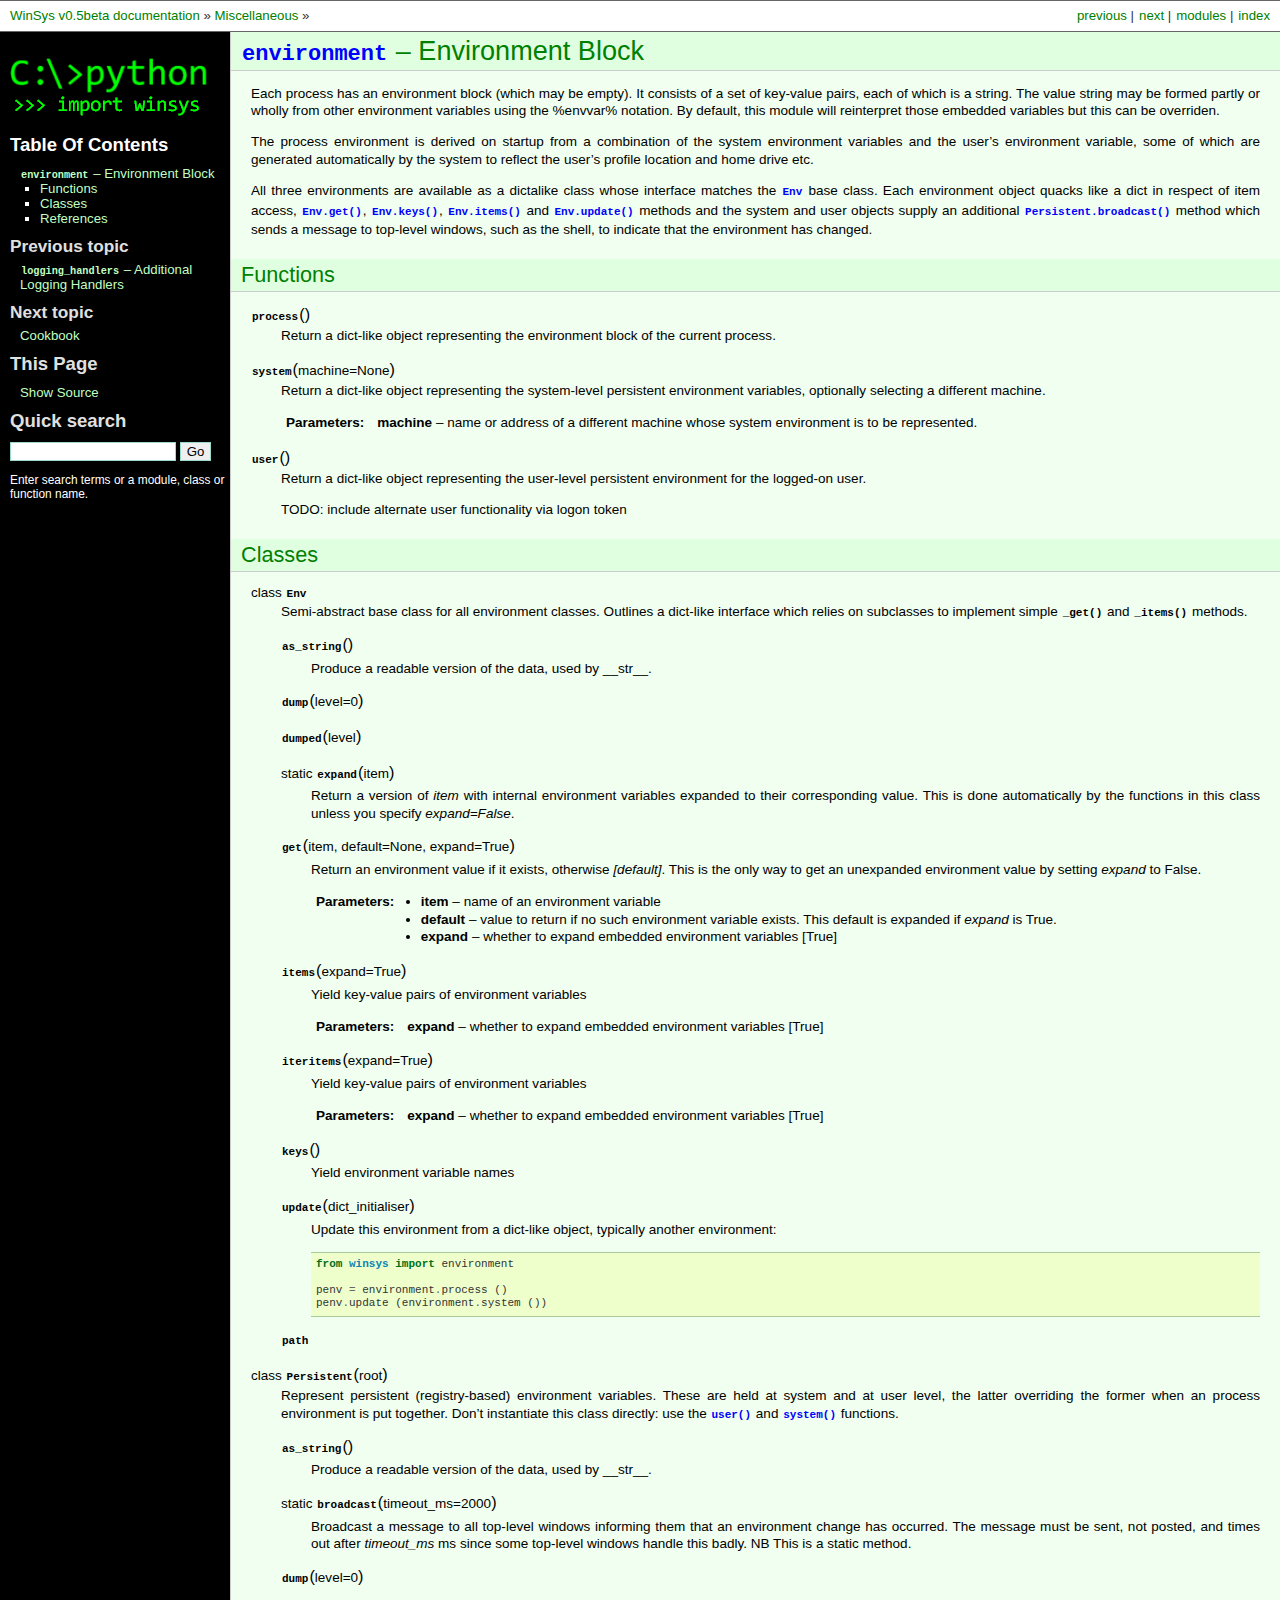
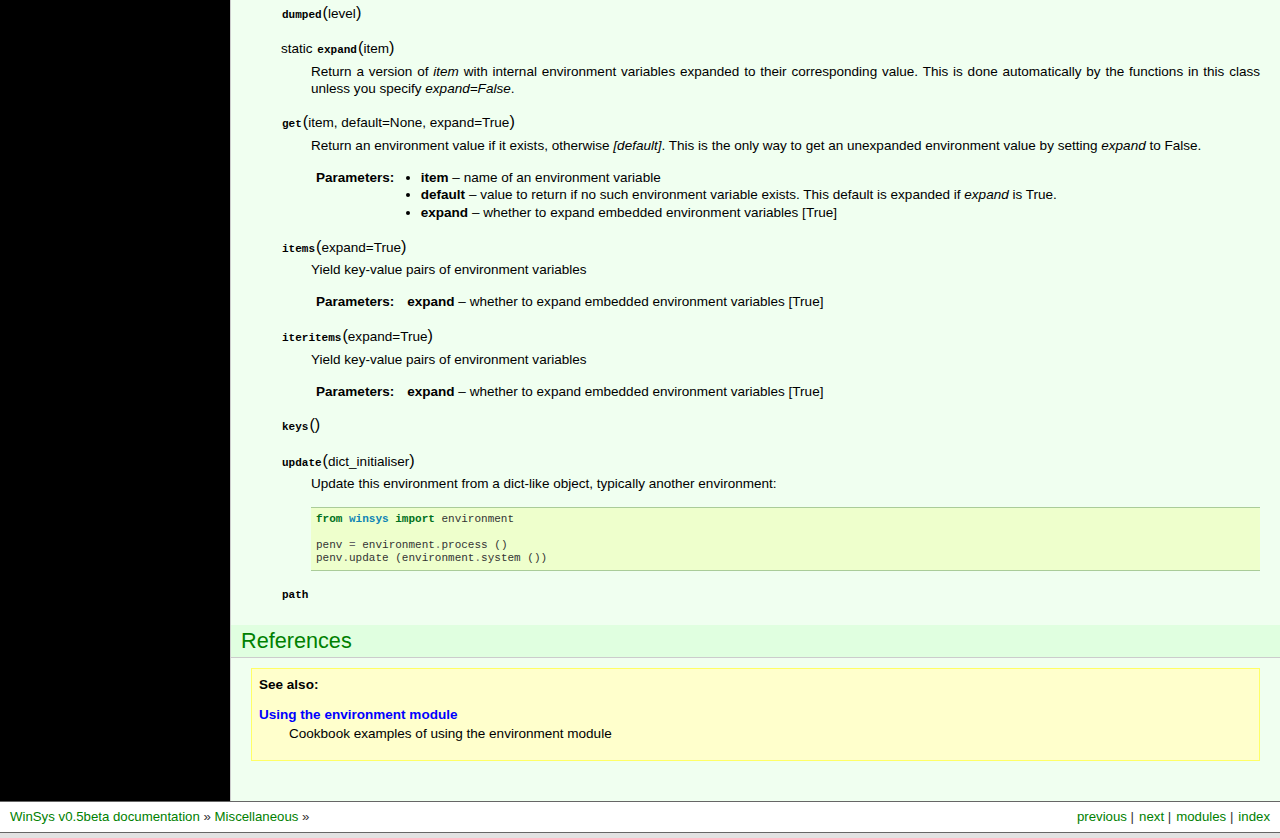
<file: docs/_build/environment.html>
<!DOCTYPE html PUBLIC "-//W3C//DTD XHTML 1.0 Transitional//EN"
  "http://www.w3.org/TR/xhtml1/DTD/xhtml1-transitional.dtd">

<html xmlns="http://www.w3.org/1999/xhtml">
  <head>
    <meta http-equiv="Content-Type" content="text/html; charset=utf-8" />
    
    <title>environment – Environment Block &mdash; WinSys v0.5beta documentation</title>
    <link rel="stylesheet" href="_static/winsys.css" type="text/css" />
    <link rel="stylesheet" href="_static/pygments.css" type="text/css" />
    <script type="text/javascript">
      var DOCUMENTATION_OPTIONS = {
        URL_ROOT:    '',
        VERSION:     '0.5beta',
        COLLAPSE_INDEX: false,
        FILE_SUFFIX: '.html',
        HAS_SOURCE:  true
      };
    </script>
    <script type="text/javascript" src="_static/jquery.js"></script>
    <script type="text/javascript" src="_static/underscore.js"></script>
    <script type="text/javascript" src="_static/doctools.js"></script>
    <link rel="author" title="About these documents" href="about.html" />
    <link rel="top" title="WinSys v0.5beta documentation" href="index.html" />
    <link rel="up" title="Miscellaneous" href="misc.html" />
    <link rel="next" title="Cookbook" href="cookbook.html" />
    <link rel="prev" title="logging_handlers – Additional Logging Handlers" href="logging_handlers.html" /> 
  </head>
  <body>
    <div class="related">
      <h3>Navigation</h3>
      <ul>
        <li class="right" style="margin-right: 10px">
          <a href="genindex.html" title="General Index"
             accesskey="I">index</a></li>
        <li class="right" >
          <a href="py-modindex.html" title="Python Module Index"
             >modules</a> |</li>
        <li class="right" >
          <a href="cookbook.html" title="Cookbook"
             accesskey="N">next</a> |</li>
        <li class="right" >
          <a href="logging_handlers.html" title="logging_handlers – Additional Logging Handlers"
             accesskey="P">previous</a> |</li>
        <li><a href="contents.html">WinSys v0.5beta documentation</a> &raquo;</li>
          <li><a href="misc.html" accesskey="U">Miscellaneous</a> &raquo;</li> 
      </ul>
    </div>  

    <div class="document">
      <div class="documentwrapper">
        <div class="bodywrapper">
          <div class="body">
            
  <div class="section" id="module-environment">
<span id="environment-environment-block"></span><h1><a class="reference internal" href="#module-environment" title="environment: Pythonic access to the environment block"><tt class="xref py py-mod docutils literal"><span class="pre">environment</span></tt></a> &#8211; Environment Block<a class="headerlink" href="#module-environment" title="Permalink to this headline">¶</a></h1>
<p>Each process has an environment block (which may be empty). It
consists of a set of key-value pairs, each of which is a string.
The value string may be formed partly or wholly from other environment
variables using the %envvar% notation. By default, this module will
reinterpret those embedded variables but this can be overriden.</p>
<p>The process environment is derived on startup from a combination
of the system environment variables and the user&#8217;s environment
variable, some of which are generated automatically by the
system to reflect the user&#8217;s profile location and home drive etc.</p>
<p>All three environments are available as a dictalike class whose
interface matches the <a class="reference internal" href="#environment.Env" title="environment.Env"><tt class="xref py py-class docutils literal"><span class="pre">Env</span></tt></a> base class. Each environment
object quacks like a dict in respect of item access, <a class="reference internal" href="#environment.Env.get" title="environment.Env.get"><tt class="xref py py-meth docutils literal"><span class="pre">Env.get()</span></tt></a>,
<a class="reference internal" href="#environment.Env.keys" title="environment.Env.keys"><tt class="xref py py-meth docutils literal"><span class="pre">Env.keys()</span></tt></a>, <a class="reference internal" href="#environment.Env.items" title="environment.Env.items"><tt class="xref py py-meth docutils literal"><span class="pre">Env.items()</span></tt></a> and <a class="reference internal" href="#environment.Env.update" title="environment.Env.update"><tt class="xref py py-meth docutils literal"><span class="pre">Env.update()</span></tt></a> methods
and the system and user objects supply an additional <a class="reference internal" href="#environment.Persistent.broadcast" title="environment.Persistent.broadcast"><tt class="xref py py-meth docutils literal"><span class="pre">Persistent.broadcast()</span></tt></a>
method which sends a message to top-level windows, such as the shell, to
indicate that the environment has changed.</p>
<div class="section" id="functions">
<h2>Functions<a class="headerlink" href="#functions" title="Permalink to this headline">¶</a></h2>
<dl class="function">
<dt id="environment.process">
<tt class="descname">process</tt><big>(</big><big>)</big><a class="headerlink" href="#environment.process" title="Permalink to this definition">¶</a></dt>
<dd><p>Return a dict-like object representing the environment block of the
current process.</p>
</dd></dl>

<dl class="function">
<dt id="environment.system">
<tt class="descname">system</tt><big>(</big><em>machine=None</em><big>)</big><a class="headerlink" href="#environment.system" title="Permalink to this definition">¶</a></dt>
<dd><p>Return a dict-like object representing the system-level persistent
environment variables, optionally selecting a different machine.</p>
<table class="docutils field-list" frame="void" rules="none">
<col class="field-name" />
<col class="field-body" />
<tbody valign="top">
<tr class="field"><th class="field-name">Parameters:</th><td class="field-body"><strong>machine</strong> &#8211; name or address of a different machine whose system
environment is to be represented.</td>
</tr>
</tbody>
</table>
</dd></dl>

<dl class="function">
<dt id="environment.user">
<tt class="descname">user</tt><big>(</big><big>)</big><a class="headerlink" href="#environment.user" title="Permalink to this definition">¶</a></dt>
<dd><p>Return a dict-like object representing the user-level persistent
environment for the logged-on user.</p>
<p>TODO: include alternate user functionality via logon token</p>
</dd></dl>

</div>
<div class="section" id="classes">
<h2>Classes<a class="headerlink" href="#classes" title="Permalink to this headline">¶</a></h2>
<dl class="class">
<dt id="environment.Env">
<em class="property">class </em><tt class="descname">Env</tt><a class="headerlink" href="#environment.Env" title="Permalink to this definition">¶</a></dt>
<dd><p>Semi-abstract base class for all environment classes. Outlines
a dict-like interface which relies on subclasses to implement simple
<tt class="xref py py-meth docutils literal"><span class="pre">_get()</span></tt> and <tt class="xref py py-meth docutils literal"><span class="pre">_items()</span></tt> methods.</p>
<dl class="method">
<dt id="environment.Env.as_string">
<tt class="descname">as_string</tt><big>(</big><big>)</big><a class="headerlink" href="#environment.Env.as_string" title="Permalink to this definition">¶</a></dt>
<dd><p>Produce a readable version of the data, used by
__str__.</p>
</dd></dl>

<dl class="method">
<dt id="environment.Env.dump">
<tt class="descname">dump</tt><big>(</big><em>level=0</em><big>)</big><a class="headerlink" href="#environment.Env.dump" title="Permalink to this definition">¶</a></dt>
<dd></dd></dl>

<dl class="method">
<dt id="environment.Env.dumped">
<tt class="descname">dumped</tt><big>(</big><em>level</em><big>)</big><a class="headerlink" href="#environment.Env.dumped" title="Permalink to this definition">¶</a></dt>
<dd></dd></dl>

<dl class="staticmethod">
<dt id="environment.Env.expand">
<em class="property">static </em><tt class="descname">expand</tt><big>(</big><em>item</em><big>)</big><a class="headerlink" href="#environment.Env.expand" title="Permalink to this definition">¶</a></dt>
<dd><p>Return a version of <cite>item</cite> with internal environment variables
expanded to their corresponding value. This is done automatically
by the functions in this class unless you specify <cite>expand=False</cite>.</p>
</dd></dl>

<dl class="method">
<dt id="environment.Env.get">
<tt class="descname">get</tt><big>(</big><em>item</em>, <em>default=None</em>, <em>expand=True</em><big>)</big><a class="headerlink" href="#environment.Env.get" title="Permalink to this definition">¶</a></dt>
<dd><p>Return an environment value if it exists, otherwise
<cite>[default]</cite>. This is the only way to get an unexpanded
environment value by setting <cite>expand</cite> to False.</p>
<table class="docutils field-list" frame="void" rules="none">
<col class="field-name" />
<col class="field-body" />
<tbody valign="top">
<tr class="field"><th class="field-name">Parameters:</th><td class="field-body"><ul class="first last simple">
<li><strong>item</strong> &#8211; name of an environment variable</li>
<li><strong>default</strong> &#8211; value to return if no such environment variable exists.
This default is expanded if <cite>expand</cite> is True.</li>
<li><strong>expand</strong> &#8211; whether to expand embedded environment variables [True]</li>
</ul>
</td>
</tr>
</tbody>
</table>
</dd></dl>

<dl class="method">
<dt id="environment.Env.items">
<tt class="descname">items</tt><big>(</big><em>expand=True</em><big>)</big><a class="headerlink" href="#environment.Env.items" title="Permalink to this definition">¶</a></dt>
<dd><p>Yield key-value pairs of environment variables</p>
<table class="docutils field-list" frame="void" rules="none">
<col class="field-name" />
<col class="field-body" />
<tbody valign="top">
<tr class="field"><th class="field-name">Parameters:</th><td class="field-body"><strong>expand</strong> &#8211; whether to expand embedded environment variables [True]</td>
</tr>
</tbody>
</table>
</dd></dl>

<dl class="method">
<dt id="environment.Env.iteritems">
<tt class="descname">iteritems</tt><big>(</big><em>expand=True</em><big>)</big><a class="headerlink" href="#environment.Env.iteritems" title="Permalink to this definition">¶</a></dt>
<dd><p>Yield key-value pairs of environment variables</p>
<table class="docutils field-list" frame="void" rules="none">
<col class="field-name" />
<col class="field-body" />
<tbody valign="top">
<tr class="field"><th class="field-name">Parameters:</th><td class="field-body"><strong>expand</strong> &#8211; whether to expand embedded environment variables [True]</td>
</tr>
</tbody>
</table>
</dd></dl>

<dl class="method">
<dt id="environment.Env.keys">
<tt class="descname">keys</tt><big>(</big><big>)</big><a class="headerlink" href="#environment.Env.keys" title="Permalink to this definition">¶</a></dt>
<dd><p>Yield environment variable names</p>
</dd></dl>

<dl class="method">
<dt id="environment.Env.update">
<tt class="descname">update</tt><big>(</big><em>dict_initialiser</em><big>)</big><a class="headerlink" href="#environment.Env.update" title="Permalink to this definition">¶</a></dt>
<dd><p>Update this environment from a dict-like object, typically
another environment:</p>
<div class="highlight-python"><div class="highlight"><pre><span class="kn">from</span> <span class="nn">winsys</span> <span class="kn">import</span> <span class="n">environment</span>

<span class="n">penv</span> <span class="o">=</span> <span class="n">environment</span><span class="o">.</span><span class="n">process</span> <span class="p">()</span>
<span class="n">penv</span><span class="o">.</span><span class="n">update</span> <span class="p">(</span><span class="n">environment</span><span class="o">.</span><span class="n">system</span> <span class="p">())</span>
</pre></div>
</div>
</dd></dl>

<dl class="attribute">
<dt id="environment.Env.path">
<tt class="descname">path</tt><a class="headerlink" href="#environment.Env.path" title="Permalink to this definition">¶</a></dt>
<dd></dd></dl>

</dd></dl>

<dl class="class">
<dt id="environment.Persistent">
<em class="property">class </em><tt class="descname">Persistent</tt><big>(</big><em>root</em><big>)</big><a class="headerlink" href="#environment.Persistent" title="Permalink to this definition">¶</a></dt>
<dd><p>Represent persistent (registry-based) environment variables. These
are held at system and at user level, the latter overriding the former
when an process environment is put together. Don&#8217;t instantiate this
class directly: use the <a class="reference internal" href="#environment.user" title="environment.user"><tt class="xref py py-func docutils literal"><span class="pre">user()</span></tt></a> and <a class="reference internal" href="#environment.system" title="environment.system"><tt class="xref py py-func docutils literal"><span class="pre">system()</span></tt></a> functions.</p>
<dl class="method">
<dt id="environment.Persistent.as_string">
<tt class="descname">as_string</tt><big>(</big><big>)</big><a class="headerlink" href="#environment.Persistent.as_string" title="Permalink to this definition">¶</a></dt>
<dd><p>Produce a readable version of the data, used by
__str__.</p>
</dd></dl>

<dl class="staticmethod">
<dt id="environment.Persistent.broadcast">
<em class="property">static </em><tt class="descname">broadcast</tt><big>(</big><em>timeout_ms=2000</em><big>)</big><a class="headerlink" href="#environment.Persistent.broadcast" title="Permalink to this definition">¶</a></dt>
<dd><p>Broadcast a message to all top-level windows informing them that
an environment change has occurred. The message must be sent, not posted,
and times out after <cite>timeout_ms</cite> ms since some top-level windows handle this
badly. NB This is a static method.</p>
</dd></dl>

<dl class="method">
<dt id="environment.Persistent.dump">
<tt class="descname">dump</tt><big>(</big><em>level=0</em><big>)</big><a class="headerlink" href="#environment.Persistent.dump" title="Permalink to this definition">¶</a></dt>
<dd></dd></dl>

<dl class="method">
<dt id="environment.Persistent.dumped">
<tt class="descname">dumped</tt><big>(</big><em>level</em><big>)</big><a class="headerlink" href="#environment.Persistent.dumped" title="Permalink to this definition">¶</a></dt>
<dd></dd></dl>

<dl class="staticmethod">
<dt id="environment.Persistent.expand">
<em class="property">static </em><tt class="descname">expand</tt><big>(</big><em>item</em><big>)</big><a class="headerlink" href="#environment.Persistent.expand" title="Permalink to this definition">¶</a></dt>
<dd><p>Return a version of <cite>item</cite> with internal environment variables
expanded to their corresponding value. This is done automatically
by the functions in this class unless you specify <cite>expand=False</cite>.</p>
</dd></dl>

<dl class="method">
<dt id="environment.Persistent.get">
<tt class="descname">get</tt><big>(</big><em>item</em>, <em>default=None</em>, <em>expand=True</em><big>)</big><a class="headerlink" href="#environment.Persistent.get" title="Permalink to this definition">¶</a></dt>
<dd><p>Return an environment value if it exists, otherwise
<cite>[default]</cite>. This is the only way to get an unexpanded
environment value by setting <cite>expand</cite> to False.</p>
<table class="docutils field-list" frame="void" rules="none">
<col class="field-name" />
<col class="field-body" />
<tbody valign="top">
<tr class="field"><th class="field-name">Parameters:</th><td class="field-body"><ul class="first last simple">
<li><strong>item</strong> &#8211; name of an environment variable</li>
<li><strong>default</strong> &#8211; value to return if no such environment variable exists.
This default is expanded if <cite>expand</cite> is True.</li>
<li><strong>expand</strong> &#8211; whether to expand embedded environment variables [True]</li>
</ul>
</td>
</tr>
</tbody>
</table>
</dd></dl>

<dl class="method">
<dt id="environment.Persistent.items">
<tt class="descname">items</tt><big>(</big><em>expand=True</em><big>)</big><a class="headerlink" href="#environment.Persistent.items" title="Permalink to this definition">¶</a></dt>
<dd><p>Yield key-value pairs of environment variables</p>
<table class="docutils field-list" frame="void" rules="none">
<col class="field-name" />
<col class="field-body" />
<tbody valign="top">
<tr class="field"><th class="field-name">Parameters:</th><td class="field-body"><strong>expand</strong> &#8211; whether to expand embedded environment variables [True]</td>
</tr>
</tbody>
</table>
</dd></dl>

<dl class="method">
<dt id="environment.Persistent.iteritems">
<tt class="descname">iteritems</tt><big>(</big><em>expand=True</em><big>)</big><a class="headerlink" href="#environment.Persistent.iteritems" title="Permalink to this definition">¶</a></dt>
<dd><p>Yield key-value pairs of environment variables</p>
<table class="docutils field-list" frame="void" rules="none">
<col class="field-name" />
<col class="field-body" />
<tbody valign="top">
<tr class="field"><th class="field-name">Parameters:</th><td class="field-body"><strong>expand</strong> &#8211; whether to expand embedded environment variables [True]</td>
</tr>
</tbody>
</table>
</dd></dl>

<dl class="method">
<dt id="environment.Persistent.keys">
<tt class="descname">keys</tt><big>(</big><big>)</big><a class="headerlink" href="#environment.Persistent.keys" title="Permalink to this definition">¶</a></dt>
<dd></dd></dl>

<dl class="method">
<dt id="environment.Persistent.update">
<tt class="descname">update</tt><big>(</big><em>dict_initialiser</em><big>)</big><a class="headerlink" href="#environment.Persistent.update" title="Permalink to this definition">¶</a></dt>
<dd><p>Update this environment from a dict-like object, typically
another environment:</p>
<div class="highlight-python"><div class="highlight"><pre><span class="kn">from</span> <span class="nn">winsys</span> <span class="kn">import</span> <span class="n">environment</span>

<span class="n">penv</span> <span class="o">=</span> <span class="n">environment</span><span class="o">.</span><span class="n">process</span> <span class="p">()</span>
<span class="n">penv</span><span class="o">.</span><span class="n">update</span> <span class="p">(</span><span class="n">environment</span><span class="o">.</span><span class="n">system</span> <span class="p">())</span>
</pre></div>
</div>
</dd></dl>

<dl class="attribute">
<dt id="environment.Persistent.path">
<tt class="descname">path</tt><a class="headerlink" href="#environment.Persistent.path" title="Permalink to this definition">¶</a></dt>
<dd></dd></dl>

</dd></dl>

</div>
<div class="section" id="references">
<h2>References<a class="headerlink" href="#references" title="Permalink to this headline">¶</a></h2>
<div class="admonition-see-also admonition seealso">
<p class="first admonition-title">See also</p>
<dl class="last docutils">
<dt><a class="reference internal" href="cookbook/environment.html"><em>Using the environment module</em></a></dt>
<dd>Cookbook examples of using the environment module</dd>
</dl>
</div>
</div>
</div>


          </div>
        </div>
      </div>
      <div class="sphinxsidebar">
        <div class="sphinxsidebarwrapper">
            <p class="logo"><a href="contents.html">
              <img class="logo" src="_static/cpython2.png" alt="Logo"/>
            </a></p>
  <h3><a href="contents.html">Table Of Contents</a></h3>
  <ul>
<li><a class="reference internal" href="#"><tt class="docutils literal"><span class="pre">environment</span></tt> &#8211; Environment Block</a><ul>
<li><a class="reference internal" href="#functions">Functions</a></li>
<li><a class="reference internal" href="#classes">Classes</a></li>
<li><a class="reference internal" href="#references">References</a></li>
</ul>
</li>
</ul>

  <h4>Previous topic</h4>
  <p class="topless"><a href="logging_handlers.html"
                        title="previous chapter"><tt class="docutils literal"><span class="pre">logging_handlers</span></tt> &#8211; Additional Logging Handlers</a></p>
  <h4>Next topic</h4>
  <p class="topless"><a href="cookbook.html"
                        title="next chapter">Cookbook</a></p>
  <h3>This Page</h3>
  <ul class="this-page-menu">
    <li><a href="_sources/environment.txt"
           rel="nofollow">Show Source</a></li>
  </ul>
<div id="searchbox" style="display: none">
  <h3>Quick search</h3>
    <form class="search" action="search.html" method="get">
      <input type="text" name="q" size="18" />
      <input type="submit" value="Go" />
      <input type="hidden" name="check_keywords" value="yes" />
      <input type="hidden" name="area" value="default" />
    </form>
    <p class="searchtip" style="font-size: 90%">
    Enter search terms or a module, class or function name.
    </p>
</div>
<script type="text/javascript">$('#searchbox').show(0);</script>
        </div>
      </div>
      <div class="clearer"></div>
    </div>
    <div class="related">
      <h3>Navigation</h3>
      <ul>
        <li class="right" style="margin-right: 10px">
          <a href="genindex.html" title="General Index"
             >index</a></li>
        <li class="right" >
          <a href="py-modindex.html" title="Python Module Index"
             >modules</a> |</li>
        <li class="right" >
          <a href="cookbook.html" title="Cookbook"
             >next</a> |</li>
        <li class="right" >
          <a href="logging_handlers.html" title="logging_handlers – Additional Logging Handlers"
             >previous</a> |</li>
        <li><a href="contents.html">WinSys v0.5beta documentation</a> &raquo;</li>
          <li><a href="misc.html" >Miscellaneous</a> &raquo;</li> 
      </ul>
    </div>
    <div class="footer">
        &copy; Copyright 2011, Tim Golden.
      Created using <a href="http://sphinx.pocoo.org/">Sphinx</a> 1.0.7.
    </div>
  </body>
</html>
</file>
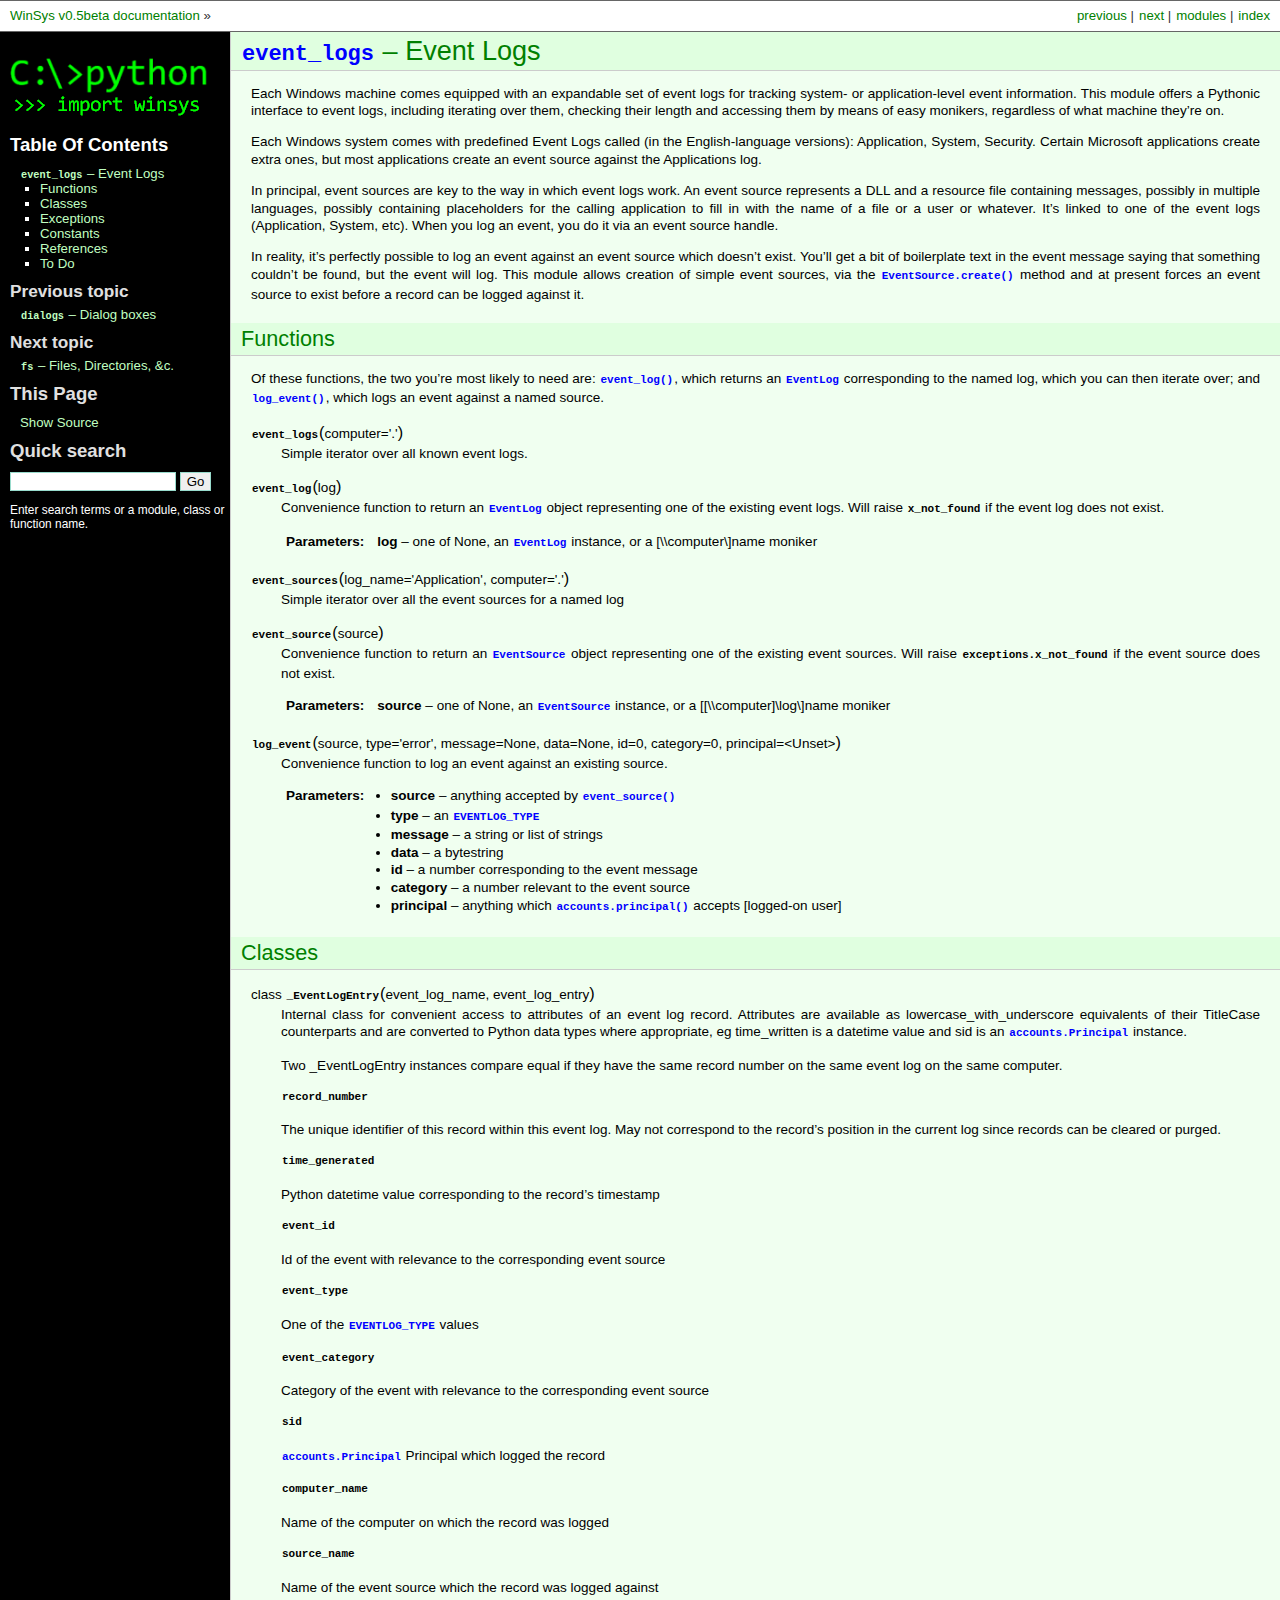
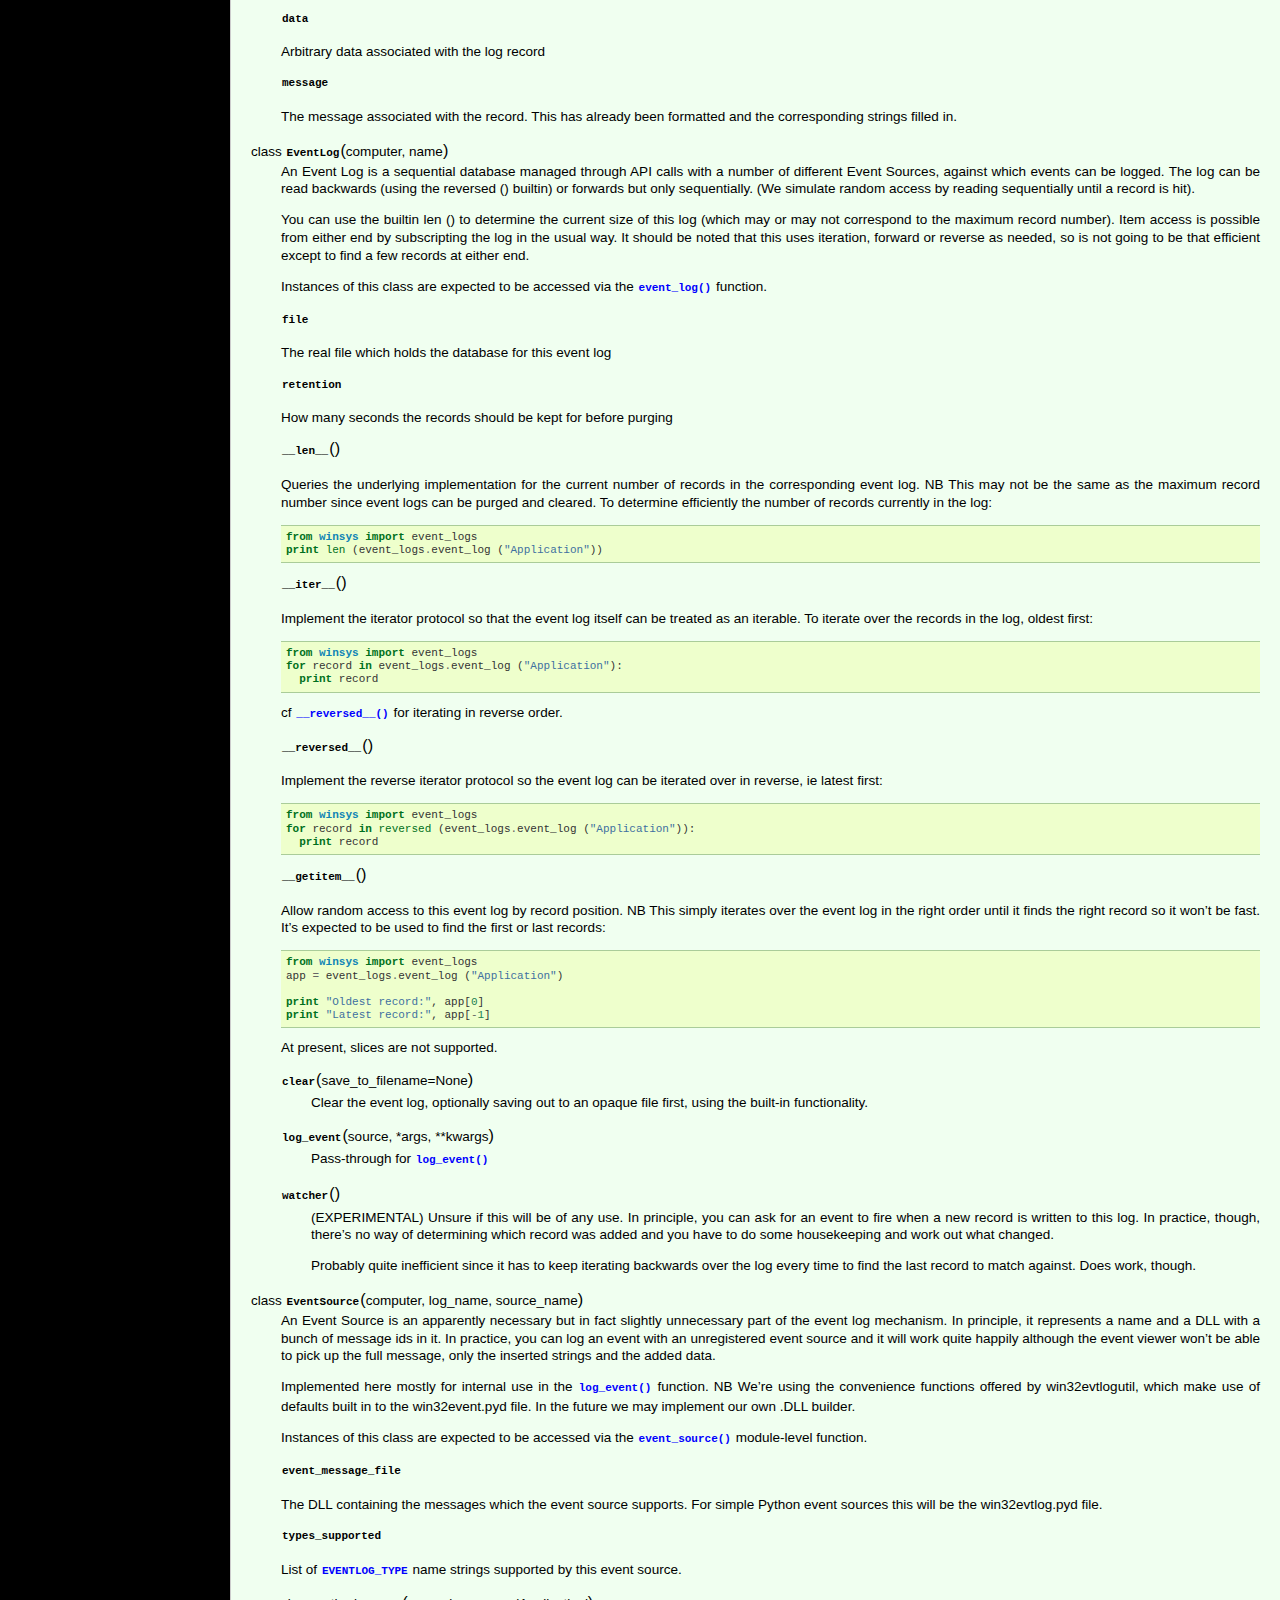
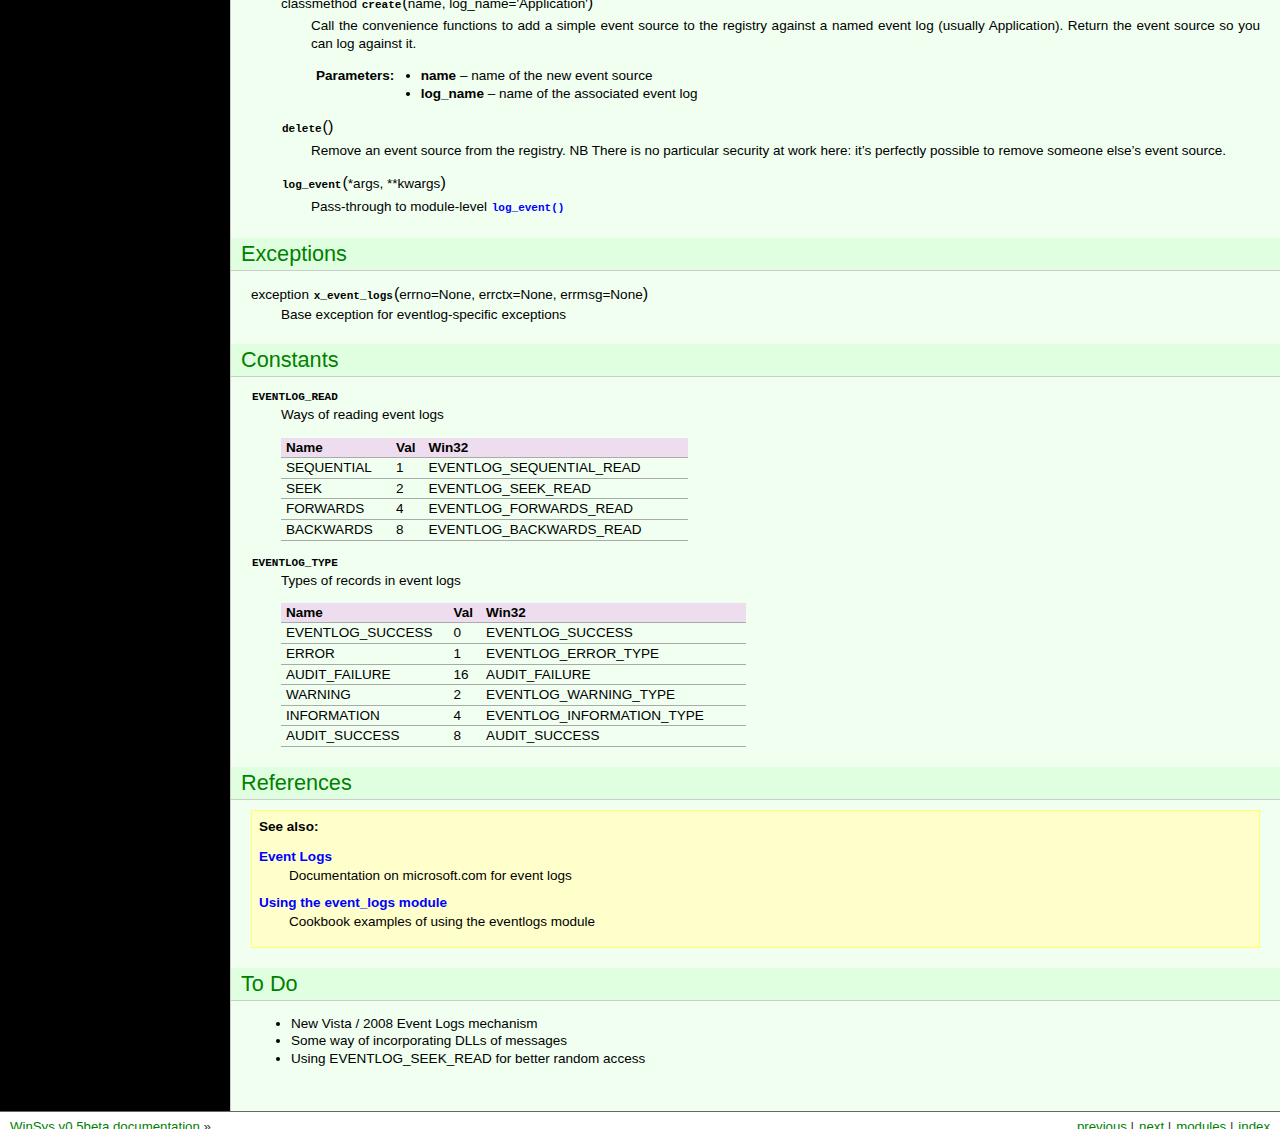
<file: docs/_build/event_logs.html>
<!DOCTYPE html PUBLIC "-//W3C//DTD XHTML 1.0 Transitional//EN"
  "http://www.w3.org/TR/xhtml1/DTD/xhtml1-transitional.dtd">

<html xmlns="http://www.w3.org/1999/xhtml">
  <head>
    <meta http-equiv="Content-Type" content="text/html; charset=utf-8" />
    
    <title>event_logs – Event Logs &mdash; WinSys v0.5beta documentation</title>
    <link rel="stylesheet" href="_static/winsys.css" type="text/css" />
    <link rel="stylesheet" href="_static/pygments.css" type="text/css" />
    <script type="text/javascript">
      var DOCUMENTATION_OPTIONS = {
        URL_ROOT:    '',
        VERSION:     '0.5beta',
        COLLAPSE_INDEX: false,
        FILE_SUFFIX: '.html',
        HAS_SOURCE:  true
      };
    </script>
    <script type="text/javascript" src="_static/jquery.js"></script>
    <script type="text/javascript" src="_static/underscore.js"></script>
    <script type="text/javascript" src="_static/doctools.js"></script>
    <link rel="author" title="About these documents" href="about.html" />
    <link rel="top" title="WinSys v0.5beta documentation" href="index.html" />
    <link rel="next" title="fs – Files, Directories, &amp;c." href="fs.html" />
    <link rel="prev" title="dialogs – Dialog boxes" href="dialogs.html" /> 
  </head>
  <body>
    <div class="related">
      <h3>Navigation</h3>
      <ul>
        <li class="right" style="margin-right: 10px">
          <a href="genindex.html" title="General Index"
             accesskey="I">index</a></li>
        <li class="right" >
          <a href="py-modindex.html" title="Python Module Index"
             >modules</a> |</li>
        <li class="right" >
          <a href="fs.html" title="fs – Files, Directories, &amp;c."
             accesskey="N">next</a> |</li>
        <li class="right" >
          <a href="dialogs.html" title="dialogs – Dialog boxes"
             accesskey="P">previous</a> |</li>
        <li><a href="contents.html">WinSys v0.5beta documentation</a> &raquo;</li> 
      </ul>
    </div>  

    <div class="document">
      <div class="documentwrapper">
        <div class="bodywrapper">
          <div class="body">
            
  <div class="section" id="module-event_logs">
<span id="event-logs-event-logs"></span><h1><a class="reference internal" href="#module-event_logs" title="event_logs: Read and write event log entries"><tt class="xref py py-mod docutils literal"><span class="pre">event_logs</span></tt></a> &#8211; Event Logs<a class="headerlink" href="#module-event_logs" title="Permalink to this headline">¶</a></h1>
<p>Each Windows machine comes equipped with an expandable set of event logs
for tracking system- or application-level event information. This module
offers a Pythonic interface to event logs, including iterating over them,
checking their length and accessing them by means of easy monikers, regardless
of what machine they&#8217;re on.</p>
<p>Each Windows system comes with predefined Event Logs called (in the English-language
versions): Application, System, Security. Certain Microsoft applications create
extra ones, but most applications create an event source against the Applications
log.</p>
<p>In principal, event sources are key to the way in which event logs work. An
event source represents a DLL and a resource file containing messages, possibly
in multiple languages, possibly containing placeholders for the calling application
to fill in with the name of a file or a user or whatever. It&#8217;s linked to one of
the event logs (Application, System, etc). When you log an event, you do it via
an event source handle.</p>
<p>In reality, it&#8217;s perfectly possible to log an event against an event source
which doesn&#8217;t exist. You&#8217;ll get a bit of boilerplate text in the event
message saying that something couldn&#8217;t be found, but the event will log.
This module allows creation of simple event sources, via the <a class="reference internal" href="#event_logs.EventSource.create" title="event_logs.EventSource.create"><tt class="xref py py-meth docutils literal"><span class="pre">EventSource.create()</span></tt></a>
method and at present forces an event source to exist before a record can
be logged against it.</p>
<div class="section" id="functions">
<h2>Functions<a class="headerlink" href="#functions" title="Permalink to this headline">¶</a></h2>
<p>Of these functions, the two you&#8217;re most likely to need are: <a class="reference internal" href="#event_logs.event_log" title="event_logs.event_log"><tt class="xref py py-func docutils literal"><span class="pre">event_log()</span></tt></a>,
which returns an <a class="reference internal" href="#event_logs.EventLog" title="event_logs.EventLog"><tt class="xref py py-class docutils literal"><span class="pre">EventLog</span></tt></a> corresponding to the named log,
which you can then iterate over; and <a class="reference internal" href="#event_logs.log_event" title="event_logs.log_event"><tt class="xref py py-func docutils literal"><span class="pre">log_event()</span></tt></a>, which logs an event
against a named source.</p>
<dl class="function">
<dt id="event_logs.event_logs">
<tt class="descname">event_logs</tt><big>(</big><em>computer='.'</em><big>)</big><a class="headerlink" href="#event_logs.event_logs" title="Permalink to this definition">¶</a></dt>
<dd><p>Simple iterator over all known event logs.</p>
</dd></dl>

<dl class="function">
<dt id="event_logs.event_log">
<tt class="descname">event_log</tt><big>(</big><em>log</em><big>)</big><a class="headerlink" href="#event_logs.event_log" title="Permalink to this definition">¶</a></dt>
<dd><p>Convenience function to return an <a class="reference internal" href="#event_logs.EventLog" title="event_logs.EventLog"><tt class="xref py py-class docutils literal"><span class="pre">EventLog</span></tt></a> object representing
one of the existing event logs. Will raise <tt class="xref py py-exc docutils literal"><span class="pre">x_not_found</span></tt> if the event
log does not exist.</p>
<table class="docutils field-list" frame="void" rules="none">
<col class="field-name" />
<col class="field-body" />
<tbody valign="top">
<tr class="field"><th class="field-name">Parameters:</th><td class="field-body"><strong>log</strong> &#8211; one of None, an <a class="reference internal" href="#event_logs.EventLog" title="event_logs.EventLog"><tt class="xref py py-class docutils literal"><span class="pre">EventLog</span></tt></a> instance, or a [\\computer\]name moniker</td>
</tr>
</tbody>
</table>
</dd></dl>

<dl class="function">
<dt id="event_logs.event_sources">
<tt class="descname">event_sources</tt><big>(</big><em>log_name='Application'</em>, <em>computer='.'</em><big>)</big><a class="headerlink" href="#event_logs.event_sources" title="Permalink to this definition">¶</a></dt>
<dd><p>Simple iterator over all the event sources for a named log</p>
</dd></dl>

<dl class="function">
<dt id="event_logs.event_source">
<tt class="descname">event_source</tt><big>(</big><em>source</em><big>)</big><a class="headerlink" href="#event_logs.event_source" title="Permalink to this definition">¶</a></dt>
<dd><p>Convenience function to return an <a class="reference internal" href="#event_logs.EventSource" title="event_logs.EventSource"><tt class="xref py py-class docutils literal"><span class="pre">EventSource</span></tt></a> object representing
one of the existing event sources. Will raise <tt class="xref py py-exc docutils literal"><span class="pre">exceptions.x_not_found</span></tt> if the event
source does not exist.</p>
<table class="docutils field-list" frame="void" rules="none">
<col class="field-name" />
<col class="field-body" />
<tbody valign="top">
<tr class="field"><th class="field-name">Parameters:</th><td class="field-body"><strong>source</strong> &#8211; one of None, an <a class="reference internal" href="#event_logs.EventSource" title="event_logs.EventSource"><tt class="xref py py-class docutils literal"><span class="pre">EventSource</span></tt></a> instance, or a [[\\computer]\log\]name moniker</td>
</tr>
</tbody>
</table>
</dd></dl>

<dl class="function">
<dt id="event_logs.log_event">
<tt class="descname">log_event</tt><big>(</big><em>source</em>, <em>type='error'</em>, <em>message=None</em>, <em>data=None</em>, <em>id=0</em>, <em>category=0</em>, <em>principal=&lt;Unset&gt;</em><big>)</big><a class="headerlink" href="#event_logs.log_event" title="Permalink to this definition">¶</a></dt>
<dd><p>Convenience function to log an event against an existing source.</p>
<table class="docutils field-list" frame="void" rules="none">
<col class="field-name" />
<col class="field-body" />
<tbody valign="top">
<tr class="field"><th class="field-name">Parameters:</th><td class="field-body"><ul class="first last simple">
<li><strong>source</strong> &#8211; anything accepted by <a class="reference internal" href="#event_logs.event_source" title="event_logs.event_source"><tt class="xref py py-func docutils literal"><span class="pre">event_source()</span></tt></a></li>
<li><strong>type</strong> &#8211; an <a class="reference internal" href="#event_logs.EVENTLOG_TYPE" title="event_logs.EVENTLOG_TYPE"><tt class="xref py py-data docutils literal"><span class="pre">EVENTLOG_TYPE</span></tt></a></li>
<li><strong>message</strong> &#8211; a string or list of strings</li>
<li><strong>data</strong> &#8211; a bytestring</li>
<li><strong>id</strong> &#8211; a number corresponding to the event message</li>
<li><strong>category</strong> &#8211; a number relevant to the event source</li>
<li><strong>principal</strong> &#8211; anything which <a class="reference internal" href="accounts.html#accounts.principal" title="accounts.principal"><tt class="xref py py-func docutils literal"><span class="pre">accounts.principal()</span></tt></a> accepts [logged-on user]</li>
</ul>
</td>
</tr>
</tbody>
</table>
</dd></dl>

</div>
<div class="section" id="classes">
<h2>Classes<a class="headerlink" href="#classes" title="Permalink to this headline">¶</a></h2>
<dl class="class">
<dt id="event_logs._EventLogEntry">
<em class="property">class </em><tt class="descname">_EventLogEntry</tt><big>(</big><em>event_log_name</em>, <em>event_log_entry</em><big>)</big><a class="headerlink" href="#event_logs._EventLogEntry" title="Permalink to this definition">¶</a></dt>
<dd><p>Internal class for convenient access to attributes of an event log
record. Attributes are available as lowercase_with_underscore equivalents
of their TitleCase counterparts and are converted to Python data types
where appropriate, eg time_written is a datetime value and sid is
an <a class="reference internal" href="accounts.html#accounts.Principal" title="accounts.Principal"><tt class="xref py py-class docutils literal"><span class="pre">accounts.Principal</span></tt></a> instance.</p>
<p>Two _EventLogEntry instances compare equal if they have the same
record number on the same event log on the same computer.</p>
<dl class="attribute">
<dt id="event_logs._EventLogEntry.record_number">
<tt class="descname">record_number</tt><a class="headerlink" href="#event_logs._EventLogEntry.record_number" title="Permalink to this definition">¶</a></dt>
<dd></dd></dl>

<p>The unique identifier of this record within this event log. May
not correspond to the record&#8217;s position in the current log since
records can be cleared or purged.</p>
<dl class="attribute">
<dt id="event_logs._EventLogEntry.time_generated">
<tt class="descname">time_generated</tt><a class="headerlink" href="#event_logs._EventLogEntry.time_generated" title="Permalink to this definition">¶</a></dt>
<dd></dd></dl>

<p>Python datetime value corresponding to the record&#8217;s timestamp</p>
<dl class="attribute">
<dt id="event_logs._EventLogEntry.event_id">
<tt class="descname">event_id</tt><a class="headerlink" href="#event_logs._EventLogEntry.event_id" title="Permalink to this definition">¶</a></dt>
<dd></dd></dl>

<p>Id of the event with relevance to the corresponding event source</p>
<dl class="attribute">
<dt id="event_logs._EventLogEntry.event_type">
<tt class="descname">event_type</tt><a class="headerlink" href="#event_logs._EventLogEntry.event_type" title="Permalink to this definition">¶</a></dt>
<dd></dd></dl>

<p>One of the <a class="reference internal" href="#event_logs.EVENTLOG_TYPE" title="event_logs.EVENTLOG_TYPE"><tt class="xref py py-data docutils literal"><span class="pre">EVENTLOG_TYPE</span></tt></a> values</p>
<dl class="attribute">
<dt id="event_logs._EventLogEntry.event_category">
<tt class="descname">event_category</tt><a class="headerlink" href="#event_logs._EventLogEntry.event_category" title="Permalink to this definition">¶</a></dt>
<dd></dd></dl>

<p>Category of the event with relevance to the corresponding event source</p>
<dl class="attribute">
<dt id="event_logs._EventLogEntry.sid">
<tt class="descname">sid</tt><a class="headerlink" href="#event_logs._EventLogEntry.sid" title="Permalink to this definition">¶</a></dt>
<dd></dd></dl>

<p><a class="reference internal" href="accounts.html#accounts.Principal" title="accounts.Principal"><tt class="xref py py-class docutils literal"><span class="pre">accounts.Principal</span></tt></a> Principal which logged the record</p>
<dl class="attribute">
<dt id="event_logs._EventLogEntry.computer_name">
<tt class="descname">computer_name</tt><a class="headerlink" href="#event_logs._EventLogEntry.computer_name" title="Permalink to this definition">¶</a></dt>
<dd></dd></dl>

<p>Name of the computer on which the record was logged</p>
<dl class="attribute">
<dt id="event_logs._EventLogEntry.source_name">
<tt class="descname">source_name</tt><a class="headerlink" href="#event_logs._EventLogEntry.source_name" title="Permalink to this definition">¶</a></dt>
<dd></dd></dl>

<p>Name of the event source which the record was logged against</p>
<dl class="attribute">
<dt id="event_logs._EventLogEntry.data">
<tt class="descname">data</tt><a class="headerlink" href="#event_logs._EventLogEntry.data" title="Permalink to this definition">¶</a></dt>
<dd></dd></dl>

<p>Arbitrary data associated with the log record</p>
<dl class="attribute">
<dt id="event_logs._EventLogEntry.message">
<tt class="descname">message</tt><a class="headerlink" href="#event_logs._EventLogEntry.message" title="Permalink to this definition">¶</a></dt>
<dd></dd></dl>

<p>The message associated with the record. This has already been formatted
and the corresponding strings filled in.</p>
</dd></dl>

<dl class="class">
<dt id="event_logs.EventLog">
<em class="property">class </em><tt class="descname">EventLog</tt><big>(</big><em>computer</em>, <em>name</em><big>)</big><a class="headerlink" href="#event_logs.EventLog" title="Permalink to this definition">¶</a></dt>
<dd><p>An Event Log is a sequential database managed through API calls
with a number of different Event Sources, against which events can
be logged. The log can be read backwards (using the reversed () builtin)
or forwards but only sequentially.
(We simulate random access by reading sequentially until a record is hit).</p>
<p>You can use the builtin len () to determine the current size of
this log (which may or may not correspond to the maximum record
number). Item access is possible from either end by subscripting
the log in the usual way. It should be noted that this uses iteration,
forward or reverse as needed, so is not going to be that efficient
except to find a few records at either end.</p>
<p>Instances of this class are expected to be accessed via the
<a class="reference internal" href="#event_logs.event_log" title="event_logs.event_log"><tt class="xref py py-func docutils literal"><span class="pre">event_log()</span></tt></a> function.</p>
<dl class="attribute">
<dt id="event_logs.EventLog.file">
<tt class="descname">file</tt><a class="headerlink" href="#event_logs.EventLog.file" title="Permalink to this definition">¶</a></dt>
<dd></dd></dl>

<p>The real file which holds the database for this event log</p>
<dl class="attribute">
<dt id="event_logs.EventLog.retention">
<tt class="descname">retention</tt><a class="headerlink" href="#event_logs.EventLog.retention" title="Permalink to this definition">¶</a></dt>
<dd></dd></dl>

<p>How many seconds the records should be kept for before purging</p>
<dl class="method">
<dt id="event_logs.EventLog.__len__">
<tt class="descname">__len__</tt><big>(</big><big>)</big><a class="headerlink" href="#event_logs.EventLog.__len__" title="Permalink to this definition">¶</a></dt>
<dd></dd></dl>

<p>Queries the underlying implementation for the current number of records
in the corresponding event log. NB This may not be the same as the maximum
record number since event logs can be purged and cleared. To determine
efficiently the number of records currently in the log:</p>
<div class="highlight-python"><div class="highlight"><pre><span class="kn">from</span> <span class="nn">winsys</span> <span class="kn">import</span> <span class="n">event_logs</span>
<span class="k">print</span> <span class="nb">len</span> <span class="p">(</span><span class="n">event_logs</span><span class="o">.</span><span class="n">event_log</span> <span class="p">(</span><span class="s">&quot;Application&quot;</span><span class="p">))</span>
</pre></div>
</div>
<dl class="method">
<dt id="event_logs.EventLog.__iter__">
<tt class="descname">__iter__</tt><big>(</big><big>)</big><a class="headerlink" href="#event_logs.EventLog.__iter__" title="Permalink to this definition">¶</a></dt>
<dd></dd></dl>

<p>Implement the iterator protocol so that the event log itself can be treated
as an iterable. To iterate over the records in the log, oldest first:</p>
<div class="highlight-python"><div class="highlight"><pre><span class="kn">from</span> <span class="nn">winsys</span> <span class="kn">import</span> <span class="n">event_logs</span>
<span class="k">for</span> <span class="n">record</span> <span class="ow">in</span> <span class="n">event_logs</span><span class="o">.</span><span class="n">event_log</span> <span class="p">(</span><span class="s">&quot;Application&quot;</span><span class="p">):</span>
  <span class="k">print</span> <span class="n">record</span>
</pre></div>
</div>
<p>cf <a class="reference internal" href="#event_logs.EventLog.__reversed__" title="event_logs.EventLog.__reversed__"><tt class="xref py py-meth docutils literal"><span class="pre">__reversed__()</span></tt></a> for iterating in reverse order.</p>
<dl class="method">
<dt id="event_logs.EventLog.__reversed__">
<tt class="descname">__reversed__</tt><big>(</big><big>)</big><a class="headerlink" href="#event_logs.EventLog.__reversed__" title="Permalink to this definition">¶</a></dt>
<dd></dd></dl>

<p>Implement the reverse iterator protocol so the event log can be iterated
over in reverse, ie latest first:</p>
<div class="highlight-python"><div class="highlight"><pre><span class="kn">from</span> <span class="nn">winsys</span> <span class="kn">import</span> <span class="n">event_logs</span>
<span class="k">for</span> <span class="n">record</span> <span class="ow">in</span> <span class="nb">reversed</span> <span class="p">(</span><span class="n">event_logs</span><span class="o">.</span><span class="n">event_log</span> <span class="p">(</span><span class="s">&quot;Application&quot;</span><span class="p">)):</span>
  <span class="k">print</span> <span class="n">record</span>
</pre></div>
</div>
<dl class="method">
<dt id="event_logs.EventLog.__getitem__">
<tt class="descname">__getitem__</tt><big>(</big><big>)</big><a class="headerlink" href="#event_logs.EventLog.__getitem__" title="Permalink to this definition">¶</a></dt>
<dd></dd></dl>

<p>Allow random access to this event log by record position. NB This
simply iterates over the event log in the right order until it
finds the right record so it won&#8217;t be fast. It&#8217;s expected to be
used to find the first or last records:</p>
<div class="highlight-python"><div class="highlight"><pre><span class="kn">from</span> <span class="nn">winsys</span> <span class="kn">import</span> <span class="n">event_logs</span>
<span class="n">app</span> <span class="o">=</span> <span class="n">event_logs</span><span class="o">.</span><span class="n">event_log</span> <span class="p">(</span><span class="s">&quot;Application&quot;</span><span class="p">)</span>

<span class="k">print</span> <span class="s">&quot;Oldest record:&quot;</span><span class="p">,</span> <span class="n">app</span><span class="p">[</span><span class="mi">0</span><span class="p">]</span>
<span class="k">print</span> <span class="s">&quot;Latest record:&quot;</span><span class="p">,</span> <span class="n">app</span><span class="p">[</span><span class="o">-</span><span class="mi">1</span><span class="p">]</span>
</pre></div>
</div>
<p>At present, slices are not supported.</p>
<dl class="method">
<dt id="event_logs.EventLog.clear">
<tt class="descname">clear</tt><big>(</big><em>save_to_filename=None</em><big>)</big><a class="headerlink" href="#event_logs.EventLog.clear" title="Permalink to this definition">¶</a></dt>
<dd><p>Clear the event log, optionally saving out to an opaque file first,
using the built-in functionality.</p>
</dd></dl>

<dl class="method">
<dt id="event_logs.EventLog.log_event">
<tt class="descname">log_event</tt><big>(</big><em>source</em>, <em>*args</em>, <em>**kwargs</em><big>)</big><a class="headerlink" href="#event_logs.EventLog.log_event" title="Permalink to this definition">¶</a></dt>
<dd><p>Pass-through for <a class="reference internal" href="#event_logs.log_event" title="event_logs.log_event"><tt class="xref py py-func docutils literal"><span class="pre">log_event()</span></tt></a></p>
</dd></dl>

<dl class="method">
<dt id="event_logs.EventLog.watcher">
<tt class="descname">watcher</tt><big>(</big><big>)</big><a class="headerlink" href="#event_logs.EventLog.watcher" title="Permalink to this definition">¶</a></dt>
<dd><p>(EXPERIMENTAL) Unsure if this will be of any use. In principle, you can ask for an event
to fire when a new record is written to this log. In practice, though, there&#8217;s
no way of determining which record was added and you have to do some housekeeping
and work out what changed.</p>
<p>Probably quite inefficient since it has to keep iterating backwards over the
log every time to find the last record to match against. Does work, though.</p>
</dd></dl>

</dd></dl>

<dl class="class">
<dt id="event_logs.EventSource">
<em class="property">class </em><tt class="descname">EventSource</tt><big>(</big><em>computer</em>, <em>log_name</em>, <em>source_name</em><big>)</big><a class="headerlink" href="#event_logs.EventSource" title="Permalink to this definition">¶</a></dt>
<dd><p>An Event Source is an apparently necessary but in fact slightly unnecessary
part of the event log mechanism. In principle, it represents a name and a DLL
with a bunch of message ids in it. In practice, you can log an event with an
unregistered event source and it will work quite happily although the event
viewer won&#8217;t be able to pick up the full message, only the inserted strings
and the added data.</p>
<p>Implemented here mostly for internal use in the <a class="reference internal" href="#event_logs.log_event" title="event_logs.log_event"><tt class="xref py py-func docutils literal"><span class="pre">log_event()</span></tt></a> function. NB We&#8217;re
using the convenience functions offered by win32evtlogutil, which make use of
defaults built in to the win32event.pyd file. In the future we may implement
our own .DLL builder.</p>
<p>Instances of this class are expected to be accessed via the <a class="reference internal" href="#event_logs.event_source" title="event_logs.event_source"><tt class="xref py py-func docutils literal"><span class="pre">event_source()</span></tt></a>
module-level function.</p>
<dl class="attribute">
<dt id="event_logs.EventSource.event_message_file">
<tt class="descname">event_message_file</tt><a class="headerlink" href="#event_logs.EventSource.event_message_file" title="Permalink to this definition">¶</a></dt>
<dd></dd></dl>

<p>The DLL containing the messages which the event source supports. For simple
Python event sources this will be the win32evtlog.pyd file.</p>
<dl class="attribute">
<dt id="event_logs.EventSource.types_supported">
<tt class="descname">types_supported</tt><a class="headerlink" href="#event_logs.EventSource.types_supported" title="Permalink to this definition">¶</a></dt>
<dd></dd></dl>

<p>List of <a class="reference internal" href="#event_logs.EVENTLOG_TYPE" title="event_logs.EVENTLOG_TYPE"><tt class="xref py py-data docutils literal"><span class="pre">EVENTLOG_TYPE</span></tt></a> name strings supported by this event source.</p>
<dl class="classmethod">
<dt id="event_logs.EventSource.create">
<em class="property">classmethod </em><tt class="descname">create</tt><big>(</big><em>name</em>, <em>log_name='Application'</em><big>)</big><a class="headerlink" href="#event_logs.EventSource.create" title="Permalink to this definition">¶</a></dt>
<dd><p>Call the convenience functions to add a simple event source to
the registry against a named event log (usually Application).
Return the event source so you can log against it.</p>
<table class="docutils field-list" frame="void" rules="none">
<col class="field-name" />
<col class="field-body" />
<tbody valign="top">
<tr class="field"><th class="field-name">Parameters:</th><td class="field-body"><ul class="first last simple">
<li><strong>name</strong> &#8211; name of the new event source</li>
<li><strong>log_name</strong> &#8211; name of the associated event log</li>
</ul>
</td>
</tr>
</tbody>
</table>
</dd></dl>

<dl class="method">
<dt id="event_logs.EventSource.delete">
<tt class="descname">delete</tt><big>(</big><big>)</big><a class="headerlink" href="#event_logs.EventSource.delete" title="Permalink to this definition">¶</a></dt>
<dd><p>Remove an event source from the registry. NB There is no particular
security at work here: it&#8217;s perfectly possible to remove someone else&#8217;s
event source.</p>
</dd></dl>

<dl class="method">
<dt id="event_logs.EventSource.log_event">
<tt class="descname">log_event</tt><big>(</big><em>*args</em>, <em>**kwargs</em><big>)</big><a class="headerlink" href="#event_logs.EventSource.log_event" title="Permalink to this definition">¶</a></dt>
<dd><p>Pass-through to module-level <a class="reference internal" href="#event_logs.log_event" title="event_logs.log_event"><tt class="xref py py-func docutils literal"><span class="pre">log_event()</span></tt></a></p>
</dd></dl>

</dd></dl>

</div>
<div class="section" id="exceptions">
<h2>Exceptions<a class="headerlink" href="#exceptions" title="Permalink to this headline">¶</a></h2>
<dl class="exception">
<dt id="event_logs.x_event_logs">
<em class="property">exception </em><tt class="descname">x_event_logs</tt><big>(</big><em>errno=None</em>, <em>errctx=None</em>, <em>errmsg=None</em><big>)</big><a class="headerlink" href="#event_logs.x_event_logs" title="Permalink to this definition">¶</a></dt>
<dd><p>Base exception for eventlog-specific exceptions</p>
</dd></dl>

</div>
<div class="section" id="constants">
<h2>Constants<a class="headerlink" href="#constants" title="Permalink to this headline">¶</a></h2>
<dl class="data">
<dt id="event_logs.EVENTLOG_READ">
<tt class="descname">EVENTLOG_READ</tt><a class="headerlink" href="#event_logs.EVENTLOG_READ" title="Permalink to this definition">¶</a></dt>
<dd><p>Ways of reading event logs</p>
<table border="1" class="docutils">
<colgroup>
<col width="27%" />
<col width="8%" />
<col width="65%" />
</colgroup>
<thead valign="bottom">
<tr><th class="head">Name</th>
<th class="head">Val</th>
<th class="head">Win32</th>
</tr>
</thead>
<tbody valign="top">
<tr><td>SEQUENTIAL</td>
<td>1</td>
<td>EVENTLOG_SEQUENTIAL_READ</td>
</tr>
<tr><td>SEEK</td>
<td>2</td>
<td>EVENTLOG_SEEK_READ</td>
</tr>
<tr><td>FORWARDS</td>
<td>4</td>
<td>EVENTLOG_FORWARDS_READ</td>
</tr>
<tr><td>BACKWARDS</td>
<td>8</td>
<td>EVENTLOG_BACKWARDS_READ</td>
</tr>
</tbody>
</table>
</dd></dl>

<dl class="data">
<dt id="event_logs.EVENTLOG_TYPE">
<tt class="descname">EVENTLOG_TYPE</tt><a class="headerlink" href="#event_logs.EVENTLOG_TYPE" title="Permalink to this definition">¶</a></dt>
<dd><p>Types of records in event logs</p>
<table border="1" class="docutils">
<colgroup>
<col width="36%" />
<col width="7%" />
<col width="57%" />
</colgroup>
<thead valign="bottom">
<tr><th class="head">Name</th>
<th class="head">Val</th>
<th class="head">Win32</th>
</tr>
</thead>
<tbody valign="top">
<tr><td>EVENTLOG_SUCCESS</td>
<td>0</td>
<td>EVENTLOG_SUCCESS</td>
</tr>
<tr><td>ERROR</td>
<td>1</td>
<td>EVENTLOG_ERROR_TYPE</td>
</tr>
<tr><td>AUDIT_FAILURE</td>
<td>16</td>
<td>AUDIT_FAILURE</td>
</tr>
<tr><td>WARNING</td>
<td>2</td>
<td>EVENTLOG_WARNING_TYPE</td>
</tr>
<tr><td>INFORMATION</td>
<td>4</td>
<td>EVENTLOG_INFORMATION_TYPE</td>
</tr>
<tr><td>AUDIT_SUCCESS</td>
<td>8</td>
<td>AUDIT_SUCCESS</td>
</tr>
</tbody>
</table>
</dd></dl>

</div>
<div class="section" id="references">
<h2>References<a class="headerlink" href="#references" title="Permalink to this headline">¶</a></h2>
<div class="admonition-see-also admonition seealso">
<p class="first admonition-title">See also</p>
<dl class="last docutils">
<dt><a class="reference external" href="http://msdn.microsoft.com/en-us/library/FIXME.aspx">Event Logs</a></dt>
<dd>Documentation on microsoft.com for event logs</dd>
<dt><a class="reference internal" href="cookbook/event_logs.html"><em>Using the event_logs module</em></a></dt>
<dd>Cookbook examples of using the eventlogs module</dd>
</dl>
</div>
</div>
<div class="section" id="to-do">
<h2>To Do<a class="headerlink" href="#to-do" title="Permalink to this headline">¶</a></h2>
<ul class="simple">
<li>New Vista / 2008 Event Logs mechanism</li>
<li>Some way of incorporating DLLs of messages</li>
<li>Using EVENTLOG_SEEK_READ for better random access</li>
</ul>
</div>
</div>


          </div>
        </div>
      </div>
      <div class="sphinxsidebar">
        <div class="sphinxsidebarwrapper">
            <p class="logo"><a href="contents.html">
              <img class="logo" src="_static/cpython2.png" alt="Logo"/>
            </a></p>
  <h3><a href="contents.html">Table Of Contents</a></h3>
  <ul>
<li><a class="reference internal" href="#"><tt class="docutils literal"><span class="pre">event_logs</span></tt> &#8211; Event Logs</a><ul>
<li><a class="reference internal" href="#functions">Functions</a></li>
<li><a class="reference internal" href="#classes">Classes</a></li>
<li><a class="reference internal" href="#exceptions">Exceptions</a></li>
<li><a class="reference internal" href="#constants">Constants</a></li>
<li><a class="reference internal" href="#references">References</a></li>
<li><a class="reference internal" href="#to-do">To Do</a></li>
</ul>
</li>
</ul>

  <h4>Previous topic</h4>
  <p class="topless"><a href="dialogs.html"
                        title="previous chapter"><tt class="docutils literal docutils literal docutils literal"><span class="pre">dialogs</span></tt> &#8211; Dialog boxes</a></p>
  <h4>Next topic</h4>
  <p class="topless"><a href="fs.html"
                        title="next chapter"><tt class="docutils literal"><span class="pre">fs</span></tt> &#8211; Files, Directories, &amp;c.</a></p>
  <h3>This Page</h3>
  <ul class="this-page-menu">
    <li><a href="_sources/event_logs.txt"
           rel="nofollow">Show Source</a></li>
  </ul>
<div id="searchbox" style="display: none">
  <h3>Quick search</h3>
    <form class="search" action="search.html" method="get">
      <input type="text" name="q" size="18" />
      <input type="submit" value="Go" />
      <input type="hidden" name="check_keywords" value="yes" />
      <input type="hidden" name="area" value="default" />
    </form>
    <p class="searchtip" style="font-size: 90%">
    Enter search terms or a module, class or function name.
    </p>
</div>
<script type="text/javascript">$('#searchbox').show(0);</script>
        </div>
      </div>
      <div class="clearer"></div>
    </div>
    <div class="related">
      <h3>Navigation</h3>
      <ul>
        <li class="right" style="margin-right: 10px">
          <a href="genindex.html" title="General Index"
             >index</a></li>
        <li class="right" >
          <a href="py-modindex.html" title="Python Module Index"
             >modules</a> |</li>
        <li class="right" >
          <a href="fs.html" title="fs – Files, Directories, &amp;c."
             >next</a> |</li>
        <li class="right" >
          <a href="dialogs.html" title="dialogs – Dialog boxes"
             >previous</a> |</li>
        <li><a href="contents.html">WinSys v0.5beta documentation</a> &raquo;</li> 
      </ul>
    </div>
    <div class="footer">
        &copy; Copyright 2011, Tim Golden.
      Created using <a href="http://sphinx.pocoo.org/">Sphinx</a> 1.0.7.
    </div>
  </body>
</html>
</file>
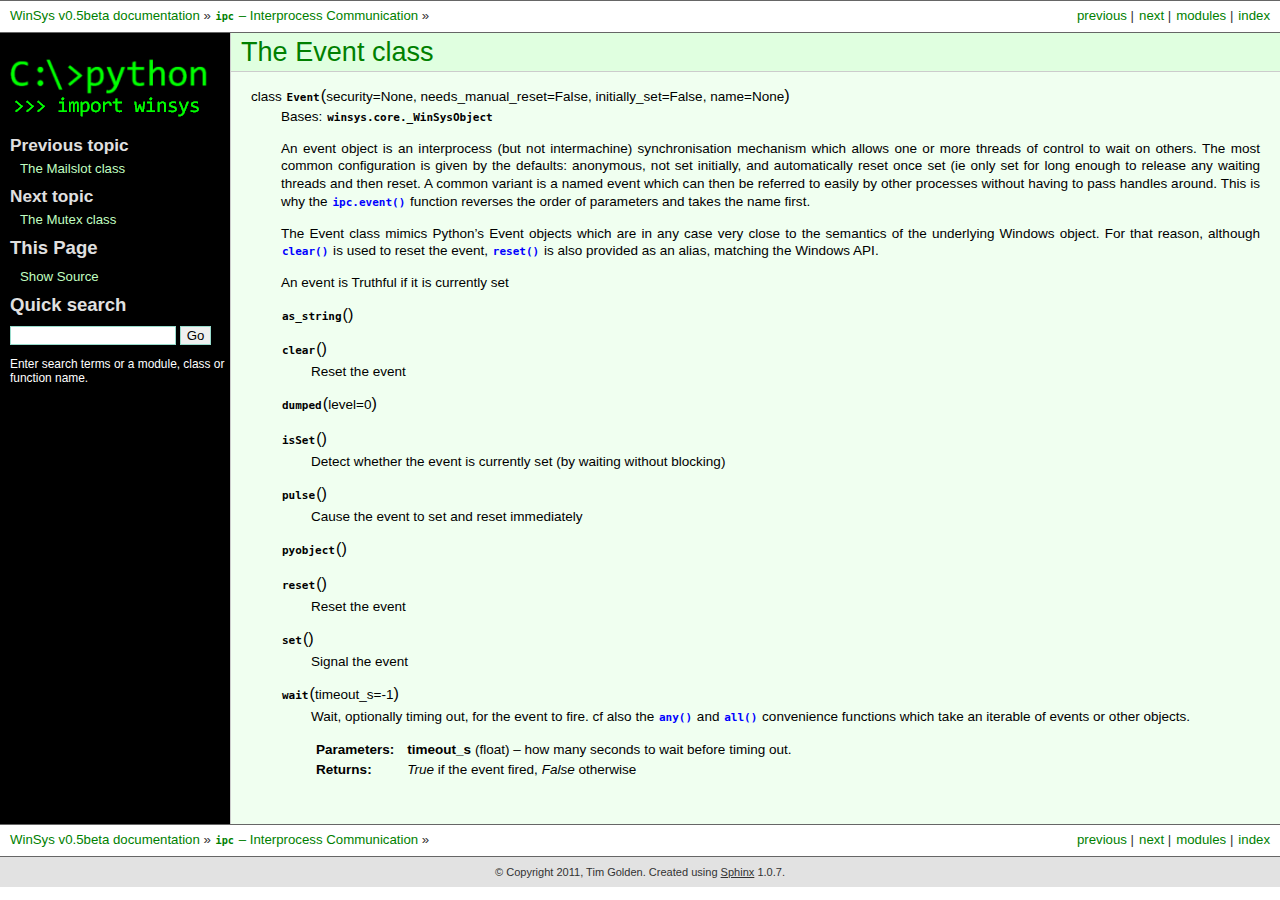
<file: docs/_build/events.html>
<!DOCTYPE html PUBLIC "-//W3C//DTD XHTML 1.0 Transitional//EN"
  "http://www.w3.org/TR/xhtml1/DTD/xhtml1-transitional.dtd">

<html xmlns="http://www.w3.org/1999/xhtml">
  <head>
    <meta http-equiv="Content-Type" content="text/html; charset=utf-8" />
    
    <title>The Event class &mdash; WinSys v0.5beta documentation</title>
    <link rel="stylesheet" href="_static/winsys.css" type="text/css" />
    <link rel="stylesheet" href="_static/pygments.css" type="text/css" />
    <script type="text/javascript">
      var DOCUMENTATION_OPTIONS = {
        URL_ROOT:    '',
        VERSION:     '0.5beta',
        COLLAPSE_INDEX: false,
        FILE_SUFFIX: '.html',
        HAS_SOURCE:  true
      };
    </script>
    <script type="text/javascript" src="_static/jquery.js"></script>
    <script type="text/javascript" src="_static/underscore.js"></script>
    <script type="text/javascript" src="_static/doctools.js"></script>
    <link rel="author" title="About these documents" href="about.html" />
    <link rel="top" title="WinSys v0.5beta documentation" href="index.html" />
    <link rel="up" title="ipc – Interprocess Communication" href="ipc.html" />
    <link rel="next" title="The Mutex class" href="mutexes.html" />
    <link rel="prev" title="The Mailslot class" href="mailslots.html" /> 
  </head>
  <body>
    <div class="related">
      <h3>Navigation</h3>
      <ul>
        <li class="right" style="margin-right: 10px">
          <a href="genindex.html" title="General Index"
             accesskey="I">index</a></li>
        <li class="right" >
          <a href="py-modindex.html" title="Python Module Index"
             >modules</a> |</li>
        <li class="right" >
          <a href="mutexes.html" title="The Mutex class"
             accesskey="N">next</a> |</li>
        <li class="right" >
          <a href="mailslots.html" title="The Mailslot class"
             accesskey="P">previous</a> |</li>
        <li><a href="contents.html">WinSys v0.5beta documentation</a> &raquo;</li>
          <li><a href="ipc.html" accesskey="U"><tt class="docutils literal"><span class="pre">ipc</span></tt> &#8211; Interprocess Communication</a> &raquo;</li> 
      </ul>
    </div>  

    <div class="document">
      <div class="documentwrapper">
        <div class="bodywrapper">
          <div class="body">
            
  <div class="section" id="the-event-class">
<h1>The Event class<a class="headerlink" href="#the-event-class" title="Permalink to this headline">¶</a></h1>
<dl class="class">
<dt id="ipc.Event">
<em class="property">class </em><tt class="descname">Event</tt><big>(</big><em>security=None</em>, <em>needs_manual_reset=False</em>, <em>initially_set=False</em>, <em>name=None</em><big>)</big><a class="headerlink" href="#ipc.Event" title="Permalink to this definition">¶</a></dt>
<dd><p>Bases: <tt class="xref py py-class docutils literal"><span class="pre">winsys.core._WinSysObject</span></tt></p>
<p>An event object is an interprocess (but not intermachine) synchronisation
mechanism which allows one or more threads of control to wait on others.
The most common configuration is given by the defaults: anonymous,
not set initially, and automatically reset once set (ie only set for long
enough to release any waiting threads and then reset. A common
variant is a named event which can then be referred to easily by other
processes without having to pass handles around. This is why the <a class="reference internal" href="ipc.html#ipc.event" title="ipc.event"><tt class="xref py py-func docutils literal"><span class="pre">ipc.event()</span></tt></a>
function reverses the order of parameters and takes the name first.</p>
<p>The Event class mimics Python&#8217;s Event objects which are in any case very
close to the semantics of the underlying Windows object. For that reason,
although <a class="reference internal" href="#ipc.Event.clear" title="ipc.Event.clear"><tt class="xref py py-meth docutils literal"><span class="pre">clear()</span></tt></a> is used to reset the event, <a class="reference internal" href="#ipc.Event.reset" title="ipc.Event.reset"><tt class="xref py py-meth docutils literal"><span class="pre">reset()</span></tt></a> is also
provided as an alias, matching the Windows API.</p>
<p>An event is Truthful if it is currently set</p>
<dl class="method">
<dt id="ipc.Event.as_string">
<tt class="descname">as_string</tt><big>(</big><big>)</big><a class="headerlink" href="#ipc.Event.as_string" title="Permalink to this definition">¶</a></dt>
<dd></dd></dl>

<dl class="method">
<dt id="ipc.Event.clear">
<tt class="descname">clear</tt><big>(</big><big>)</big><a class="headerlink" href="#ipc.Event.clear" title="Permalink to this definition">¶</a></dt>
<dd><p>Reset the event</p>
</dd></dl>

<dl class="method">
<dt id="ipc.Event.dumped">
<tt class="descname">dumped</tt><big>(</big><em>level=0</em><big>)</big><a class="headerlink" href="#ipc.Event.dumped" title="Permalink to this definition">¶</a></dt>
<dd></dd></dl>

<dl class="method">
<dt id="ipc.Event.isSet">
<tt class="descname">isSet</tt><big>(</big><big>)</big><a class="headerlink" href="#ipc.Event.isSet" title="Permalink to this definition">¶</a></dt>
<dd><p>Detect whether the event is currently set (by waiting without blocking)</p>
</dd></dl>

<dl class="method">
<dt id="ipc.Event.pulse">
<tt class="descname">pulse</tt><big>(</big><big>)</big><a class="headerlink" href="#ipc.Event.pulse" title="Permalink to this definition">¶</a></dt>
<dd><p>Cause the event to set and reset immediately</p>
</dd></dl>

<dl class="method">
<dt id="ipc.Event.pyobject">
<tt class="descname">pyobject</tt><big>(</big><big>)</big><a class="headerlink" href="#ipc.Event.pyobject" title="Permalink to this definition">¶</a></dt>
<dd></dd></dl>

<dl class="method">
<dt id="ipc.Event.reset">
<tt class="descname">reset</tt><big>(</big><big>)</big><a class="headerlink" href="#ipc.Event.reset" title="Permalink to this definition">¶</a></dt>
<dd><p>Reset the event</p>
</dd></dl>

<dl class="method">
<dt id="ipc.Event.set">
<tt class="descname">set</tt><big>(</big><big>)</big><a class="headerlink" href="#ipc.Event.set" title="Permalink to this definition">¶</a></dt>
<dd><p>Signal the event</p>
</dd></dl>

<dl class="method">
<dt id="ipc.Event.wait">
<tt class="descname">wait</tt><big>(</big><em>timeout_s=-1</em><big>)</big><a class="headerlink" href="#ipc.Event.wait" title="Permalink to this definition">¶</a></dt>
<dd><p>Wait, optionally timing out, for the event to fire. cf also the <a class="reference internal" href="ipc.html#ipc.any" title="ipc.any"><tt class="xref py py-func docutils literal"><span class="pre">any()</span></tt></a> and
<a class="reference internal" href="ipc.html#ipc.all" title="ipc.all"><tt class="xref py py-func docutils literal"><span class="pre">all()</span></tt></a> convenience functions which take an iterable of events or other objects.</p>
<table class="docutils field-list" frame="void" rules="none">
<col class="field-name" />
<col class="field-body" />
<tbody valign="top">
<tr class="field"><th class="field-name">Parameters:</th><td class="field-body"><strong>timeout_s</strong> (<em>float</em>) &#8211; how many seconds to wait before timing out.</td>
</tr>
<tr class="field"><th class="field-name">Returns:</th><td class="field-body"><cite>True</cite> if the event fired, <cite>False</cite> otherwise</td>
</tr>
</tbody>
</table>
</dd></dl>

</dd></dl>

</div>


          </div>
        </div>
      </div>
      <div class="sphinxsidebar">
        <div class="sphinxsidebarwrapper">
            <p class="logo"><a href="contents.html">
              <img class="logo" src="_static/cpython2.png" alt="Logo"/>
            </a></p>
  <h4>Previous topic</h4>
  <p class="topless"><a href="mailslots.html"
                        title="previous chapter">The Mailslot class</a></p>
  <h4>Next topic</h4>
  <p class="topless"><a href="mutexes.html"
                        title="next chapter">The Mutex class</a></p>
  <h3>This Page</h3>
  <ul class="this-page-menu">
    <li><a href="_sources/events.txt"
           rel="nofollow">Show Source</a></li>
  </ul>
<div id="searchbox" style="display: none">
  <h3>Quick search</h3>
    <form class="search" action="search.html" method="get">
      <input type="text" name="q" size="18" />
      <input type="submit" value="Go" />
      <input type="hidden" name="check_keywords" value="yes" />
      <input type="hidden" name="area" value="default" />
    </form>
    <p class="searchtip" style="font-size: 90%">
    Enter search terms or a module, class or function name.
    </p>
</div>
<script type="text/javascript">$('#searchbox').show(0);</script>
        </div>
      </div>
      <div class="clearer"></div>
    </div>
    <div class="related">
      <h3>Navigation</h3>
      <ul>
        <li class="right" style="margin-right: 10px">
          <a href="genindex.html" title="General Index"
             >index</a></li>
        <li class="right" >
          <a href="py-modindex.html" title="Python Module Index"
             >modules</a> |</li>
        <li class="right" >
          <a href="mutexes.html" title="The Mutex class"
             >next</a> |</li>
        <li class="right" >
          <a href="mailslots.html" title="The Mailslot class"
             >previous</a> |</li>
        <li><a href="contents.html">WinSys v0.5beta documentation</a> &raquo;</li>
          <li><a href="ipc.html" ><tt class="docutils literal"><span class="pre">ipc</span></tt> &#8211; Interprocess Communication</a> &raquo;</li> 
      </ul>
    </div>
    <div class="footer">
        &copy; Copyright 2011, Tim Golden.
      Created using <a href="http://sphinx.pocoo.org/">Sphinx</a> 1.0.7.
    </div>
  </body>
</html>
</file>
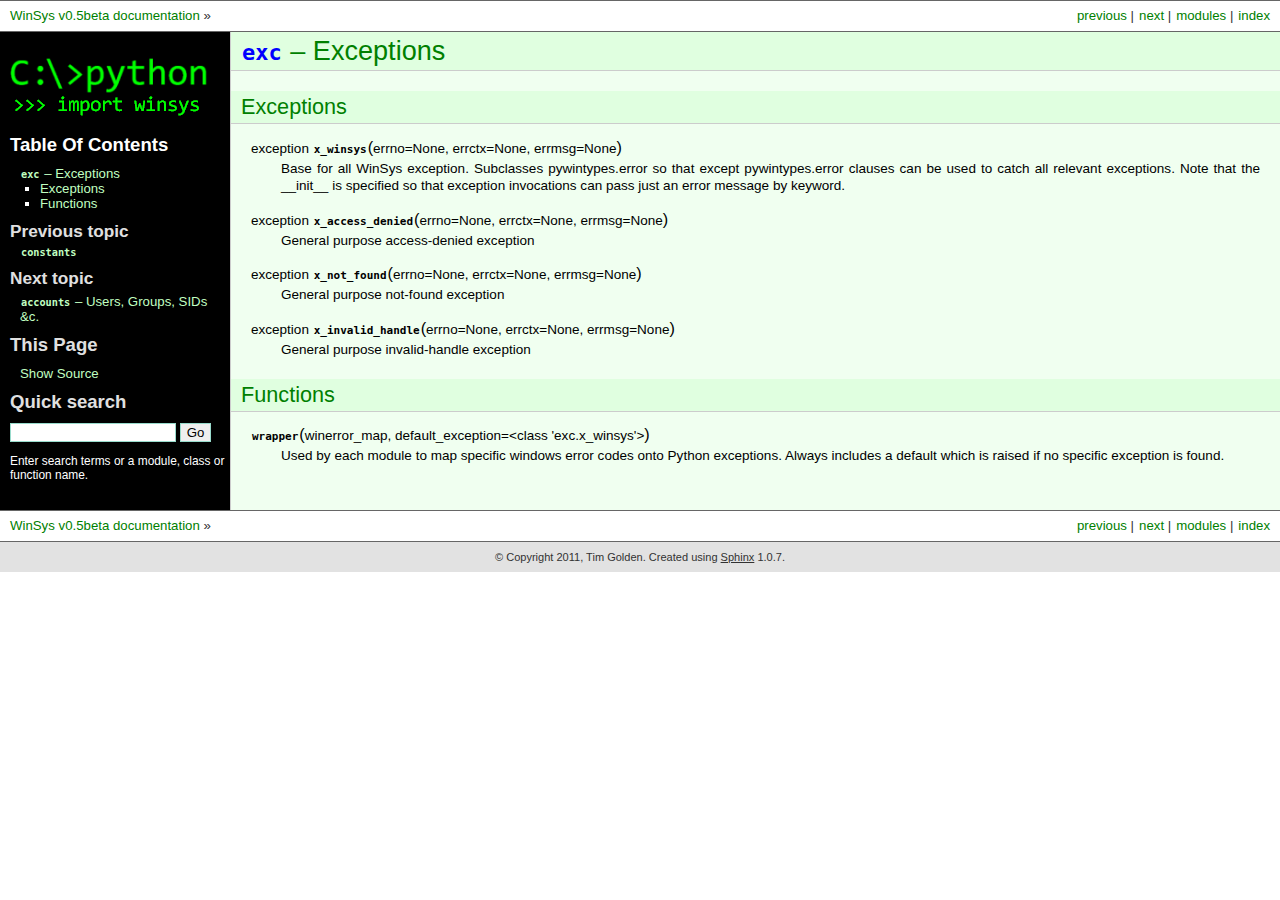
<file: docs/_build/exc.html>
<!DOCTYPE html PUBLIC "-//W3C//DTD XHTML 1.0 Transitional//EN"
  "http://www.w3.org/TR/xhtml1/DTD/xhtml1-transitional.dtd">

<html xmlns="http://www.w3.org/1999/xhtml">
  <head>
    <meta http-equiv="Content-Type" content="text/html; charset=utf-8" />
    
    <title>exc – Exceptions &mdash; WinSys v0.5beta documentation</title>
    <link rel="stylesheet" href="_static/winsys.css" type="text/css" />
    <link rel="stylesheet" href="_static/pygments.css" type="text/css" />
    <script type="text/javascript">
      var DOCUMENTATION_OPTIONS = {
        URL_ROOT:    '',
        VERSION:     '0.5beta',
        COLLAPSE_INDEX: false,
        FILE_SUFFIX: '.html',
        HAS_SOURCE:  true
      };
    </script>
    <script type="text/javascript" src="_static/jquery.js"></script>
    <script type="text/javascript" src="_static/underscore.js"></script>
    <script type="text/javascript" src="_static/doctools.js"></script>
    <link rel="author" title="About these documents" href="about.html" />
    <link rel="top" title="WinSys v0.5beta documentation" href="index.html" />
    <link rel="next" title="accounts – Users, Groups, SIDs &amp;c." href="accounts.html" />
    <link rel="prev" title="constants" href="constants.html" /> 
  </head>
  <body>
    <div class="related">
      <h3>Navigation</h3>
      <ul>
        <li class="right" style="margin-right: 10px">
          <a href="genindex.html" title="General Index"
             accesskey="I">index</a></li>
        <li class="right" >
          <a href="py-modindex.html" title="Python Module Index"
             >modules</a> |</li>
        <li class="right" >
          <a href="accounts.html" title="accounts – Users, Groups, SIDs &amp;c."
             accesskey="N">next</a> |</li>
        <li class="right" >
          <a href="constants.html" title="constants"
             accesskey="P">previous</a> |</li>
        <li><a href="contents.html">WinSys v0.5beta documentation</a> &raquo;</li> 
      </ul>
    </div>  

    <div class="document">
      <div class="documentwrapper">
        <div class="bodywrapper">
          <div class="body">
            
  <div class="section" id="module-exc">
<span id="exc-exceptions"></span><h1><a class="reference internal" href="#module-exc" title="exc"><tt class="xref py py-mod docutils literal"><span class="pre">exc</span></tt></a> &#8211; Exceptions<a class="headerlink" href="#module-exc" title="Permalink to this headline">¶</a></h1>
<div class="section" id="exceptions">
<h2>Exceptions<a class="headerlink" href="#exceptions" title="Permalink to this headline">¶</a></h2>
<dl class="exception">
<dt id="exc.x_winsys">
<em class="property">exception </em><tt class="descname">x_winsys</tt><big>(</big><em>errno=None</em>, <em>errctx=None</em>, <em>errmsg=None</em><big>)</big><a class="headerlink" href="#exc.x_winsys" title="Permalink to this definition">¶</a></dt>
<dd><p>Base for all WinSys exception. Subclasses pywintypes.error so that
except pywintypes.error clauses can be used to catch all relevant exceptions.
Note that the __init__ is specified so that exception invocations can pass
just an error message by keyword.</p>
</dd></dl>

<dl class="exception">
<dt id="exc.x_access_denied">
<em class="property">exception </em><tt class="descname">x_access_denied</tt><big>(</big><em>errno=None</em>, <em>errctx=None</em>, <em>errmsg=None</em><big>)</big><a class="headerlink" href="#exc.x_access_denied" title="Permalink to this definition">¶</a></dt>
<dd><p>General purpose access-denied exception</p>
</dd></dl>

<dl class="exception">
<dt id="exc.x_not_found">
<em class="property">exception </em><tt class="descname">x_not_found</tt><big>(</big><em>errno=None</em>, <em>errctx=None</em>, <em>errmsg=None</em><big>)</big><a class="headerlink" href="#exc.x_not_found" title="Permalink to this definition">¶</a></dt>
<dd><p>General purpose not-found exception</p>
</dd></dl>

<dl class="exception">
<dt id="exc.x_invalid_handle">
<em class="property">exception </em><tt class="descname">x_invalid_handle</tt><big>(</big><em>errno=None</em>, <em>errctx=None</em>, <em>errmsg=None</em><big>)</big><a class="headerlink" href="#exc.x_invalid_handle" title="Permalink to this definition">¶</a></dt>
<dd><p>General purpose invalid-handle exception</p>
</dd></dl>

</div>
<div class="section" id="functions">
<h2>Functions<a class="headerlink" href="#functions" title="Permalink to this headline">¶</a></h2>
<dl class="function">
<dt id="exc.wrapper">
<tt class="descname">wrapper</tt><big>(</big><em>winerror_map</em>, <em>default_exception=&lt;class 'exc.x_winsys'&gt;</em><big>)</big><a class="headerlink" href="#exc.wrapper" title="Permalink to this definition">¶</a></dt>
<dd><p>Used by each module to map specific windows error codes onto
Python exceptions. Always includes a default which is raised if
no specific exception is found.</p>
</dd></dl>

</div>
</div>


          </div>
        </div>
      </div>
      <div class="sphinxsidebar">
        <div class="sphinxsidebarwrapper">
            <p class="logo"><a href="contents.html">
              <img class="logo" src="_static/cpython2.png" alt="Logo"/>
            </a></p>
  <h3><a href="contents.html">Table Of Contents</a></h3>
  <ul>
<li><a class="reference internal" href="#"><tt class="docutils literal"><span class="pre">exc</span></tt> &#8211; Exceptions</a><ul>
<li><a class="reference internal" href="#exceptions">Exceptions</a></li>
<li><a class="reference internal" href="#functions">Functions</a></li>
</ul>
</li>
</ul>

  <h4>Previous topic</h4>
  <p class="topless"><a href="constants.html"
                        title="previous chapter"><tt class="docutils literal docutils literal docutils literal"><span class="pre">constants</span></tt></a></p>
  <h4>Next topic</h4>
  <p class="topless"><a href="accounts.html"
                        title="next chapter"><tt class="docutils literal docutils literal docutils literal"><span class="pre">accounts</span></tt> &#8211; Users, Groups, SIDs &amp;c.</a></p>
  <h3>This Page</h3>
  <ul class="this-page-menu">
    <li><a href="_sources/exc.txt"
           rel="nofollow">Show Source</a></li>
  </ul>
<div id="searchbox" style="display: none">
  <h3>Quick search</h3>
    <form class="search" action="search.html" method="get">
      <input type="text" name="q" size="18" />
      <input type="submit" value="Go" />
      <input type="hidden" name="check_keywords" value="yes" />
      <input type="hidden" name="area" value="default" />
    </form>
    <p class="searchtip" style="font-size: 90%">
    Enter search terms or a module, class or function name.
    </p>
</div>
<script type="text/javascript">$('#searchbox').show(0);</script>
        </div>
      </div>
      <div class="clearer"></div>
    </div>
    <div class="related">
      <h3>Navigation</h3>
      <ul>
        <li class="right" style="margin-right: 10px">
          <a href="genindex.html" title="General Index"
             >index</a></li>
        <li class="right" >
          <a href="py-modindex.html" title="Python Module Index"
             >modules</a> |</li>
        <li class="right" >
          <a href="accounts.html" title="accounts – Users, Groups, SIDs &amp;c."
             >next</a> |</li>
        <li class="right" >
          <a href="constants.html" title="constants"
             >previous</a> |</li>
        <li><a href="contents.html">WinSys v0.5beta documentation</a> &raquo;</li> 
      </ul>
    </div>
    <div class="footer">
        &copy; Copyright 2011, Tim Golden.
      Created using <a href="http://sphinx.pocoo.org/">Sphinx</a> 1.0.7.
    </div>
  </body>
</html>
</file>
<file: docs/_build/_static/winsys.css>
@import "default.css";

body {
    font-family: "Lucida Sans Unicode", sans-serif;
    font-size: 92%;
	background-color : #fff;
}

div.body {
	background-color : #f0fff0;
	font-size : 92%;
}

div.document {
	background-color : #f2f2f2;
}

div.footer {
	background-color : #e2e2e2;
    color: #323232;
}

div.footer a {
	color : inherit;
}

div.related {
	background-color : white;
    color: #333;
	border-bottom : 1px solid #666;
	border-top : 1px solid #666;
}
div.related a {
	color : green;
}

div.bodywrapper {
	border-left : 1px solid #ccc;
}

div.body h1,
div.body h2,
div.body h3,
div.body h4,
div.body h5,
div.body h6 {
	color : #008000;
	background-color : #e0ffe0;
}

div.body h3 {
  font-size : 120%;
}

div.documentwrapper {
	background-color : black;
	border-color : #ccc;
}

div.sphinxsidebar {
	background-color : black;
}

div.sphinxsidebar h3,
div.sphinxsidebar h4 {
	font-weight : bold;
	color : #e0e0e0;
}

div.sphinxsidebar a {
	color : #c0ffc0;
}

a {
	color : blue;
}

div.body > li {
	margin-bottom : 0.5em;
	width : 64%;
}

div.admonition li {
	margin-bottom : 0.5em;
	width : 84%;
}
td.linenos pre {
    padding: 0;
	margin : 13px 0 13px 0;
}


div.fulltoc ul {
  margin-left : 0;
}
div.fulltoc li {
  color : #666;
  margin-top : 0.125em;
}

div.body tt {
  font-size : 1em;
}

dl dt {
  text-align : left;
}
dl em {
  font-style : normal;
}

table.field-list th {
  background-color : inherit;
}

@media print {
    div.document,
    div.documentwrapper,
    div.bodywrapper {
        margin: 0;
        width: 100%;
    }

    div.sphinxsidebar,
    div.related,
    div.footer,
    #top-link {
        display: none;
    }
}
</file>
<file: docs/_build/_static/pygments.css>
.highlight .hll { background-color: #ffffcc }
.highlight  { background: #eeffcc; }
.highlight .c { color: #408090; font-style: italic } /* Comment */
.highlight .err { border: 1px solid #FF0000 } /* Error */
.highlight .k { color: #007020; font-weight: bold } /* Keyword */
.highlight .o { color: #666666 } /* Operator */
.highlight .cm { color: #408090; font-style: italic } /* Comment.Multiline */
.highlight .cp { color: #007020 } /* Comment.Preproc */
.highlight .c1 { color: #408090; font-style: italic } /* Comment.Single */
.highlight .cs { color: #408090; background-color: #fff0f0 } /* Comment.Special */
.highlight .gd { color: #A00000 } /* Generic.Deleted */
.highlight .ge { font-style: italic } /* Generic.Emph */
.highlight .gr { color: #FF0000 } /* Generic.Error */
.highlight .gh { color: #000080; font-weight: bold } /* Generic.Heading */
.highlight .gi { color: #00A000 } /* Generic.Inserted */
.highlight .go { color: #303030 } /* Generic.Output */
.highlight .gp { color: #c65d09; font-weight: bold } /* Generic.Prompt */
.highlight .gs { font-weight: bold } /* Generic.Strong */
.highlight .gu { color: #800080; font-weight: bold } /* Generic.Subheading */
.highlight .gt { color: #0040D0 } /* Generic.Traceback */
.highlight .kc { color: #007020; font-weight: bold } /* Keyword.Constant */
.highlight .kd { color: #007020; font-weight: bold } /* Keyword.Declaration */
.highlight .kn { color: #007020; font-weight: bold } /* Keyword.Namespace */
.highlight .kp { color: #007020 } /* Keyword.Pseudo */
.highlight .kr { color: #007020; font-weight: bold } /* Keyword.Reserved */
.highlight .kt { color: #902000 } /* Keyword.Type */
.highlight .m { color: #208050 } /* Literal.Number */
.highlight .s { color: #4070a0 } /* Literal.String */
.highlight .na { color: #4070a0 } /* Name.Attribute */
.highlight .nb { color: #007020 } /* Name.Builtin */
.highlight .nc { color: #0e84b5; font-weight: bold } /* Name.Class */
.highlight .no { color: #60add5 } /* Name.Constant */
.highlight .nd { color: #555555; font-weight: bold } /* Name.Decorator */
.highlight .ni { color: #d55537; font-weight: bold } /* Name.Entity */
.highlight .ne { color: #007020 } /* Name.Exception */
.highlight .nf { color: #06287e } /* Name.Function */
.highlight .nl { color: #002070; font-weight: bold } /* Name.Label */
.highlight .nn { color: #0e84b5; font-weight: bold } /* Name.Namespace */
.highlight .nt { color: #062873; font-weight: bold } /* Name.Tag */
.highlight .nv { color: #bb60d5 } /* Name.Variable */
.highlight .ow { color: #007020; font-weight: bold } /* Operator.Word */
.highlight .w { color: #bbbbbb } /* Text.Whitespace */
.highlight .mf { color: #208050 } /* Literal.Number.Float */
.highlight .mh { color: #208050 } /* Literal.Number.Hex */
.highlight .mi { color: #208050 } /* Literal.Number.Integer */
.highlight .mo { color: #208050 } /* Literal.Number.Oct */
.highlight .sb { color: #4070a0 } /* Literal.String.Backtick */
.highlight .sc { color: #4070a0 } /* Literal.String.Char */
.highlight .sd { color: #4070a0; font-style: italic } /* Literal.String.Doc */
.highlight .s2 { color: #4070a0 } /* Literal.String.Double */
.highlight .se { color: #4070a0; font-weight: bold } /* Literal.String.Escape */
.highlight .sh { color: #4070a0 } /* Literal.String.Heredoc */
.highlight .si { color: #70a0d0; font-style: italic } /* Literal.String.Interpol */
.highlight .sx { color: #c65d09 } /* Literal.String.Other */
.highlight .sr { color: #235388 } /* Literal.String.Regex */
.highlight .s1 { color: #4070a0 } /* Literal.String.Single */
.highlight .ss { color: #517918 } /* Literal.String.Symbol */
.highlight .bp { color: #007020 } /* Name.Builtin.Pseudo */
.highlight .vc { color: #bb60d5 } /* Name.Variable.Class */
.highlight .vg { color: #bb60d5 } /* Name.Variable.Global */
.highlight .vi { color: #bb60d5 } /* Name.Variable.Instance */
.highlight .il { color: #208050 } /* Literal.Number.Integer.Long */
</file>
